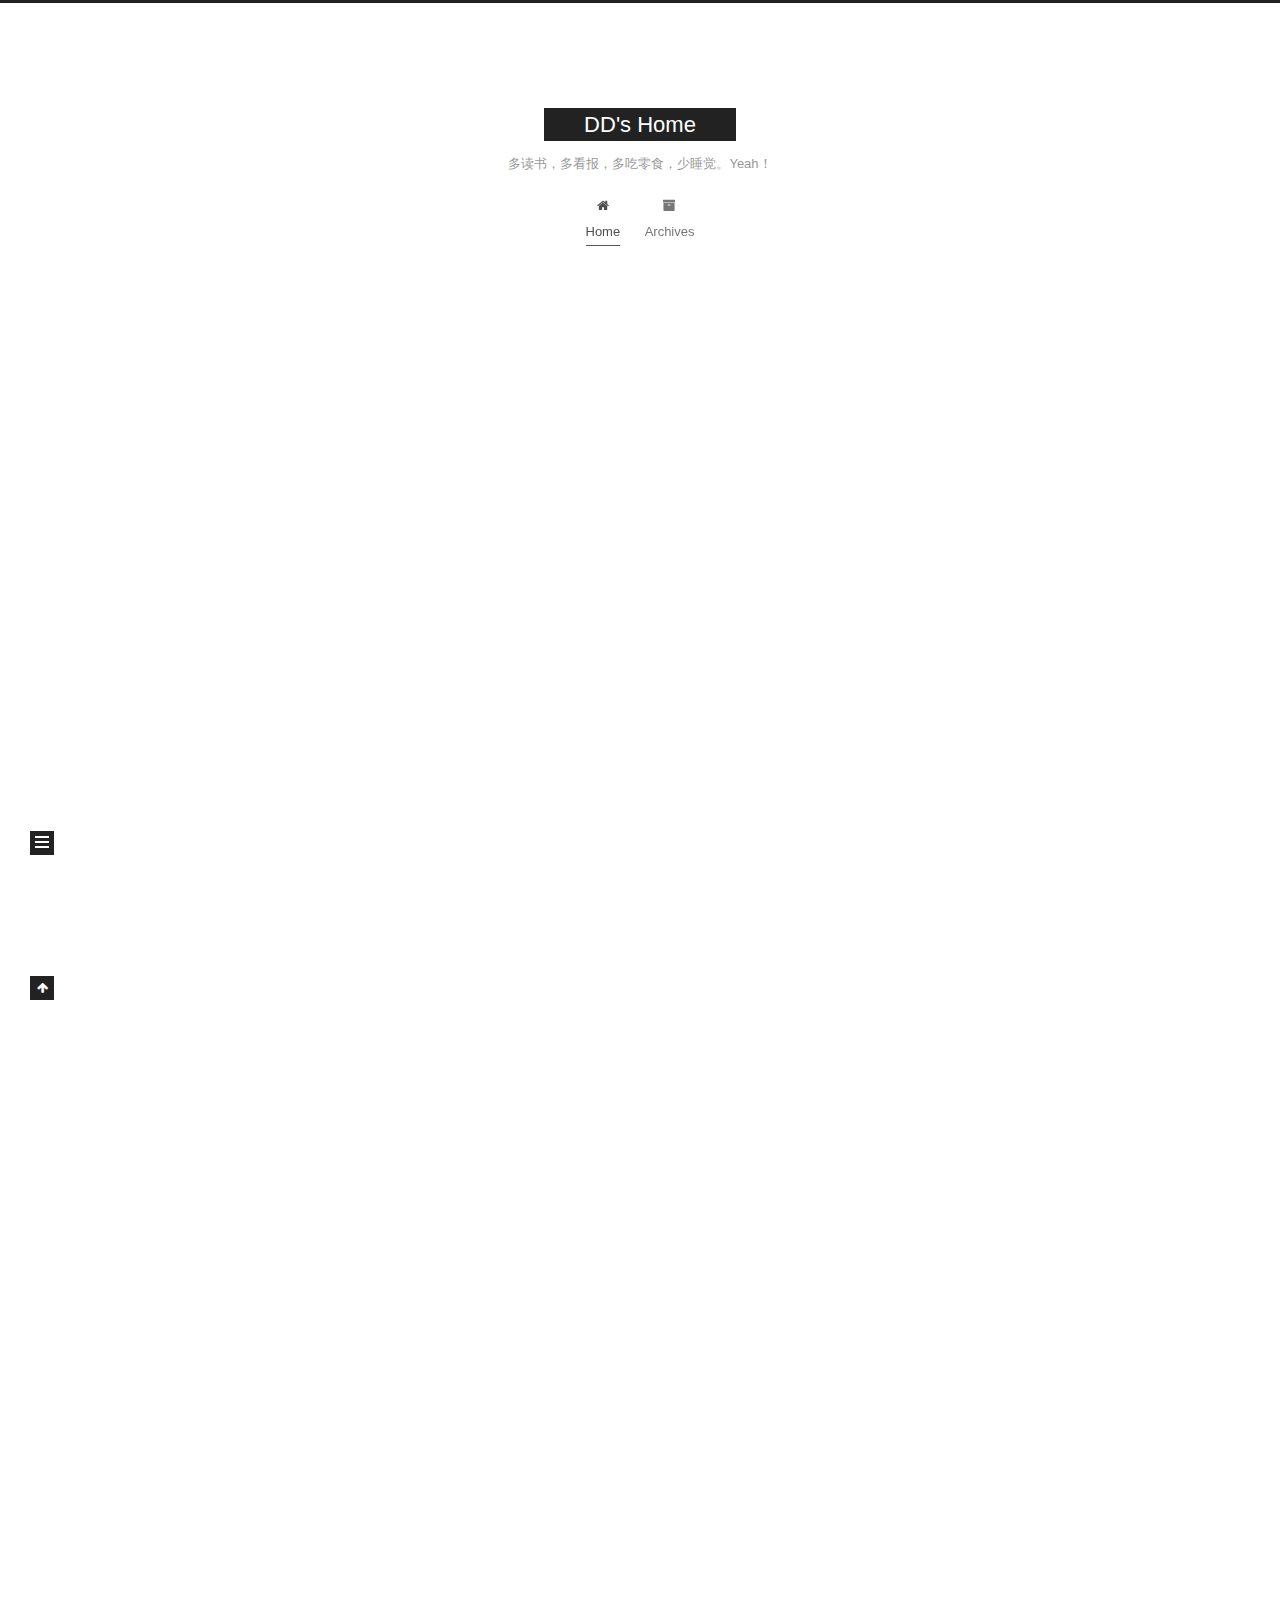
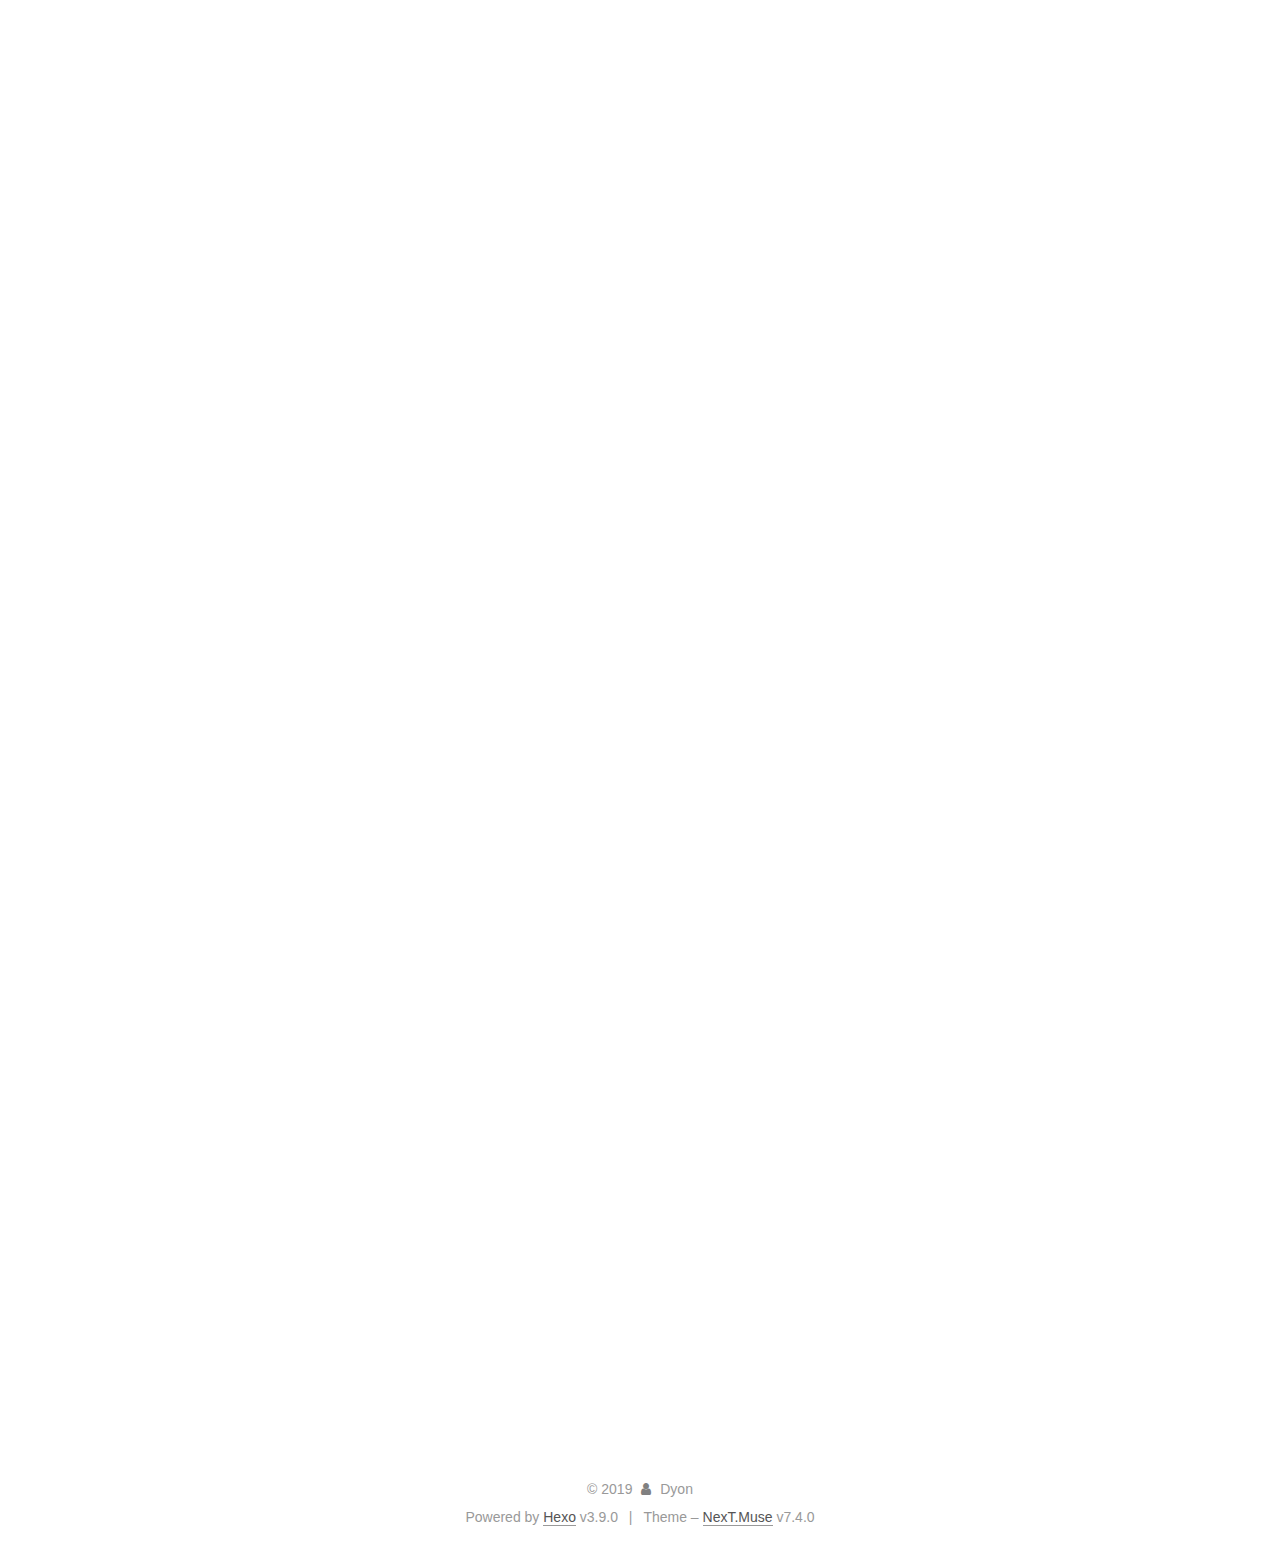
<file: index.html>
<!DOCTYPE html>





<html lang="zh">
<head>
  <meta charset="UTF-8">
<meta name="viewport" content="width=device-width, initial-scale=1, maximum-scale=2">
<meta name="theme-color" content="#222">
<meta name="generator" content="Hexo 3.9.0">
  <link rel="apple-touch-icon" sizes="180x180" href="/images/apple-touch-icon-next.png?v=7.4.0">
  <link rel="icon" type="image/png" sizes="32x32" href="/images/favicon-32x32-next.png?v=7.4.0">
  <link rel="icon" type="image/png" sizes="16x16" href="/images/favicon-16x16-next.png?v=7.4.0">
  <link rel="mask-icon" href="/images/logo.svg?v=7.4.0" color="#222">

<link rel="stylesheet" href="/css/main.css?v=7.4.0">


<link rel="stylesheet" href="/lib/font-awesome/css/font-awesome.min.css?v=4.7.0">


<script id="hexo-configurations">
  var NexT = window.NexT || {};
  var CONFIG = {
    root: '/',
    scheme: 'Muse',
    version: '7.4.0',
    exturl: false,
    sidebar: {"position":"left","display":"post","offset":12,"onmobile":false},
    copycode: {"enable":false,"show_result":false,"style":null},
    back2top: {"enable":true,"sidebar":false,"scrollpercent":false},
    bookmark: {"enable":false,"color":"#222","save":"auto"},
    fancybox: false,
    mediumzoom: false,
    lazyload: false,
    pangu: false,
    algolia: {
      appID: '',
      apiKey: '',
      indexName: '',
      hits: {"per_page":10},
      labels: {"input_placeholder":"Search for Posts","hits_empty":"We didn't find any results for the search: ${query}","hits_stats":"${hits} results found in ${time} ms"}
    },
    localsearch: {"enable":false,"trigger":"auto","top_n_per_article":1,"unescape":false,"preload":false},
    path: '',
    motion: {"enable":true,"async":false,"transition":{"post_block":"fadeIn","post_header":"slideDownIn","post_body":"slideDownIn","coll_header":"slideLeftIn","sidebar":"slideUpIn"}},
    translation: {
      copy_button: 'Copy',
      copy_success: 'Copied',
      copy_failure: 'Copy failed'
    },
    sidebarPadding: 40
  };
</script>

  <meta property="og:type" content="website">
<meta property="og:title" content="DD&#39;s Home">
<meta property="og:url" content="http://yoursite.com/index.html">
<meta property="og:site_name" content="DD&#39;s Home">
<meta property="og:locale" content="zh">
<meta name="twitter:card" content="summary">
<meta name="twitter:title" content="DD&#39;s Home">
  <link rel="canonical" href="http://yoursite.com/">


<script id="page-configurations">
  // https://hexo.io/docs/variables.html
  CONFIG.page = {
    sidebar: "",
    isHome: true,
    isPost: false,
    isPage: false,
    isArchive: false
  };
</script>

  <title>DD's Home</title>
  








  <noscript>
  <style>
  .use-motion .brand,
  .use-motion .menu-item,
  .sidebar-inner,
  .use-motion .post-block,
  .use-motion .pagination,
  .use-motion .comments,
  .use-motion .post-header,
  .use-motion .post-body,
  .use-motion .collection-header { opacity: initial; }

  .use-motion .logo,
  .use-motion .site-title,
  .use-motion .site-subtitle {
    opacity: initial;
    top: initial;
  }

  .use-motion .logo-line-before i { left: initial; }
  .use-motion .logo-line-after i { right: initial; }
  </style>
</noscript>

</head>

<body itemscope itemtype="http://schema.org/WebPage" lang="zh">
  <div class="container use-motion">
    <div class="headband"></div>

    <header id="header" class="header" itemscope itemtype="http://schema.org/WPHeader">
      <div class="header-inner"><div class="site-brand-container">
  <div class="site-meta">

    <div>
      <a href="/" class="brand" rel="start">
        <span class="logo-line-before"><i></i></span>
        <span class="site-title">DD's Home</span>
        <span class="logo-line-after"><i></i></span>
      </a>
    </div>
        <p class="site-subtitle">多读书，多看报，多吃零食，少睡觉。Yeah！</p>
      
  </div>

  <div class="site-nav-toggle">
    <button aria-label="Toggle navigation bar">
      <span class="btn-bar"></span>
      <span class="btn-bar"></span>
      <span class="btn-bar"></span>
    </button>
  </div>
</div>


<nav class="site-nav">
  
  <ul id="menu" class="menu">
      
      
      
        
        <li class="menu-item menu-item-home">
      
    

    <a href="/" rel="section"><i class="menu-item-icon fa fa-fw fa-home"></i> <br>Home</a>

  </li>
      
      
      
        
        <li class="menu-item menu-item-archives">
      
    

    <a href="/archives/" rel="section"><i class="menu-item-icon fa fa-fw fa-archive"></i> <br>Archives</a>

  </li>
  </ul>

    

</nav>
</div>
    </header>

    
  <div class="back-to-top">
    <i class="fa fa-arrow-up"></i>
    <span>0%</span>
  </div>


    <main id="main" class="main">
      <div class="main-inner">
        <div class="content-wrap">
          <div id="content" class="content">
            
  <div id="posts" class="posts-expand">
        <article itemscope itemtype="http://schema.org/Article">
  
  
  
  <div class="post-block home">
    <link itemprop="mainEntityOfPage" href="http://yoursite.com/2019/09/08/yield在python中的应用/">

    <span hidden itemprop="author" itemscope itemtype="http://schema.org/Person">
      <meta itemprop="name" content="Dyon">
      <meta itemprop="description" content="">
      <meta itemprop="image" content="/images/avatar.gif">
    </span>

    <span hidden itemprop="publisher" itemscope itemtype="http://schema.org/Organization">
      <meta itemprop="name" content="DD's Home">
    </span>
      <header class="post-header">
        <h1 class="post-title" itemprop="name headline">
            
            <a href="/2019/09/08/yield在python中的应用/" class="post-title-link" itemprop="url">yield在python中的应用</a>
          
        </h1>

        <div class="post-meta">
            <span class="post-meta-item">
              <span class="post-meta-item-icon">
                <i class="fa fa-calendar-o"></i>
              </span>
              <span class="post-meta-item-text">Posted on</span>

              
                
              

              <time title="Created: 2019-09-08 21:13:55" itemprop="dateCreated datePublished" datetime="2019-09-08T21:13:55+08:00">2019-09-08</time>
            </span>
          

          

        </div>
      </header>

    
    
    
    <div class="post-body" itemprop="articleBody">

      
          
        
      
    </div>

    
    
    
      <footer class="post-footer">
          <div class="post-eof"></div>
        
      </footer>
  </div>
  
  
  
  </article>

    
        <article itemscope itemtype="http://schema.org/Article">
  
  
  
  <div class="post-block home">
    <link itemprop="mainEntityOfPage" href="http://yoursite.com/2019/09/08/random模块介绍/">

    <span hidden itemprop="author" itemscope itemtype="http://schema.org/Person">
      <meta itemprop="name" content="Dyon">
      <meta itemprop="description" content="">
      <meta itemprop="image" content="/images/avatar.gif">
    </span>

    <span hidden itemprop="publisher" itemscope itemtype="http://schema.org/Organization">
      <meta itemprop="name" content="DD's Home">
    </span>
      <header class="post-header">
        <h1 class="post-title" itemprop="name headline">
            
            <a href="/2019/09/08/random模块介绍/" class="post-title-link" itemprop="url">random模块介绍</a>
          
        </h1>

        <div class="post-meta">
            <span class="post-meta-item">
              <span class="post-meta-item-icon">
                <i class="fa fa-calendar-o"></i>
              </span>
              <span class="post-meta-item-text">Posted on</span>

              
                
              

              <time title="Created: 2019-09-08 09:59:43 / Modified: 10:03:36" itemprop="dateCreated datePublished" datetime="2019-09-08T09:59:43+08:00">2019-09-08</time>
            </span>
          
            

            
          

          

        </div>
      </header>

    
    
    
    <div class="post-body" itemprop="articleBody">

      
          <h1 id="random-模块"><a href="#random-模块" class="headerlink" title="random 模块"></a>random 模块</h1><p>random模块的主要功能就是产生随机数。但random的随机数产生既可以是整数也可以是浮点数，甚至可以是序列。</p>
<h4 id="random-randint"><a href="#random-randint" class="headerlink" title="random.randint"></a>random.randint</h4><p>​    返回随机一个整数N，使N满足a&lt;= N &lt;= b。</p>

        
      
    </div>

    
    
    
      <footer class="post-footer">
          <div class="post-eof"></div>
        
      </footer>
  </div>
  
  
  
  </article>

    
        <article itemscope itemtype="http://schema.org/Article">
  
  
  
  <div class="post-block home">
    <link itemprop="mainEntityOfPage" href="http://yoursite.com/2019/09/06/typora的使用指南/">

    <span hidden itemprop="author" itemscope itemtype="http://schema.org/Person">
      <meta itemprop="name" content="Dyon">
      <meta itemprop="description" content="">
      <meta itemprop="image" content="/images/avatar.gif">
    </span>

    <span hidden itemprop="publisher" itemscope itemtype="http://schema.org/Organization">
      <meta itemprop="name" content="DD's Home">
    </span>
      <header class="post-header">
        <h1 class="post-title" itemprop="name headline">
            
            <a href="/2019/09/06/typora的使用指南/" class="post-title-link" itemprop="url">typora的使用指南</a>
          
        </h1>

        <div class="post-meta">
            <span class="post-meta-item">
              <span class="post-meta-item-icon">
                <i class="fa fa-calendar-o"></i>
              </span>
              <span class="post-meta-item-text">Posted on</span>

              
                
              

              <time title="Created: 2019-09-06 16:27:18 / Modified: 16:31:13" itemprop="dateCreated datePublished" datetime="2019-09-06T16:27:18+08:00">2019-09-06</time>
            </span>
          
            

            
          

          

        </div>
      </header>

    
    
    
    <div class="post-body" itemprop="articleBody">

      
          <p>在hexo的环境下写文章是通过在 文件根目录下进入git bash界面，输入<code>hexo new post &quot;article title&quot;</code></p>
<p>然后<code>hexo g</code>  <code>hexo s</code> 通过localhost：4000进入博客界面进行预览，<code>hexo d</code>则是上传到github上，并在github.io上进行展示。</p>

        
      
    </div>

    
    
    
      <footer class="post-footer">
          <div class="post-eof"></div>
        
      </footer>
  </div>
  
  
  
  </article>

    
        <article itemscope itemtype="http://schema.org/Article">
  
  
  
  <div class="post-block home">
    <link itemprop="mainEntityOfPage" href="http://yoursite.com/2019/09/06/article-title/">

    <span hidden itemprop="author" itemscope itemtype="http://schema.org/Person">
      <meta itemprop="name" content="Dyon">
      <meta itemprop="description" content="">
      <meta itemprop="image" content="/images/avatar.gif">
    </span>

    <span hidden itemprop="publisher" itemscope itemtype="http://schema.org/Organization">
      <meta itemprop="name" content="DD's Home">
    </span>
      <header class="post-header">
        <h1 class="post-title" itemprop="name headline">
            
            <a href="/2019/09/06/article-title/" class="post-title-link" itemprop="url">article title</a>
          
        </h1>

        <div class="post-meta">
            <span class="post-meta-item">
              <span class="post-meta-item-icon">
                <i class="fa fa-calendar-o"></i>
              </span>
              <span class="post-meta-item-text">Posted on</span>

              
                
              

              <time title="Created: 2019-09-06 16:01:46 / Modified: 16:04:40" itemprop="dateCreated datePublished" datetime="2019-09-06T16:01:46+08:00">2019-09-06</time>
            </span>
          
            

            
          

          

        </div>
      </header>

    
    
    
    <div class="post-body" itemprop="articleBody">

      
          <h1 id="标题：这是一个常识"><a href="#标题：这是一个常识" class="headerlink" title="标题：这是一个常识"></a>标题：这是一个常识</h1><h2 id="hello-world"><a href="#hello-world" class="headerlink" title="hello world"></a>hello world</h2>
        
      
    </div>

    
    
    
      <footer class="post-footer">
          <div class="post-eof"></div>
        
      </footer>
  </div>
  
  
  
  </article>

    
        <article itemscope itemtype="http://schema.org/Article">
  
  
  
  <div class="post-block home">
    <link itemprop="mainEntityOfPage" href="http://yoursite.com/2019/09/06/hello-world/">

    <span hidden itemprop="author" itemscope itemtype="http://schema.org/Person">
      <meta itemprop="name" content="Dyon">
      <meta itemprop="description" content="">
      <meta itemprop="image" content="/images/avatar.gif">
    </span>

    <span hidden itemprop="publisher" itemscope itemtype="http://schema.org/Organization">
      <meta itemprop="name" content="DD's Home">
    </span>
      <header class="post-header">
        <h1 class="post-title" itemprop="name headline">
            
            <a href="/2019/09/06/hello-world/" class="post-title-link" itemprop="url">Hello World</a>
          
        </h1>

        <div class="post-meta">
            <span class="post-meta-item">
              <span class="post-meta-item-icon">
                <i class="fa fa-calendar-o"></i>
              </span>
              <span class="post-meta-item-text">Posted on</span>

              
                
              

              <time title="Created: 2019-09-06 10:50:53" itemprop="dateCreated datePublished" datetime="2019-09-06T10:50:53+08:00">2019-09-06</time>
            </span>
          

          

        </div>
      </header>

    
    
    
    <div class="post-body" itemprop="articleBody">

      
          <p>Welcome to <a href="https://hexo.io/" target="_blank" rel="noopener">Hexo</a>! This is your very first post. Check <a href="https://hexo.io/docs/" target="_blank" rel="noopener">documentation</a> for more info. If you get any problems when using Hexo, you can find the answer in <a href="https://hexo.io/docs/troubleshooting.html" target="_blank" rel="noopener">troubleshooting</a> or you can ask me on <a href="https://github.com/hexojs/hexo/issues" target="_blank" rel="noopener">GitHub</a>.</p>
<h2 id="Quick-Start"><a href="#Quick-Start" class="headerlink" title="Quick Start"></a>Quick Start</h2><h3 id="Create-a-new-post"><a href="#Create-a-new-post" class="headerlink" title="Create a new post"></a>Create a new post</h3><figure class="highlight bash"><table><tr><td class="gutter"><pre><span class="line">1</span><br></pre></td><td class="code"><pre><span class="line">$ hexo new <span class="string">"My New Post"</span></span><br></pre></td></tr></table></figure>

<p>More info: <a href="https://hexo.io/docs/writing.html" target="_blank" rel="noopener">Writing</a></p>
<h3 id="Run-server"><a href="#Run-server" class="headerlink" title="Run server"></a>Run server</h3><figure class="highlight bash"><table><tr><td class="gutter"><pre><span class="line">1</span><br></pre></td><td class="code"><pre><span class="line">$ hexo server</span><br></pre></td></tr></table></figure>

<p>More info: <a href="https://hexo.io/docs/server.html" target="_blank" rel="noopener">Server</a></p>
<h3 id="Generate-static-files"><a href="#Generate-static-files" class="headerlink" title="Generate static files"></a>Generate static files</h3><figure class="highlight bash"><table><tr><td class="gutter"><pre><span class="line">1</span><br></pre></td><td class="code"><pre><span class="line">$ hexo generate</span><br></pre></td></tr></table></figure>

<p>More info: <a href="https://hexo.io/docs/generating.html" target="_blank" rel="noopener">Generating</a></p>
<h3 id="Deploy-to-remote-sites"><a href="#Deploy-to-remote-sites" class="headerlink" title="Deploy to remote sites"></a>Deploy to remote sites</h3><figure class="highlight bash"><table><tr><td class="gutter"><pre><span class="line">1</span><br></pre></td><td class="code"><pre><span class="line">$ hexo deploy</span><br></pre></td></tr></table></figure>

<p>More info: <a href="https://hexo.io/docs/deployment.html" target="_blank" rel="noopener">Deployment</a></p>

        
      
    </div>

    
    
    
      <footer class="post-footer">
          <div class="post-eof"></div>
        
      </footer>
  </div>
  
  
  
  </article>

    
  </div>

  


          </div>
          

        </div>
          
  
  <div class="sidebar-toggle">
    <div class="sidebar-toggle-line-wrap">
      <span class="sidebar-toggle-line sidebar-toggle-line-first"></span>
      <span class="sidebar-toggle-line sidebar-toggle-line-middle"></span>
      <span class="sidebar-toggle-line sidebar-toggle-line-last"></span>
    </div>
  </div>

  <aside class="sidebar">
    <div class="sidebar-inner">

      <ul class="sidebar-nav motion-element">
        <li class="sidebar-nav-toc">
          Table of Contents
        </li>
        <li class="sidebar-nav-overview">
          Overview
        </li>
      </ul>

      <!--noindex-->
      <div class="post-toc-wrap sidebar-panel">
      </div>
      <!--/noindex-->

      <div class="site-overview-wrap sidebar-panel">
        <div class="site-author motion-element" itemprop="author" itemscope itemtype="http://schema.org/Person">
  <p class="site-author-name" itemprop="name">Dyon</p>
  <div class="site-description" itemprop="description"></div>
</div>
  <nav class="site-state motion-element">
      <div class="site-state-item site-state-posts">
        
          <a href="/archives/">
        
          <span class="site-state-item-count">5</span>
          <span class="site-state-item-name">posts</span>
        </a>
      </div>
    
  </nav>



      </div>

    </div>
  </aside>
  <div id="sidebar-dimmer"></div>


      </div>
    </main>

    <footer id="footer" class="footer">
      <div class="footer-inner">
        <div class="copyright">&copy; <span itemprop="copyrightYear">2019</span>
  <span class="with-love" id="animate">
    <i class="fa fa-user"></i>
  </span>
  <span class="author" itemprop="copyrightHolder">Dyon</span>
</div>
  <div class="powered-by">Powered by <a href="https://hexo.io" class="theme-link" rel="noopener" target="_blank">Hexo</a> v3.9.0</div>
  <span class="post-meta-divider">|</span>
  <div class="theme-info">Theme – <a href="https://theme-next.org" class="theme-link" rel="noopener" target="_blank">NexT.Muse</a> v7.4.0</div>

        












        
      </div>
    </footer>
  </div>

  


  <script src="/lib/anime.min.js?v=3.1.0"></script>
  <script src="/lib/velocity/velocity.min.js?v=1.2.1"></script>
  <script src="/lib/velocity/velocity.ui.min.js?v=1.2.1"></script>
<script src="/js/utils.js?v=7.4.0"></script><script src="/js/motion.js?v=7.4.0"></script>
<script src="/js/schemes/muse.js?v=7.4.0"></script>
<script src="/js/next-boot.js?v=7.4.0"></script>



  





















  

  

  

</body>
</html>
</file>
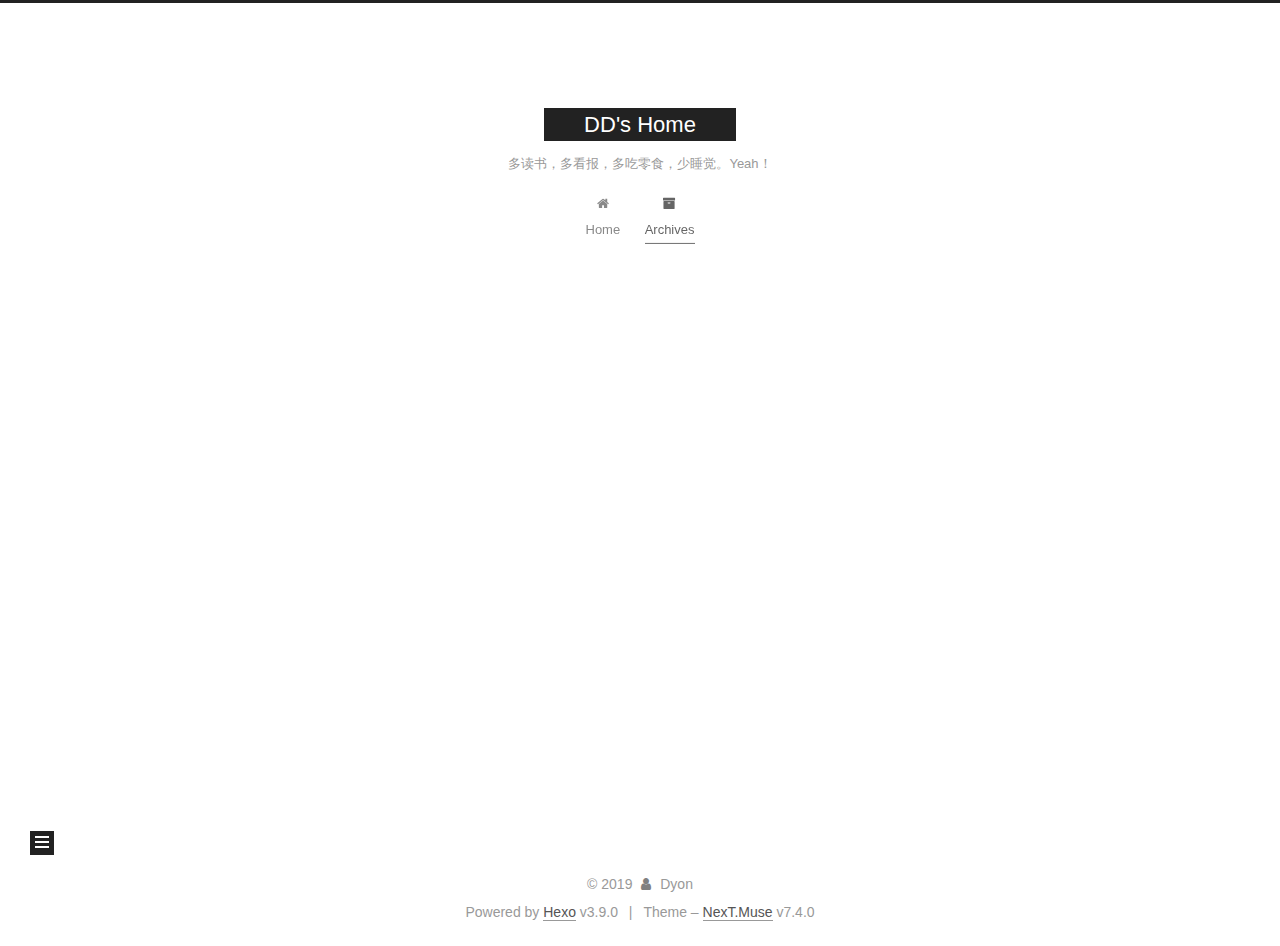
<file: archives/index.html>
<!DOCTYPE html>





<html lang="zh">
<head>
  <meta charset="UTF-8">
<meta name="viewport" content="width=device-width, initial-scale=1, maximum-scale=2">
<meta name="theme-color" content="#222">
<meta name="generator" content="Hexo 3.9.0">
  <link rel="apple-touch-icon" sizes="180x180" href="/images/apple-touch-icon-next.png?v=7.4.0">
  <link rel="icon" type="image/png" sizes="32x32" href="/images/favicon-32x32-next.png?v=7.4.0">
  <link rel="icon" type="image/png" sizes="16x16" href="/images/favicon-16x16-next.png?v=7.4.0">
  <link rel="mask-icon" href="/images/logo.svg?v=7.4.0" color="#222">

<link rel="stylesheet" href="/css/main.css?v=7.4.0">


<link rel="stylesheet" href="/lib/font-awesome/css/font-awesome.min.css?v=4.7.0">


<script id="hexo-configurations">
  var NexT = window.NexT || {};
  var CONFIG = {
    root: '/',
    scheme: 'Muse',
    version: '7.4.0',
    exturl: false,
    sidebar: {"position":"left","display":"post","offset":12,"onmobile":false},
    copycode: {"enable":false,"show_result":false,"style":null},
    back2top: {"enable":true,"sidebar":false,"scrollpercent":false},
    bookmark: {"enable":false,"color":"#222","save":"auto"},
    fancybox: false,
    mediumzoom: false,
    lazyload: false,
    pangu: false,
    algolia: {
      appID: '',
      apiKey: '',
      indexName: '',
      hits: {"per_page":10},
      labels: {"input_placeholder":"Search for Posts","hits_empty":"We didn't find any results for the search: ${query}","hits_stats":"${hits} results found in ${time} ms"}
    },
    localsearch: {"enable":false,"trigger":"auto","top_n_per_article":1,"unescape":false,"preload":false},
    path: '',
    motion: {"enable":true,"async":false,"transition":{"post_block":"fadeIn","post_header":"slideDownIn","post_body":"slideDownIn","coll_header":"slideLeftIn","sidebar":"slideUpIn"}},
    translation: {
      copy_button: 'Copy',
      copy_success: 'Copied',
      copy_failure: 'Copy failed'
    },
    sidebarPadding: 40
  };
</script>

  <meta property="og:type" content="website">
<meta property="og:title" content="DD&#39;s Home">
<meta property="og:url" content="http://yoursite.com/archives/index.html">
<meta property="og:site_name" content="DD&#39;s Home">
<meta property="og:locale" content="zh">
<meta name="twitter:card" content="summary">
<meta name="twitter:title" content="DD&#39;s Home">
  <link rel="canonical" href="http://yoursite.com/archives/">


<script id="page-configurations">
  // https://hexo.io/docs/variables.html
  CONFIG.page = {
    sidebar: "",
    isHome: false,
    isPost: false,
    isPage: false,
    isArchive: true
  };
</script>

  <title>Archive | DD's Home</title>
  








  <noscript>
  <style>
  .use-motion .brand,
  .use-motion .menu-item,
  .sidebar-inner,
  .use-motion .post-block,
  .use-motion .pagination,
  .use-motion .comments,
  .use-motion .post-header,
  .use-motion .post-body,
  .use-motion .collection-header { opacity: initial; }

  .use-motion .logo,
  .use-motion .site-title,
  .use-motion .site-subtitle {
    opacity: initial;
    top: initial;
  }

  .use-motion .logo-line-before i { left: initial; }
  .use-motion .logo-line-after i { right: initial; }
  </style>
</noscript>

</head>

<body itemscope itemtype="http://schema.org/WebPage" lang="zh">
  <div class="container use-motion">
    <div class="headband"></div>

    <header id="header" class="header" itemscope itemtype="http://schema.org/WPHeader">
      <div class="header-inner"><div class="site-brand-container">
  <div class="site-meta">

    <div>
      <a href="/" class="brand" rel="start">
        <span class="logo-line-before"><i></i></span>
        <span class="site-title">DD's Home</span>
        <span class="logo-line-after"><i></i></span>
      </a>
    </div>
        <p class="site-subtitle">多读书，多看报，多吃零食，少睡觉。Yeah！</p>
      
  </div>

  <div class="site-nav-toggle">
    <button aria-label="Toggle navigation bar">
      <span class="btn-bar"></span>
      <span class="btn-bar"></span>
      <span class="btn-bar"></span>
    </button>
  </div>
</div>


<nav class="site-nav">
  
  <ul id="menu" class="menu">
      
      
      
        
        <li class="menu-item menu-item-home">
      
    

    <a href="/" rel="section"><i class="menu-item-icon fa fa-fw fa-home"></i> <br>Home</a>

  </li>
      
      
      
        
        <li class="menu-item menu-item-archives">
      
    

    <a href="/archives/" rel="section"><i class="menu-item-icon fa fa-fw fa-archive"></i> <br>Archives</a>

  </li>
  </ul>

    

    
    
      
      
    
      
      
    
    

  

</nav>
</div>
    </header>

    
  <div class="back-to-top">
    <i class="fa fa-arrow-up"></i>
    <span>0%</span>
  </div>


    <main id="main" class="main">
      <div class="main-inner">
        <div class="content-wrap">
          <div id="content" class="content">
            

  
  
  
  <div class="post-block archive">
    <div id="posts" class="posts-collapse">
      <div class="collection-title">
        
        
        
          
        
        <span class="collection-header">Um..! 5 posts in total. Keep on posting.</span>
      </div>
      

      

  
  

  
    
    <div class="collection-year">
      <h1 class="collection-header">2019</h1>
    </div>
  

  <article itemscope itemtype="http://schema.org/Article">
    <header class="post-header">

      <h2 class="post-title">
        
          <a class="post-title-link" href="/2019/09/08/yield在python中的应用/" itemprop="url">
            <span itemprop="name">yield在python中的应用</span>
          </a>
        
      </h2>

      <div class="post-meta">
        <time class="post-time" itemprop="dateCreated"
              datetime="2019-09-08T21:13:55+08:00"
              content="2019-09-08">
          09-08
        </time>
      </div>

    </header>
  </article>



  
  

  

  <article itemscope itemtype="http://schema.org/Article">
    <header class="post-header">

      <h2 class="post-title">
        
          <a class="post-title-link" href="/2019/09/08/random模块介绍/" itemprop="url">
            <span itemprop="name">random模块介绍</span>
          </a>
        
      </h2>

      <div class="post-meta">
        <time class="post-time" itemprop="dateCreated"
              datetime="2019-09-08T09:59:43+08:00"
              content="2019-09-08">
          09-08
        </time>
      </div>

    </header>
  </article>



  
  

  

  <article itemscope itemtype="http://schema.org/Article">
    <header class="post-header">

      <h2 class="post-title">
        
          <a class="post-title-link" href="/2019/09/06/typora的使用指南/" itemprop="url">
            <span itemprop="name">typora的使用指南</span>
          </a>
        
      </h2>

      <div class="post-meta">
        <time class="post-time" itemprop="dateCreated"
              datetime="2019-09-06T16:27:18+08:00"
              content="2019-09-06">
          09-06
        </time>
      </div>

    </header>
  </article>



  
  

  

  <article itemscope itemtype="http://schema.org/Article">
    <header class="post-header">

      <h2 class="post-title">
        
          <a class="post-title-link" href="/2019/09/06/article-title/" itemprop="url">
            <span itemprop="name">article title</span>
          </a>
        
      </h2>

      <div class="post-meta">
        <time class="post-time" itemprop="dateCreated"
              datetime="2019-09-06T16:01:46+08:00"
              content="2019-09-06">
          09-06
        </time>
      </div>

    </header>
  </article>



  
  

  

  <article itemscope itemtype="http://schema.org/Article">
    <header class="post-header">

      <h2 class="post-title">
        
          <a class="post-title-link" href="/2019/09/06/hello-world/" itemprop="url">
            <span itemprop="name">Hello World</span>
          </a>
        
      </h2>

      <div class="post-meta">
        <time class="post-time" itemprop="dateCreated"
              datetime="2019-09-06T10:50:53+08:00"
              content="2019-09-06">
          09-06
        </time>
      </div>

    </header>
  </article>




    </div>
  </div>
  
  
  

  



          </div>
          

        </div>
          
  
  <div class="sidebar-toggle">
    <div class="sidebar-toggle-line-wrap">
      <span class="sidebar-toggle-line sidebar-toggle-line-first"></span>
      <span class="sidebar-toggle-line sidebar-toggle-line-middle"></span>
      <span class="sidebar-toggle-line sidebar-toggle-line-last"></span>
    </div>
  </div>

  <aside class="sidebar">
    <div class="sidebar-inner">

      <ul class="sidebar-nav motion-element">
        <li class="sidebar-nav-toc">
          Table of Contents
        </li>
        <li class="sidebar-nav-overview">
          Overview
        </li>
      </ul>

      <!--noindex-->
      <div class="post-toc-wrap sidebar-panel">
      </div>
      <!--/noindex-->

      <div class="site-overview-wrap sidebar-panel">
        <div class="site-author motion-element" itemprop="author" itemscope itemtype="http://schema.org/Person">
  <p class="site-author-name" itemprop="name">Dyon</p>
  <div class="site-description" itemprop="description"></div>
</div>
  <nav class="site-state motion-element">
      <div class="site-state-item site-state-posts">
        
          <a href="/archives/">
        
          <span class="site-state-item-count">5</span>
          <span class="site-state-item-name">posts</span>
        </a>
      </div>
    
  </nav>



      </div>

    </div>
  </aside>
  <div id="sidebar-dimmer"></div>


      </div>
    </main>

    <footer id="footer" class="footer">
      <div class="footer-inner">
        <div class="copyright">&copy; <span itemprop="copyrightYear">2019</span>
  <span class="with-love" id="animate">
    <i class="fa fa-user"></i>
  </span>
  <span class="author" itemprop="copyrightHolder">Dyon</span>
</div>
  <div class="powered-by">Powered by <a href="https://hexo.io" class="theme-link" rel="noopener" target="_blank">Hexo</a> v3.9.0</div>
  <span class="post-meta-divider">|</span>
  <div class="theme-info">Theme – <a href="https://theme-next.org" class="theme-link" rel="noopener" target="_blank">NexT.Muse</a> v7.4.0</div>

        












        
      </div>
    </footer>
  </div>

  


  <script src="/lib/anime.min.js?v=3.1.0"></script>
  <script src="/lib/velocity/velocity.min.js?v=1.2.1"></script>
  <script src="/lib/velocity/velocity.ui.min.js?v=1.2.1"></script>
<script src="/js/utils.js?v=7.4.0"></script><script src="/js/motion.js?v=7.4.0"></script>
<script src="/js/schemes/muse.js?v=7.4.0"></script>
<script src="/js/next-boot.js?v=7.4.0"></script>



  





















  

  

  

</body>
</html>
</file>
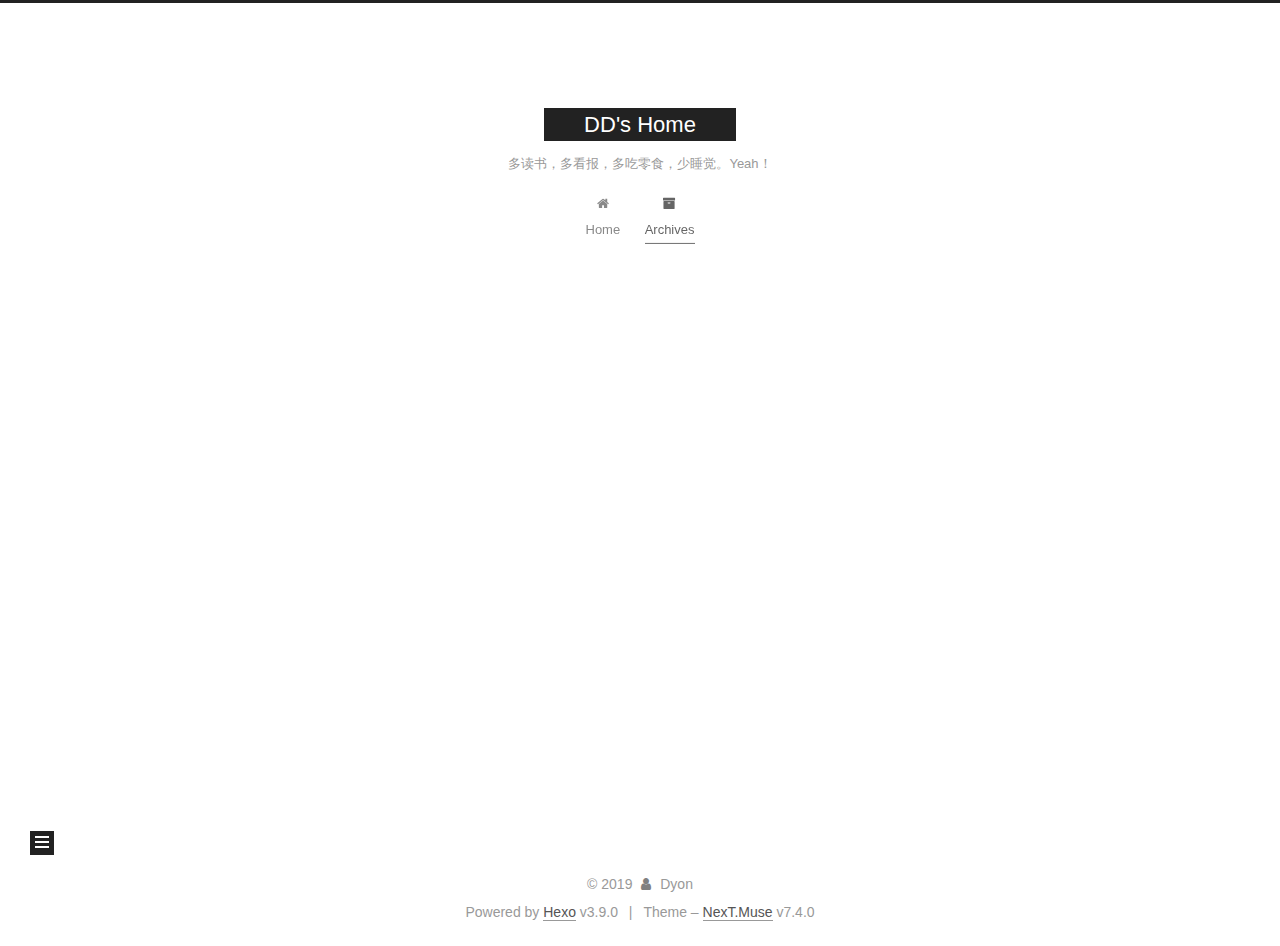
<file: archives/2019/index.html>
<!DOCTYPE html>





<html lang="zh">
<head>
  <meta charset="UTF-8">
<meta name="viewport" content="width=device-width, initial-scale=1, maximum-scale=2">
<meta name="theme-color" content="#222">
<meta name="generator" content="Hexo 3.9.0">
  <link rel="apple-touch-icon" sizes="180x180" href="/images/apple-touch-icon-next.png?v=7.4.0">
  <link rel="icon" type="image/png" sizes="32x32" href="/images/favicon-32x32-next.png?v=7.4.0">
  <link rel="icon" type="image/png" sizes="16x16" href="/images/favicon-16x16-next.png?v=7.4.0">
  <link rel="mask-icon" href="/images/logo.svg?v=7.4.0" color="#222">

<link rel="stylesheet" href="/css/main.css?v=7.4.0">


<link rel="stylesheet" href="/lib/font-awesome/css/font-awesome.min.css?v=4.7.0">


<script id="hexo-configurations">
  var NexT = window.NexT || {};
  var CONFIG = {
    root: '/',
    scheme: 'Muse',
    version: '7.4.0',
    exturl: false,
    sidebar: {"position":"left","display":"post","offset":12,"onmobile":false},
    copycode: {"enable":false,"show_result":false,"style":null},
    back2top: {"enable":true,"sidebar":false,"scrollpercent":false},
    bookmark: {"enable":false,"color":"#222","save":"auto"},
    fancybox: false,
    mediumzoom: false,
    lazyload: false,
    pangu: false,
    algolia: {
      appID: '',
      apiKey: '',
      indexName: '',
      hits: {"per_page":10},
      labels: {"input_placeholder":"Search for Posts","hits_empty":"We didn't find any results for the search: ${query}","hits_stats":"${hits} results found in ${time} ms"}
    },
    localsearch: {"enable":false,"trigger":"auto","top_n_per_article":1,"unescape":false,"preload":false},
    path: '',
    motion: {"enable":true,"async":false,"transition":{"post_block":"fadeIn","post_header":"slideDownIn","post_body":"slideDownIn","coll_header":"slideLeftIn","sidebar":"slideUpIn"}},
    translation: {
      copy_button: 'Copy',
      copy_success: 'Copied',
      copy_failure: 'Copy failed'
    },
    sidebarPadding: 40
  };
</script>

  <meta property="og:type" content="website">
<meta property="og:title" content="DD&#39;s Home">
<meta property="og:url" content="http://yoursite.com/archives/2019/index.html">
<meta property="og:site_name" content="DD&#39;s Home">
<meta property="og:locale" content="zh">
<meta name="twitter:card" content="summary">
<meta name="twitter:title" content="DD&#39;s Home">
  <link rel="canonical" href="http://yoursite.com/archives/2019/">


<script id="page-configurations">
  // https://hexo.io/docs/variables.html
  CONFIG.page = {
    sidebar: "",
    isHome: false,
    isPost: false,
    isPage: false,
    isArchive: true
  };
</script>

  <title>Archive | DD's Home</title>
  








  <noscript>
  <style>
  .use-motion .brand,
  .use-motion .menu-item,
  .sidebar-inner,
  .use-motion .post-block,
  .use-motion .pagination,
  .use-motion .comments,
  .use-motion .post-header,
  .use-motion .post-body,
  .use-motion .collection-header { opacity: initial; }

  .use-motion .logo,
  .use-motion .site-title,
  .use-motion .site-subtitle {
    opacity: initial;
    top: initial;
  }

  .use-motion .logo-line-before i { left: initial; }
  .use-motion .logo-line-after i { right: initial; }
  </style>
</noscript>

</head>

<body itemscope itemtype="http://schema.org/WebPage" lang="zh">
  <div class="container use-motion">
    <div class="headband"></div>

    <header id="header" class="header" itemscope itemtype="http://schema.org/WPHeader">
      <div class="header-inner"><div class="site-brand-container">
  <div class="site-meta">

    <div>
      <a href="/" class="brand" rel="start">
        <span class="logo-line-before"><i></i></span>
        <span class="site-title">DD's Home</span>
        <span class="logo-line-after"><i></i></span>
      </a>
    </div>
        <p class="site-subtitle">多读书，多看报，多吃零食，少睡觉。Yeah！</p>
      
  </div>

  <div class="site-nav-toggle">
    <button aria-label="Toggle navigation bar">
      <span class="btn-bar"></span>
      <span class="btn-bar"></span>
      <span class="btn-bar"></span>
    </button>
  </div>
</div>


<nav class="site-nav">
  
  <ul id="menu" class="menu">
      
      
      
        
        <li class="menu-item menu-item-home">
      
    

    <a href="/" rel="section"><i class="menu-item-icon fa fa-fw fa-home"></i> <br>Home</a>

  </li>
      
      
      
        
        <li class="menu-item menu-item-archives">
      
    

    <a href="/archives/" rel="section"><i class="menu-item-icon fa fa-fw fa-archive"></i> <br>Archives</a>

  </li>
  </ul>

    

    
    
      
      
    
      
      
    
    

  

</nav>
</div>
    </header>

    
  <div class="back-to-top">
    <i class="fa fa-arrow-up"></i>
    <span>0%</span>
  </div>


    <main id="main" class="main">
      <div class="main-inner">
        <div class="content-wrap">
          <div id="content" class="content">
            

  
  
  
  <div class="post-block archive">
    <div id="posts" class="posts-collapse">
      <div class="collection-title">
        
        
        
          
        
        <span class="collection-header">Um..! 5 posts in total. Keep on posting.</span>
      </div>
      

      

  
  

  
    
    <div class="collection-year">
      <h1 class="collection-header">2019</h1>
    </div>
  

  <article itemscope itemtype="http://schema.org/Article">
    <header class="post-header">

      <h2 class="post-title">
        
          <a class="post-title-link" href="/2019/09/08/yield在python中的应用/" itemprop="url">
            <span itemprop="name">yield在python中的应用</span>
          </a>
        
      </h2>

      <div class="post-meta">
        <time class="post-time" itemprop="dateCreated"
              datetime="2019-09-08T21:13:55+08:00"
              content="2019-09-08">
          09-08
        </time>
      </div>

    </header>
  </article>



  
  

  

  <article itemscope itemtype="http://schema.org/Article">
    <header class="post-header">

      <h2 class="post-title">
        
          <a class="post-title-link" href="/2019/09/08/random模块介绍/" itemprop="url">
            <span itemprop="name">random模块介绍</span>
          </a>
        
      </h2>

      <div class="post-meta">
        <time class="post-time" itemprop="dateCreated"
              datetime="2019-09-08T09:59:43+08:00"
              content="2019-09-08">
          09-08
        </time>
      </div>

    </header>
  </article>



  
  

  

  <article itemscope itemtype="http://schema.org/Article">
    <header class="post-header">

      <h2 class="post-title">
        
          <a class="post-title-link" href="/2019/09/06/typora的使用指南/" itemprop="url">
            <span itemprop="name">typora的使用指南</span>
          </a>
        
      </h2>

      <div class="post-meta">
        <time class="post-time" itemprop="dateCreated"
              datetime="2019-09-06T16:27:18+08:00"
              content="2019-09-06">
          09-06
        </time>
      </div>

    </header>
  </article>



  
  

  

  <article itemscope itemtype="http://schema.org/Article">
    <header class="post-header">

      <h2 class="post-title">
        
          <a class="post-title-link" href="/2019/09/06/article-title/" itemprop="url">
            <span itemprop="name">article title</span>
          </a>
        
      </h2>

      <div class="post-meta">
        <time class="post-time" itemprop="dateCreated"
              datetime="2019-09-06T16:01:46+08:00"
              content="2019-09-06">
          09-06
        </time>
      </div>

    </header>
  </article>



  
  

  

  <article itemscope itemtype="http://schema.org/Article">
    <header class="post-header">

      <h2 class="post-title">
        
          <a class="post-title-link" href="/2019/09/06/hello-world/" itemprop="url">
            <span itemprop="name">Hello World</span>
          </a>
        
      </h2>

      <div class="post-meta">
        <time class="post-time" itemprop="dateCreated"
              datetime="2019-09-06T10:50:53+08:00"
              content="2019-09-06">
          09-06
        </time>
      </div>

    </header>
  </article>




    </div>
  </div>
  
  
  

  



          </div>
          

        </div>
          
  
  <div class="sidebar-toggle">
    <div class="sidebar-toggle-line-wrap">
      <span class="sidebar-toggle-line sidebar-toggle-line-first"></span>
      <span class="sidebar-toggle-line sidebar-toggle-line-middle"></span>
      <span class="sidebar-toggle-line sidebar-toggle-line-last"></span>
    </div>
  </div>

  <aside class="sidebar">
    <div class="sidebar-inner">

      <ul class="sidebar-nav motion-element">
        <li class="sidebar-nav-toc">
          Table of Contents
        </li>
        <li class="sidebar-nav-overview">
          Overview
        </li>
      </ul>

      <!--noindex-->
      <div class="post-toc-wrap sidebar-panel">
      </div>
      <!--/noindex-->

      <div class="site-overview-wrap sidebar-panel">
        <div class="site-author motion-element" itemprop="author" itemscope itemtype="http://schema.org/Person">
  <p class="site-author-name" itemprop="name">Dyon</p>
  <div class="site-description" itemprop="description"></div>
</div>
  <nav class="site-state motion-element">
      <div class="site-state-item site-state-posts">
        
          <a href="/archives/">
        
          <span class="site-state-item-count">5</span>
          <span class="site-state-item-name">posts</span>
        </a>
      </div>
    
  </nav>



      </div>

    </div>
  </aside>
  <div id="sidebar-dimmer"></div>


      </div>
    </main>

    <footer id="footer" class="footer">
      <div class="footer-inner">
        <div class="copyright">&copy; <span itemprop="copyrightYear">2019</span>
  <span class="with-love" id="animate">
    <i class="fa fa-user"></i>
  </span>
  <span class="author" itemprop="copyrightHolder">Dyon</span>
</div>
  <div class="powered-by">Powered by <a href="https://hexo.io" class="theme-link" rel="noopener" target="_blank">Hexo</a> v3.9.0</div>
  <span class="post-meta-divider">|</span>
  <div class="theme-info">Theme – <a href="https://theme-next.org" class="theme-link" rel="noopener" target="_blank">NexT.Muse</a> v7.4.0</div>

        












        
      </div>
    </footer>
  </div>

  


  <script src="/lib/anime.min.js?v=3.1.0"></script>
  <script src="/lib/velocity/velocity.min.js?v=1.2.1"></script>
  <script src="/lib/velocity/velocity.ui.min.js?v=1.2.1"></script>
<script src="/js/utils.js?v=7.4.0"></script><script src="/js/motion.js?v=7.4.0"></script>
<script src="/js/schemes/muse.js?v=7.4.0"></script>
<script src="/js/next-boot.js?v=7.4.0"></script>



  





















  

  

  

</body>
</html>
</file>
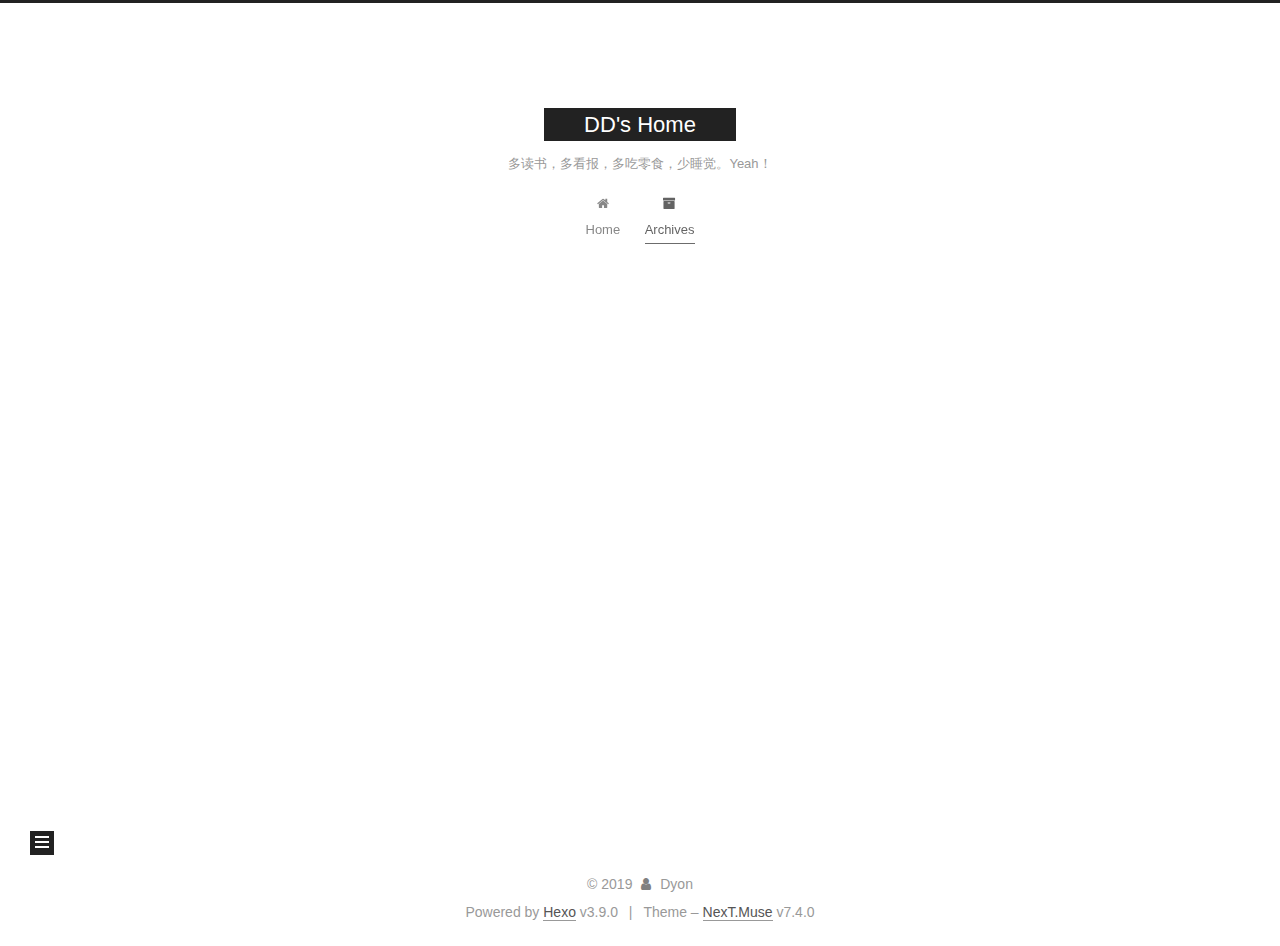
<file: archives/2019/09/index.html>
<!DOCTYPE html>





<html lang="zh">
<head>
  <meta charset="UTF-8">
<meta name="viewport" content="width=device-width, initial-scale=1, maximum-scale=2">
<meta name="theme-color" content="#222">
<meta name="generator" content="Hexo 3.9.0">
  <link rel="apple-touch-icon" sizes="180x180" href="/images/apple-touch-icon-next.png?v=7.4.0">
  <link rel="icon" type="image/png" sizes="32x32" href="/images/favicon-32x32-next.png?v=7.4.0">
  <link rel="icon" type="image/png" sizes="16x16" href="/images/favicon-16x16-next.png?v=7.4.0">
  <link rel="mask-icon" href="/images/logo.svg?v=7.4.0" color="#222">

<link rel="stylesheet" href="/css/main.css?v=7.4.0">


<link rel="stylesheet" href="/lib/font-awesome/css/font-awesome.min.css?v=4.7.0">


<script id="hexo-configurations">
  var NexT = window.NexT || {};
  var CONFIG = {
    root: '/',
    scheme: 'Muse',
    version: '7.4.0',
    exturl: false,
    sidebar: {"position":"left","display":"post","offset":12,"onmobile":false},
    copycode: {"enable":false,"show_result":false,"style":null},
    back2top: {"enable":true,"sidebar":false,"scrollpercent":false},
    bookmark: {"enable":false,"color":"#222","save":"auto"},
    fancybox: false,
    mediumzoom: false,
    lazyload: false,
    pangu: false,
    algolia: {
      appID: '',
      apiKey: '',
      indexName: '',
      hits: {"per_page":10},
      labels: {"input_placeholder":"Search for Posts","hits_empty":"We didn't find any results for the search: ${query}","hits_stats":"${hits} results found in ${time} ms"}
    },
    localsearch: {"enable":false,"trigger":"auto","top_n_per_article":1,"unescape":false,"preload":false},
    path: '',
    motion: {"enable":true,"async":false,"transition":{"post_block":"fadeIn","post_header":"slideDownIn","post_body":"slideDownIn","coll_header":"slideLeftIn","sidebar":"slideUpIn"}},
    translation: {
      copy_button: 'Copy',
      copy_success: 'Copied',
      copy_failure: 'Copy failed'
    },
    sidebarPadding: 40
  };
</script>

  <meta property="og:type" content="website">
<meta property="og:title" content="DD&#39;s Home">
<meta property="og:url" content="http://yoursite.com/archives/2019/09/index.html">
<meta property="og:site_name" content="DD&#39;s Home">
<meta property="og:locale" content="zh">
<meta name="twitter:card" content="summary">
<meta name="twitter:title" content="DD&#39;s Home">
  <link rel="canonical" href="http://yoursite.com/archives/2019/09/">


<script id="page-configurations">
  // https://hexo.io/docs/variables.html
  CONFIG.page = {
    sidebar: "",
    isHome: false,
    isPost: false,
    isPage: false,
    isArchive: true
  };
</script>

  <title>Archive | DD's Home</title>
  








  <noscript>
  <style>
  .use-motion .brand,
  .use-motion .menu-item,
  .sidebar-inner,
  .use-motion .post-block,
  .use-motion .pagination,
  .use-motion .comments,
  .use-motion .post-header,
  .use-motion .post-body,
  .use-motion .collection-header { opacity: initial; }

  .use-motion .logo,
  .use-motion .site-title,
  .use-motion .site-subtitle {
    opacity: initial;
    top: initial;
  }

  .use-motion .logo-line-before i { left: initial; }
  .use-motion .logo-line-after i { right: initial; }
  </style>
</noscript>

</head>

<body itemscope itemtype="http://schema.org/WebPage" lang="zh">
  <div class="container use-motion">
    <div class="headband"></div>

    <header id="header" class="header" itemscope itemtype="http://schema.org/WPHeader">
      <div class="header-inner"><div class="site-brand-container">
  <div class="site-meta">

    <div>
      <a href="/" class="brand" rel="start">
        <span class="logo-line-before"><i></i></span>
        <span class="site-title">DD's Home</span>
        <span class="logo-line-after"><i></i></span>
      </a>
    </div>
        <p class="site-subtitle">多读书，多看报，多吃零食，少睡觉。Yeah！</p>
      
  </div>

  <div class="site-nav-toggle">
    <button aria-label="Toggle navigation bar">
      <span class="btn-bar"></span>
      <span class="btn-bar"></span>
      <span class="btn-bar"></span>
    </button>
  </div>
</div>


<nav class="site-nav">
  
  <ul id="menu" class="menu">
      
      
      
        
        <li class="menu-item menu-item-home">
      
    

    <a href="/" rel="section"><i class="menu-item-icon fa fa-fw fa-home"></i> <br>Home</a>

  </li>
      
      
      
        
        <li class="menu-item menu-item-archives">
      
    

    <a href="/archives/" rel="section"><i class="menu-item-icon fa fa-fw fa-archive"></i> <br>Archives</a>

  </li>
  </ul>

    

    
    
      
      
    
      
      
    
    

  

</nav>
</div>
    </header>

    
  <div class="back-to-top">
    <i class="fa fa-arrow-up"></i>
    <span>0%</span>
  </div>


    <main id="main" class="main">
      <div class="main-inner">
        <div class="content-wrap">
          <div id="content" class="content">
            

  
  
  
  <div class="post-block archive">
    <div id="posts" class="posts-collapse">
      <div class="collection-title">
        
        
        
          
        
        <span class="collection-header">Um..! 5 posts in total. Keep on posting.</span>
      </div>
      

      

  
  

  
    
    <div class="collection-year">
      <h1 class="collection-header">2019</h1>
    </div>
  

  <article itemscope itemtype="http://schema.org/Article">
    <header class="post-header">

      <h2 class="post-title">
        
          <a class="post-title-link" href="/2019/09/08/yield在python中的应用/" itemprop="url">
            <span itemprop="name">yield在python中的应用</span>
          </a>
        
      </h2>

      <div class="post-meta">
        <time class="post-time" itemprop="dateCreated"
              datetime="2019-09-08T21:13:55+08:00"
              content="2019-09-08">
          09-08
        </time>
      </div>

    </header>
  </article>



  
  

  

  <article itemscope itemtype="http://schema.org/Article">
    <header class="post-header">

      <h2 class="post-title">
        
          <a class="post-title-link" href="/2019/09/08/random模块介绍/" itemprop="url">
            <span itemprop="name">random模块介绍</span>
          </a>
        
      </h2>

      <div class="post-meta">
        <time class="post-time" itemprop="dateCreated"
              datetime="2019-09-08T09:59:43+08:00"
              content="2019-09-08">
          09-08
        </time>
      </div>

    </header>
  </article>



  
  

  

  <article itemscope itemtype="http://schema.org/Article">
    <header class="post-header">

      <h2 class="post-title">
        
          <a class="post-title-link" href="/2019/09/06/typora的使用指南/" itemprop="url">
            <span itemprop="name">typora的使用指南</span>
          </a>
        
      </h2>

      <div class="post-meta">
        <time class="post-time" itemprop="dateCreated"
              datetime="2019-09-06T16:27:18+08:00"
              content="2019-09-06">
          09-06
        </time>
      </div>

    </header>
  </article>



  
  

  

  <article itemscope itemtype="http://schema.org/Article">
    <header class="post-header">

      <h2 class="post-title">
        
          <a class="post-title-link" href="/2019/09/06/article-title/" itemprop="url">
            <span itemprop="name">article title</span>
          </a>
        
      </h2>

      <div class="post-meta">
        <time class="post-time" itemprop="dateCreated"
              datetime="2019-09-06T16:01:46+08:00"
              content="2019-09-06">
          09-06
        </time>
      </div>

    </header>
  </article>



  
  

  

  <article itemscope itemtype="http://schema.org/Article">
    <header class="post-header">

      <h2 class="post-title">
        
          <a class="post-title-link" href="/2019/09/06/hello-world/" itemprop="url">
            <span itemprop="name">Hello World</span>
          </a>
        
      </h2>

      <div class="post-meta">
        <time class="post-time" itemprop="dateCreated"
              datetime="2019-09-06T10:50:53+08:00"
              content="2019-09-06">
          09-06
        </time>
      </div>

    </header>
  </article>




    </div>
  </div>
  
  
  

  



          </div>
          

        </div>
          
  
  <div class="sidebar-toggle">
    <div class="sidebar-toggle-line-wrap">
      <span class="sidebar-toggle-line sidebar-toggle-line-first"></span>
      <span class="sidebar-toggle-line sidebar-toggle-line-middle"></span>
      <span class="sidebar-toggle-line sidebar-toggle-line-last"></span>
    </div>
  </div>

  <aside class="sidebar">
    <div class="sidebar-inner">

      <ul class="sidebar-nav motion-element">
        <li class="sidebar-nav-toc">
          Table of Contents
        </li>
        <li class="sidebar-nav-overview">
          Overview
        </li>
      </ul>

      <!--noindex-->
      <div class="post-toc-wrap sidebar-panel">
      </div>
      <!--/noindex-->

      <div class="site-overview-wrap sidebar-panel">
        <div class="site-author motion-element" itemprop="author" itemscope itemtype="http://schema.org/Person">
  <p class="site-author-name" itemprop="name">Dyon</p>
  <div class="site-description" itemprop="description"></div>
</div>
  <nav class="site-state motion-element">
      <div class="site-state-item site-state-posts">
        
          <a href="/archives/">
        
          <span class="site-state-item-count">5</span>
          <span class="site-state-item-name">posts</span>
        </a>
      </div>
    
  </nav>



      </div>

    </div>
  </aside>
  <div id="sidebar-dimmer"></div>


      </div>
    </main>

    <footer id="footer" class="footer">
      <div class="footer-inner">
        <div class="copyright">&copy; <span itemprop="copyrightYear">2019</span>
  <span class="with-love" id="animate">
    <i class="fa fa-user"></i>
  </span>
  <span class="author" itemprop="copyrightHolder">Dyon</span>
</div>
  <div class="powered-by">Powered by <a href="https://hexo.io" class="theme-link" rel="noopener" target="_blank">Hexo</a> v3.9.0</div>
  <span class="post-meta-divider">|</span>
  <div class="theme-info">Theme – <a href="https://theme-next.org" class="theme-link" rel="noopener" target="_blank">NexT.Muse</a> v7.4.0</div>

        












        
      </div>
    </footer>
  </div>

  


  <script src="/lib/anime.min.js?v=3.1.0"></script>
  <script src="/lib/velocity/velocity.min.js?v=1.2.1"></script>
  <script src="/lib/velocity/velocity.ui.min.js?v=1.2.1"></script>
<script src="/js/utils.js?v=7.4.0"></script><script src="/js/motion.js?v=7.4.0"></script>
<script src="/js/schemes/muse.js?v=7.4.0"></script>
<script src="/js/next-boot.js?v=7.4.0"></script>



  





















  

  

  

</body>
</html>
</file>
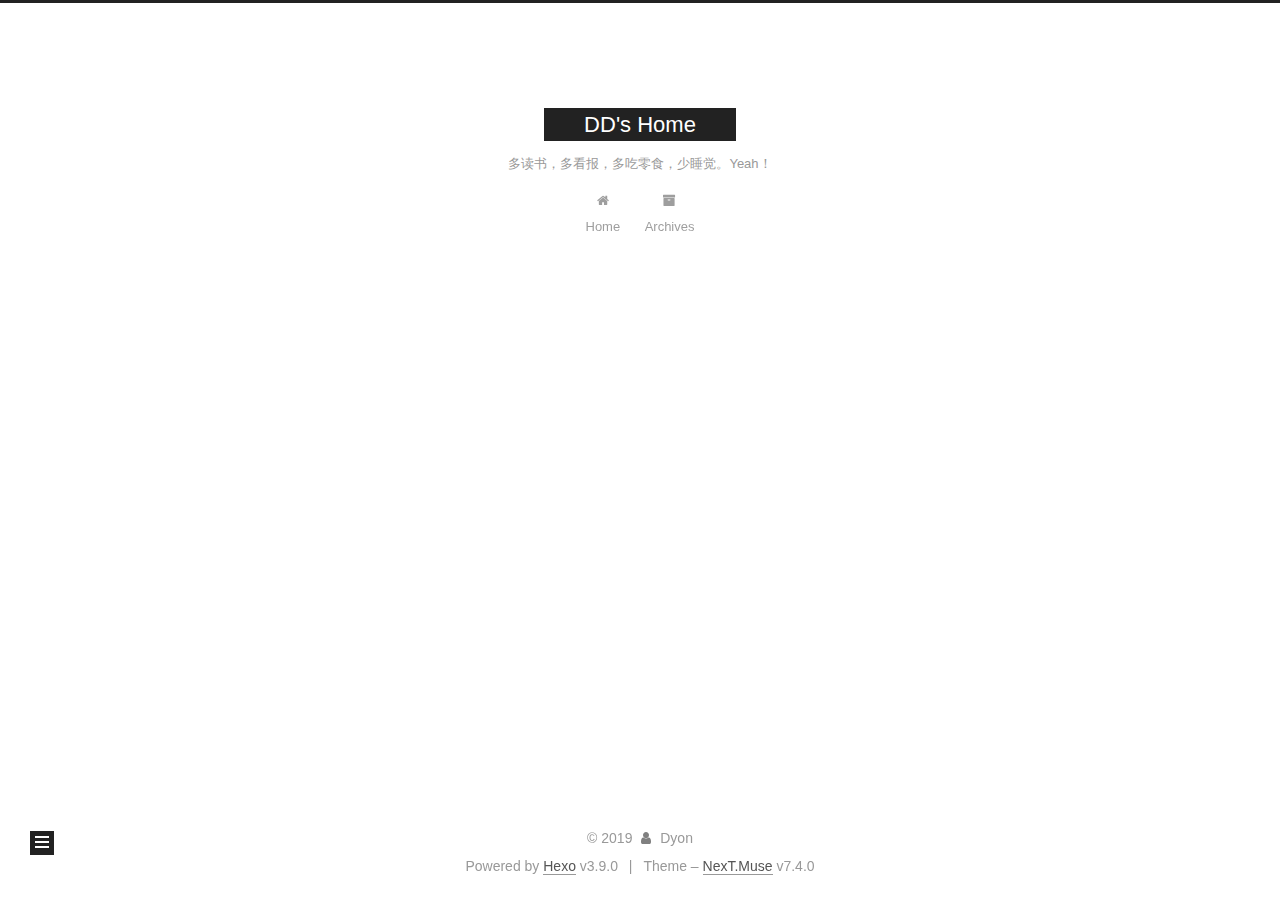
<file: 2019/09/06/article-title/index.html>
<!DOCTYPE html>





<html lang="zh">
<head>
  <meta charset="UTF-8">
<meta name="viewport" content="width=device-width, initial-scale=1, maximum-scale=2">
<meta name="theme-color" content="#222">
<meta name="generator" content="Hexo 3.9.0">
  <link rel="apple-touch-icon" sizes="180x180" href="/images/apple-touch-icon-next.png?v=7.4.0">
  <link rel="icon" type="image/png" sizes="32x32" href="/images/favicon-32x32-next.png?v=7.4.0">
  <link rel="icon" type="image/png" sizes="16x16" href="/images/favicon-16x16-next.png?v=7.4.0">
  <link rel="mask-icon" href="/images/logo.svg?v=7.4.0" color="#222">

<link rel="stylesheet" href="/css/main.css?v=7.4.0">


<link rel="stylesheet" href="/lib/font-awesome/css/font-awesome.min.css?v=4.7.0">


<script id="hexo-configurations">
  var NexT = window.NexT || {};
  var CONFIG = {
    root: '/',
    scheme: 'Muse',
    version: '7.4.0',
    exturl: false,
    sidebar: {"position":"left","display":"post","offset":12,"onmobile":false},
    copycode: {"enable":false,"show_result":false,"style":null},
    back2top: {"enable":true,"sidebar":false,"scrollpercent":false},
    bookmark: {"enable":false,"color":"#222","save":"auto"},
    fancybox: false,
    mediumzoom: false,
    lazyload: false,
    pangu: false,
    algolia: {
      appID: '',
      apiKey: '',
      indexName: '',
      hits: {"per_page":10},
      labels: {"input_placeholder":"Search for Posts","hits_empty":"We didn't find any results for the search: ${query}","hits_stats":"${hits} results found in ${time} ms"}
    },
    localsearch: {"enable":false,"trigger":"auto","top_n_per_article":1,"unescape":false,"preload":false},
    path: '',
    motion: {"enable":true,"async":false,"transition":{"post_block":"fadeIn","post_header":"slideDownIn","post_body":"slideDownIn","coll_header":"slideLeftIn","sidebar":"slideUpIn"}},
    translation: {
      copy_button: 'Copy',
      copy_success: 'Copied',
      copy_failure: 'Copy failed'
    },
    sidebarPadding: 40
  };
</script>

  <meta name="description" content="标题：这是一个常识hello world">
<meta property="og:type" content="article">
<meta property="og:title" content="article title">
<meta property="og:url" content="http://yoursite.com/2019/09/06/article-title/index.html">
<meta property="og:site_name" content="DD&#39;s Home">
<meta property="og:description" content="标题：这是一个常识hello world">
<meta property="og:locale" content="zh">
<meta property="og:updated_time" content="2019-09-06T08:04:40.659Z">
<meta name="twitter:card" content="summary">
<meta name="twitter:title" content="article title">
<meta name="twitter:description" content="标题：这是一个常识hello world">
  <link rel="canonical" href="http://yoursite.com/2019/09/06/article-title/">


<script id="page-configurations">
  // https://hexo.io/docs/variables.html
  CONFIG.page = {
    sidebar: "",
    isHome: false,
    isPost: true,
    isPage: false,
    isArchive: false
  };
</script>

  <title>article title | DD's Home</title>
  








  <noscript>
  <style>
  .use-motion .brand,
  .use-motion .menu-item,
  .sidebar-inner,
  .use-motion .post-block,
  .use-motion .pagination,
  .use-motion .comments,
  .use-motion .post-header,
  .use-motion .post-body,
  .use-motion .collection-header { opacity: initial; }

  .use-motion .logo,
  .use-motion .site-title,
  .use-motion .site-subtitle {
    opacity: initial;
    top: initial;
  }

  .use-motion .logo-line-before i { left: initial; }
  .use-motion .logo-line-after i { right: initial; }
  </style>
</noscript>

</head>

<body itemscope itemtype="http://schema.org/WebPage" lang="zh">
  <div class="container use-motion">
    <div class="headband"></div>

    <header id="header" class="header" itemscope itemtype="http://schema.org/WPHeader">
      <div class="header-inner"><div class="site-brand-container">
  <div class="site-meta">

    <div>
      <a href="/" class="brand" rel="start">
        <span class="logo-line-before"><i></i></span>
        <span class="site-title">DD's Home</span>
        <span class="logo-line-after"><i></i></span>
      </a>
    </div>
        <p class="site-subtitle">多读书，多看报，多吃零食，少睡觉。Yeah！</p>
      
  </div>

  <div class="site-nav-toggle">
    <button aria-label="Toggle navigation bar">
      <span class="btn-bar"></span>
      <span class="btn-bar"></span>
      <span class="btn-bar"></span>
    </button>
  </div>
</div>


<nav class="site-nav">
  
  <ul id="menu" class="menu">
      
      
      
        
        <li class="menu-item menu-item-home">
      
    

    <a href="/" rel="section"><i class="menu-item-icon fa fa-fw fa-home"></i> <br>Home</a>

  </li>
      
      
      
        
        <li class="menu-item menu-item-archives">
      
    

    <a href="/archives/" rel="section"><i class="menu-item-icon fa fa-fw fa-archive"></i> <br>Archives</a>

  </li>
  </ul>

    

</nav>
</div>
    </header>

    
  <div class="back-to-top">
    <i class="fa fa-arrow-up"></i>
    <span>0%</span>
  </div>


    <main id="main" class="main">
      <div class="main-inner">
        <div class="content-wrap">
          <div id="content" class="content">
            

  <div id="posts" class="posts-expand">
      <article itemscope itemtype="http://schema.org/Article">
  
  
  
  <div class="post-block post">
    <link itemprop="mainEntityOfPage" href="http://yoursite.com/2019/09/06/article-title/">

    <span hidden itemprop="author" itemscope itemtype="http://schema.org/Person">
      <meta itemprop="name" content="Dyon">
      <meta itemprop="description" content="">
      <meta itemprop="image" content="/images/avatar.gif">
    </span>

    <span hidden itemprop="publisher" itemscope itemtype="http://schema.org/Organization">
      <meta itemprop="name" content="DD's Home">
    </span>
      <header class="post-header">
        <h1 class="post-title" itemprop="name headline">article title

          
        </h1>

        <div class="post-meta">
            <span class="post-meta-item">
              <span class="post-meta-item-icon">
                <i class="fa fa-calendar-o"></i>
              </span>
              <span class="post-meta-item-text">Posted on</span>

              
                
              

              <time title="Created: 2019-09-06 16:01:46 / Modified: 16:04:40" itemprop="dateCreated datePublished" datetime="2019-09-06T16:01:46+08:00">2019-09-06</time>
            </span>
          
            

            
          

          

        </div>
      </header>

    
    
    
    <div class="post-body" itemprop="articleBody">

      
        <h1 id="标题：这是一个常识"><a href="#标题：这是一个常识" class="headerlink" title="标题：这是一个常识"></a>标题：这是一个常识</h1><h2 id="hello-world"><a href="#hello-world" class="headerlink" title="hello world"></a>hello world</h2>
    </div>

    
    
    
        
      

      <footer class="post-footer">

        

          <div class="post-nav">
            <div class="post-nav-next post-nav-item">
              
                <a href="/2019/09/06/hello-world/" rel="next" title="Hello World">
                  <i class="fa fa-chevron-left"></i> Hello World
                </a>
              
            </div>

            <span class="post-nav-divider"></span>

            <div class="post-nav-prev post-nav-item">
              
                <a href="/2019/09/06/typora的使用指南/" rel="prev" title="typora的使用指南">
                  typora的使用指南 <i class="fa fa-chevron-right"></i>
                </a>
              
            </div>
          </div>
        
      </footer>
    
  </div>
  
  
  
  </article>

  </div>


          </div>
          

        </div>
          
  
  <div class="sidebar-toggle">
    <div class="sidebar-toggle-line-wrap">
      <span class="sidebar-toggle-line sidebar-toggle-line-first"></span>
      <span class="sidebar-toggle-line sidebar-toggle-line-middle"></span>
      <span class="sidebar-toggle-line sidebar-toggle-line-last"></span>
    </div>
  </div>

  <aside class="sidebar">
    <div class="sidebar-inner">
        
        
        
        
      

      <ul class="sidebar-nav motion-element">
        <li class="sidebar-nav-toc">
          Table of Contents
        </li>
        <li class="sidebar-nav-overview">
          Overview
        </li>
      </ul>

      <!--noindex-->
      <div class="post-toc-wrap sidebar-panel">
          <div class="post-toc motion-element"><ol class="nav"><li class="nav-item nav-level-1"><a class="nav-link" href="#标题：这是一个常识"><span class="nav-number">1.</span> <span class="nav-text">标题：这是一个常识</span></a><ol class="nav-child"><li class="nav-item nav-level-2"><a class="nav-link" href="#hello-world"><span class="nav-number">1.1.</span> <span class="nav-text">hello world</span></a></li></ol></li></ol></div>
        
      </div>
      <!--/noindex-->

      <div class="site-overview-wrap sidebar-panel">
        <div class="site-author motion-element" itemprop="author" itemscope itemtype="http://schema.org/Person">
  <p class="site-author-name" itemprop="name">Dyon</p>
  <div class="site-description" itemprop="description"></div>
</div>
  <nav class="site-state motion-element">
      <div class="site-state-item site-state-posts">
        
          <a href="/archives/">
        
          <span class="site-state-item-count">5</span>
          <span class="site-state-item-name">posts</span>
        </a>
      </div>
    
  </nav>



      </div>

    </div>
  </aside>
  <div id="sidebar-dimmer"></div>


      </div>
    </main>

    <footer id="footer" class="footer">
      <div class="footer-inner">
        <div class="copyright">&copy; <span itemprop="copyrightYear">2019</span>
  <span class="with-love" id="animate">
    <i class="fa fa-user"></i>
  </span>
  <span class="author" itemprop="copyrightHolder">Dyon</span>
</div>
  <div class="powered-by">Powered by <a href="https://hexo.io" class="theme-link" rel="noopener" target="_blank">Hexo</a> v3.9.0</div>
  <span class="post-meta-divider">|</span>
  <div class="theme-info">Theme – <a href="https://theme-next.org" class="theme-link" rel="noopener" target="_blank">NexT.Muse</a> v7.4.0</div>

        












        
      </div>
    </footer>
  </div>

  


  <script src="/lib/anime.min.js?v=3.1.0"></script>
  <script src="/lib/velocity/velocity.min.js?v=1.2.1"></script>
  <script src="/lib/velocity/velocity.ui.min.js?v=1.2.1"></script>
<script src="/js/utils.js?v=7.4.0"></script><script src="/js/motion.js?v=7.4.0"></script>
<script src="/js/schemes/muse.js?v=7.4.0"></script>
<script src="/js/next-boot.js?v=7.4.0"></script>



  





















  

  

  

</body>
</html>
</file>
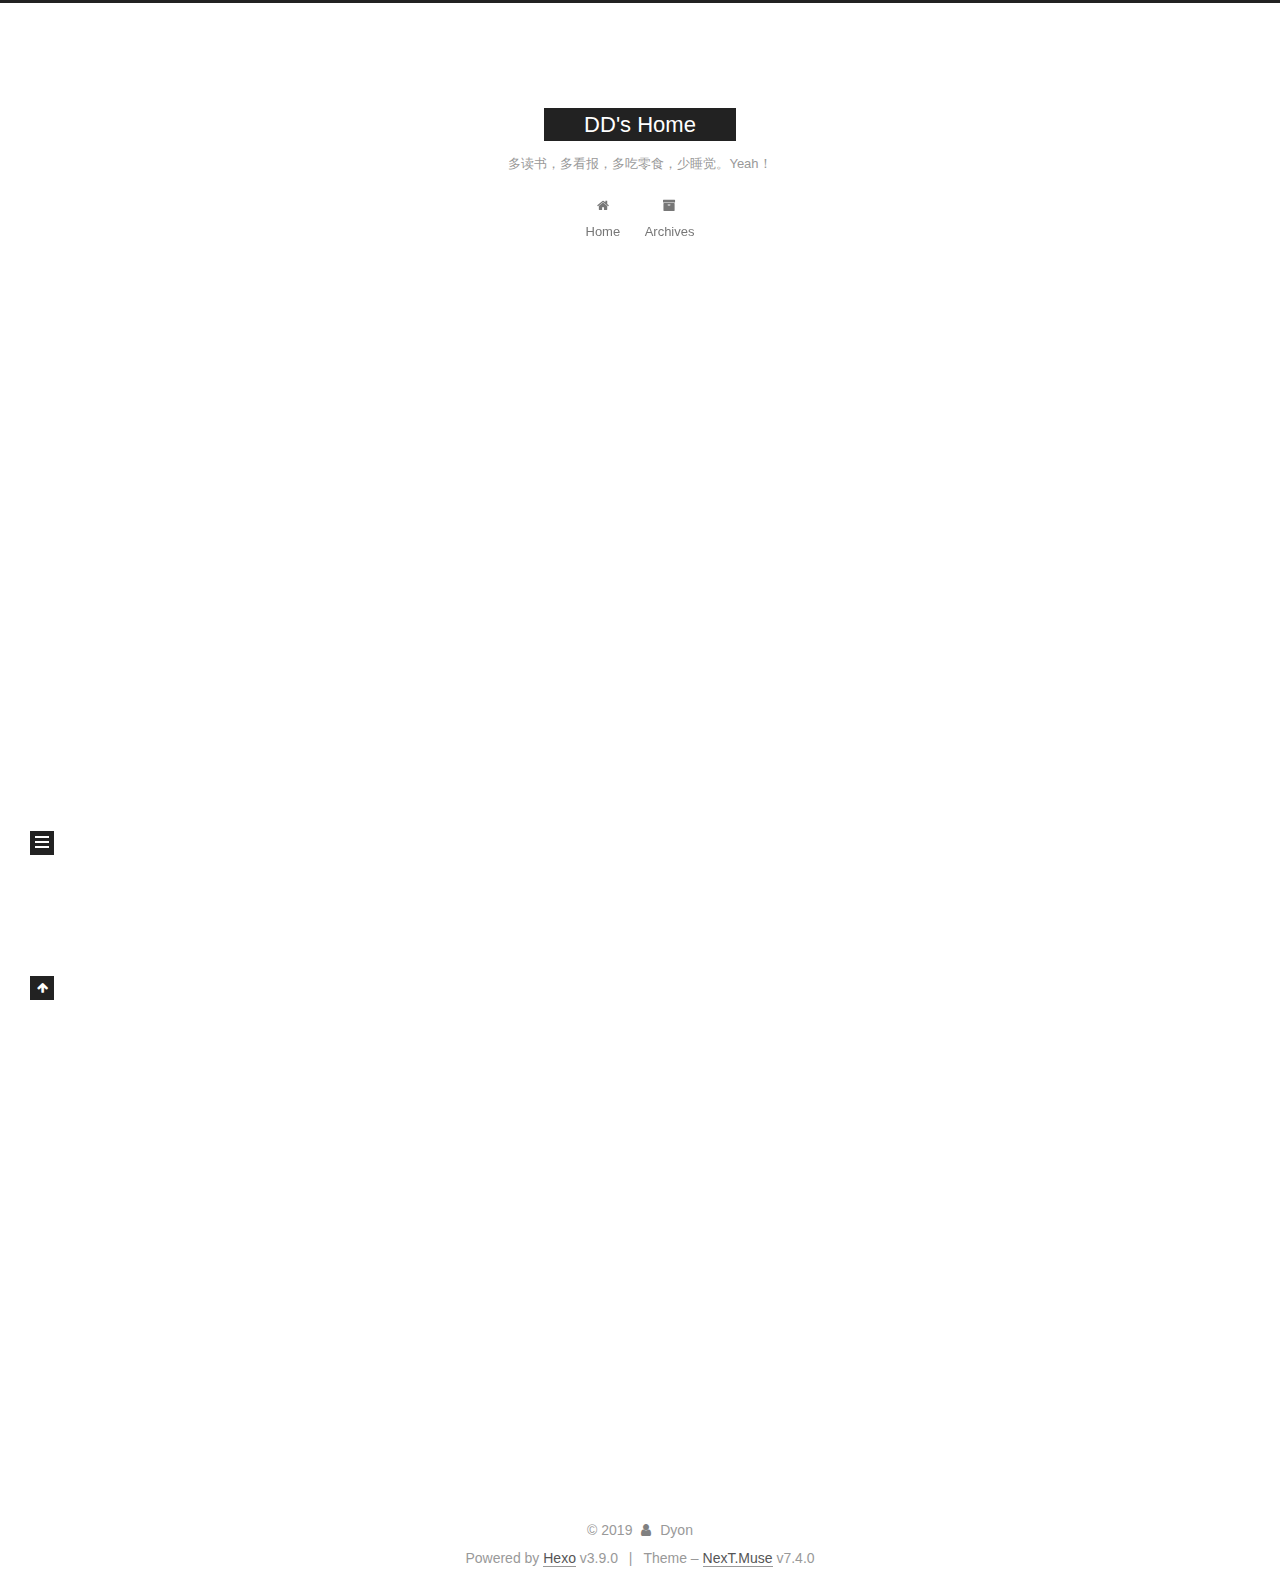
<file: 2019/09/06/hello-world/index.html>
<!DOCTYPE html>





<html lang="zh">
<head>
  <meta charset="UTF-8">
<meta name="viewport" content="width=device-width, initial-scale=1, maximum-scale=2">
<meta name="theme-color" content="#222">
<meta name="generator" content="Hexo 3.9.0">
  <link rel="apple-touch-icon" sizes="180x180" href="/images/apple-touch-icon-next.png?v=7.4.0">
  <link rel="icon" type="image/png" sizes="32x32" href="/images/favicon-32x32-next.png?v=7.4.0">
  <link rel="icon" type="image/png" sizes="16x16" href="/images/favicon-16x16-next.png?v=7.4.0">
  <link rel="mask-icon" href="/images/logo.svg?v=7.4.0" color="#222">

<link rel="stylesheet" href="/css/main.css?v=7.4.0">


<link rel="stylesheet" href="/lib/font-awesome/css/font-awesome.min.css?v=4.7.0">


<script id="hexo-configurations">
  var NexT = window.NexT || {};
  var CONFIG = {
    root: '/',
    scheme: 'Muse',
    version: '7.4.0',
    exturl: false,
    sidebar: {"position":"left","display":"post","offset":12,"onmobile":false},
    copycode: {"enable":false,"show_result":false,"style":null},
    back2top: {"enable":true,"sidebar":false,"scrollpercent":false},
    bookmark: {"enable":false,"color":"#222","save":"auto"},
    fancybox: false,
    mediumzoom: false,
    lazyload: false,
    pangu: false,
    algolia: {
      appID: '',
      apiKey: '',
      indexName: '',
      hits: {"per_page":10},
      labels: {"input_placeholder":"Search for Posts","hits_empty":"We didn't find any results for the search: ${query}","hits_stats":"${hits} results found in ${time} ms"}
    },
    localsearch: {"enable":false,"trigger":"auto","top_n_per_article":1,"unescape":false,"preload":false},
    path: '',
    motion: {"enable":true,"async":false,"transition":{"post_block":"fadeIn","post_header":"slideDownIn","post_body":"slideDownIn","coll_header":"slideLeftIn","sidebar":"slideUpIn"}},
    translation: {
      copy_button: 'Copy',
      copy_success: 'Copied',
      copy_failure: 'Copy failed'
    },
    sidebarPadding: 40
  };
</script>

  <meta name="description" content="Welcome to Hexo! This is your very first post. Check documentation for more info. If you get any problems when using Hexo, you can find the answer in troubleshooting or you can ask me on GitHub. Quick">
<meta property="og:type" content="article">
<meta property="og:title" content="Hello World">
<meta property="og:url" content="http://yoursite.com/2019/09/06/hello-world/index.html">
<meta property="og:site_name" content="DD&#39;s Home">
<meta property="og:description" content="Welcome to Hexo! This is your very first post. Check documentation for more info. If you get any problems when using Hexo, you can find the answer in troubleshooting or you can ask me on GitHub. Quick">
<meta property="og:locale" content="zh">
<meta property="og:updated_time" content="2019-09-06T02:50:53.321Z">
<meta name="twitter:card" content="summary">
<meta name="twitter:title" content="Hello World">
<meta name="twitter:description" content="Welcome to Hexo! This is your very first post. Check documentation for more info. If you get any problems when using Hexo, you can find the answer in troubleshooting or you can ask me on GitHub. Quick">
  <link rel="canonical" href="http://yoursite.com/2019/09/06/hello-world/">


<script id="page-configurations">
  // https://hexo.io/docs/variables.html
  CONFIG.page = {
    sidebar: "",
    isHome: false,
    isPost: true,
    isPage: false,
    isArchive: false
  };
</script>

  <title>Hello World | DD's Home</title>
  








  <noscript>
  <style>
  .use-motion .brand,
  .use-motion .menu-item,
  .sidebar-inner,
  .use-motion .post-block,
  .use-motion .pagination,
  .use-motion .comments,
  .use-motion .post-header,
  .use-motion .post-body,
  .use-motion .collection-header { opacity: initial; }

  .use-motion .logo,
  .use-motion .site-title,
  .use-motion .site-subtitle {
    opacity: initial;
    top: initial;
  }

  .use-motion .logo-line-before i { left: initial; }
  .use-motion .logo-line-after i { right: initial; }
  </style>
</noscript>

</head>

<body itemscope itemtype="http://schema.org/WebPage" lang="zh">
  <div class="container use-motion">
    <div class="headband"></div>

    <header id="header" class="header" itemscope itemtype="http://schema.org/WPHeader">
      <div class="header-inner"><div class="site-brand-container">
  <div class="site-meta">

    <div>
      <a href="/" class="brand" rel="start">
        <span class="logo-line-before"><i></i></span>
        <span class="site-title">DD's Home</span>
        <span class="logo-line-after"><i></i></span>
      </a>
    </div>
        <p class="site-subtitle">多读书，多看报，多吃零食，少睡觉。Yeah！</p>
      
  </div>

  <div class="site-nav-toggle">
    <button aria-label="Toggle navigation bar">
      <span class="btn-bar"></span>
      <span class="btn-bar"></span>
      <span class="btn-bar"></span>
    </button>
  </div>
</div>


<nav class="site-nav">
  
  <ul id="menu" class="menu">
      
      
      
        
        <li class="menu-item menu-item-home">
      
    

    <a href="/" rel="section"><i class="menu-item-icon fa fa-fw fa-home"></i> <br>Home</a>

  </li>
      
      
      
        
        <li class="menu-item menu-item-archives">
      
    

    <a href="/archives/" rel="section"><i class="menu-item-icon fa fa-fw fa-archive"></i> <br>Archives</a>

  </li>
  </ul>

    

</nav>
</div>
    </header>

    
  <div class="back-to-top">
    <i class="fa fa-arrow-up"></i>
    <span>0%</span>
  </div>


    <main id="main" class="main">
      <div class="main-inner">
        <div class="content-wrap">
          <div id="content" class="content">
            

  <div id="posts" class="posts-expand">
      <article itemscope itemtype="http://schema.org/Article">
  
  
  
  <div class="post-block post">
    <link itemprop="mainEntityOfPage" href="http://yoursite.com/2019/09/06/hello-world/">

    <span hidden itemprop="author" itemscope itemtype="http://schema.org/Person">
      <meta itemprop="name" content="Dyon">
      <meta itemprop="description" content="">
      <meta itemprop="image" content="/images/avatar.gif">
    </span>

    <span hidden itemprop="publisher" itemscope itemtype="http://schema.org/Organization">
      <meta itemprop="name" content="DD's Home">
    </span>
      <header class="post-header">
        <h1 class="post-title" itemprop="name headline">Hello World

          
        </h1>

        <div class="post-meta">
            <span class="post-meta-item">
              <span class="post-meta-item-icon">
                <i class="fa fa-calendar-o"></i>
              </span>
              <span class="post-meta-item-text">Posted on</span>

              
                
              

              <time title="Created: 2019-09-06 10:50:53" itemprop="dateCreated datePublished" datetime="2019-09-06T10:50:53+08:00">2019-09-06</time>
            </span>
          

          

        </div>
      </header>

    
    
    
    <div class="post-body" itemprop="articleBody">

      
        <p>Welcome to <a href="https://hexo.io/" target="_blank" rel="noopener">Hexo</a>! This is your very first post. Check <a href="https://hexo.io/docs/" target="_blank" rel="noopener">documentation</a> for more info. If you get any problems when using Hexo, you can find the answer in <a href="https://hexo.io/docs/troubleshooting.html" target="_blank" rel="noopener">troubleshooting</a> or you can ask me on <a href="https://github.com/hexojs/hexo/issues" target="_blank" rel="noopener">GitHub</a>.</p>
<h2 id="Quick-Start"><a href="#Quick-Start" class="headerlink" title="Quick Start"></a>Quick Start</h2><h3 id="Create-a-new-post"><a href="#Create-a-new-post" class="headerlink" title="Create a new post"></a>Create a new post</h3><figure class="highlight bash"><table><tr><td class="gutter"><pre><span class="line">1</span><br></pre></td><td class="code"><pre><span class="line">$ hexo new <span class="string">"My New Post"</span></span><br></pre></td></tr></table></figure>

<p>More info: <a href="https://hexo.io/docs/writing.html" target="_blank" rel="noopener">Writing</a></p>
<h3 id="Run-server"><a href="#Run-server" class="headerlink" title="Run server"></a>Run server</h3><figure class="highlight bash"><table><tr><td class="gutter"><pre><span class="line">1</span><br></pre></td><td class="code"><pre><span class="line">$ hexo server</span><br></pre></td></tr></table></figure>

<p>More info: <a href="https://hexo.io/docs/server.html" target="_blank" rel="noopener">Server</a></p>
<h3 id="Generate-static-files"><a href="#Generate-static-files" class="headerlink" title="Generate static files"></a>Generate static files</h3><figure class="highlight bash"><table><tr><td class="gutter"><pre><span class="line">1</span><br></pre></td><td class="code"><pre><span class="line">$ hexo generate</span><br></pre></td></tr></table></figure>

<p>More info: <a href="https://hexo.io/docs/generating.html" target="_blank" rel="noopener">Generating</a></p>
<h3 id="Deploy-to-remote-sites"><a href="#Deploy-to-remote-sites" class="headerlink" title="Deploy to remote sites"></a>Deploy to remote sites</h3><figure class="highlight bash"><table><tr><td class="gutter"><pre><span class="line">1</span><br></pre></td><td class="code"><pre><span class="line">$ hexo deploy</span><br></pre></td></tr></table></figure>

<p>More info: <a href="https://hexo.io/docs/deployment.html" target="_blank" rel="noopener">Deployment</a></p>

    </div>

    
    
    
        
      

      <footer class="post-footer">

        

          <div class="post-nav">
            <div class="post-nav-next post-nav-item">
              
            </div>

            <span class="post-nav-divider"></span>

            <div class="post-nav-prev post-nav-item">
              
                <a href="/2019/09/06/article-title/" rel="prev" title="article title">
                  article title <i class="fa fa-chevron-right"></i>
                </a>
              
            </div>
          </div>
        
      </footer>
    
  </div>
  
  
  
  </article>

  </div>


          </div>
          

        </div>
          
  
  <div class="sidebar-toggle">
    <div class="sidebar-toggle-line-wrap">
      <span class="sidebar-toggle-line sidebar-toggle-line-first"></span>
      <span class="sidebar-toggle-line sidebar-toggle-line-middle"></span>
      <span class="sidebar-toggle-line sidebar-toggle-line-last"></span>
    </div>
  </div>

  <aside class="sidebar">
    <div class="sidebar-inner">
        
        
        
        
      

      <ul class="sidebar-nav motion-element">
        <li class="sidebar-nav-toc">
          Table of Contents
        </li>
        <li class="sidebar-nav-overview">
          Overview
        </li>
      </ul>

      <!--noindex-->
      <div class="post-toc-wrap sidebar-panel">
          <div class="post-toc motion-element"><ol class="nav"><li class="nav-item nav-level-2"><a class="nav-link" href="#Quick-Start"><span class="nav-number">1.</span> <span class="nav-text">Quick Start</span></a><ol class="nav-child"><li class="nav-item nav-level-3"><a class="nav-link" href="#Create-a-new-post"><span class="nav-number">1.1.</span> <span class="nav-text">Create a new post</span></a></li><li class="nav-item nav-level-3"><a class="nav-link" href="#Run-server"><span class="nav-number">1.2.</span> <span class="nav-text">Run server</span></a></li><li class="nav-item nav-level-3"><a class="nav-link" href="#Generate-static-files"><span class="nav-number">1.3.</span> <span class="nav-text">Generate static files</span></a></li><li class="nav-item nav-level-3"><a class="nav-link" href="#Deploy-to-remote-sites"><span class="nav-number">1.4.</span> <span class="nav-text">Deploy to remote sites</span></a></li></ol></li></ol></div>
        
      </div>
      <!--/noindex-->

      <div class="site-overview-wrap sidebar-panel">
        <div class="site-author motion-element" itemprop="author" itemscope itemtype="http://schema.org/Person">
  <p class="site-author-name" itemprop="name">Dyon</p>
  <div class="site-description" itemprop="description"></div>
</div>
  <nav class="site-state motion-element">
      <div class="site-state-item site-state-posts">
        
          <a href="/archives/">
        
          <span class="site-state-item-count">5</span>
          <span class="site-state-item-name">posts</span>
        </a>
      </div>
    
  </nav>



      </div>

    </div>
  </aside>
  <div id="sidebar-dimmer"></div>


      </div>
    </main>

    <footer id="footer" class="footer">
      <div class="footer-inner">
        <div class="copyright">&copy; <span itemprop="copyrightYear">2019</span>
  <span class="with-love" id="animate">
    <i class="fa fa-user"></i>
  </span>
  <span class="author" itemprop="copyrightHolder">Dyon</span>
</div>
  <div class="powered-by">Powered by <a href="https://hexo.io" class="theme-link" rel="noopener" target="_blank">Hexo</a> v3.9.0</div>
  <span class="post-meta-divider">|</span>
  <div class="theme-info">Theme – <a href="https://theme-next.org" class="theme-link" rel="noopener" target="_blank">NexT.Muse</a> v7.4.0</div>

        












        
      </div>
    </footer>
  </div>

  


  <script src="/lib/anime.min.js?v=3.1.0"></script>
  <script src="/lib/velocity/velocity.min.js?v=1.2.1"></script>
  <script src="/lib/velocity/velocity.ui.min.js?v=1.2.1"></script>
<script src="/js/utils.js?v=7.4.0"></script><script src="/js/motion.js?v=7.4.0"></script>
<script src="/js/schemes/muse.js?v=7.4.0"></script>
<script src="/js/next-boot.js?v=7.4.0"></script>



  





















  

  

  

</body>
</html>
</file>
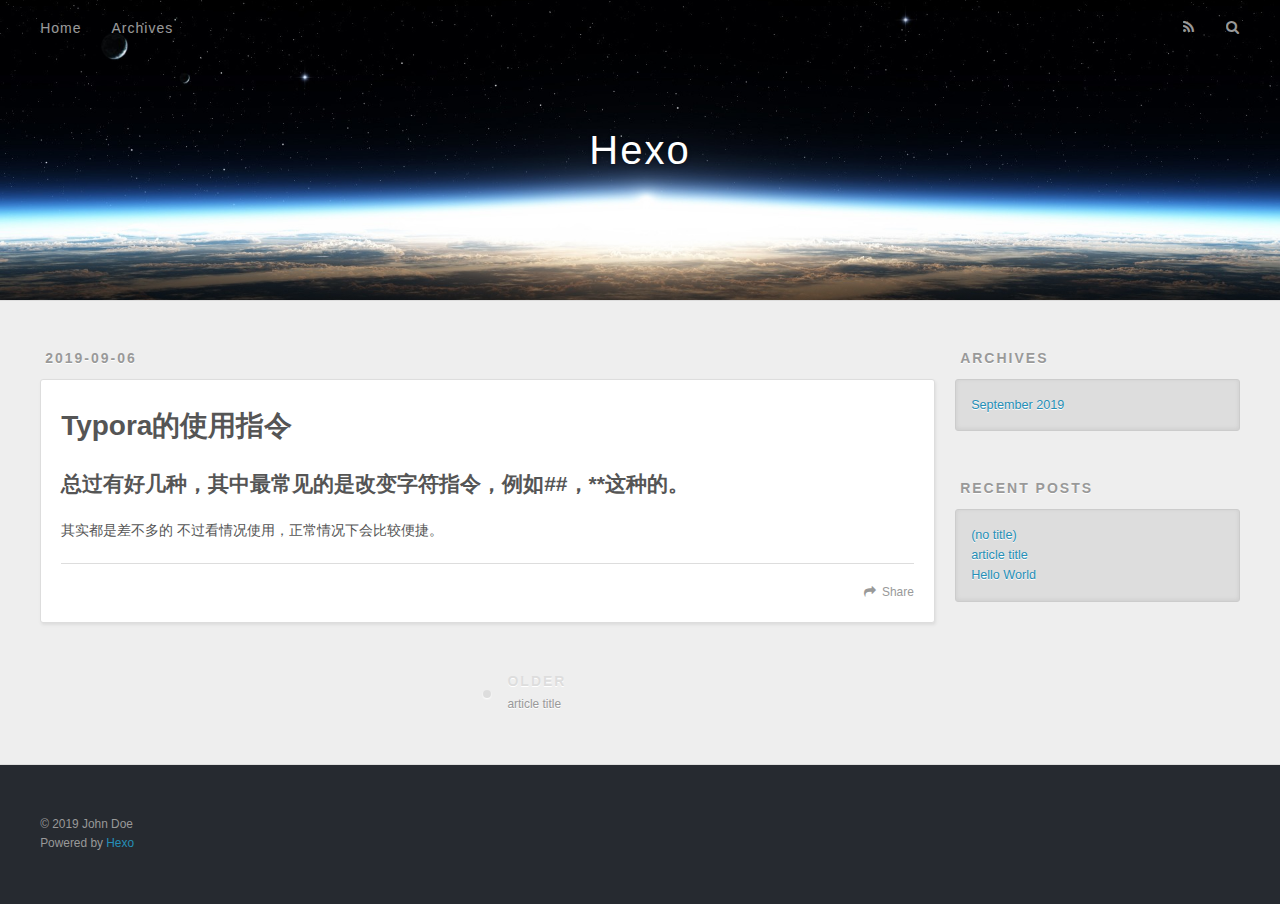
<file: 2019/09/06/Typora的使用指令/index.html>
<!DOCTYPE html>
<html>
<head><meta name="generator" content="Hexo 3.9.0">
  <meta charset="utf-8">
  

  
  <title>Hexo</title>
  <meta name="viewport" content="width=device-width, initial-scale=1, maximum-scale=1">
  <meta name="description" content="Typora的使用指令总过有好几种，其中最常见的是改变字符指令，例如##，**这种的。其实都是差不多的 不过看情况使用，正常情况下会比较便捷。">
<meta property="og:type" content="article">
<meta property="og:title" content="Hexo">
<meta property="og:url" content="http://yoursite.com/2019/09/06/Typora的使用指令/index.html">
<meta property="og:site_name" content="Hexo">
<meta property="og:description" content="Typora的使用指令总过有好几种，其中最常见的是改变字符指令，例如##，**这种的。其实都是差不多的 不过看情况使用，正常情况下会比较便捷。">
<meta property="og:locale" content="en">
<meta property="og:updated_time" content="2019-09-06T08:24:55.728Z">
<meta name="twitter:card" content="summary">
<meta name="twitter:title" content="Hexo">
<meta name="twitter:description" content="Typora的使用指令总过有好几种，其中最常见的是改变字符指令，例如##，**这种的。其实都是差不多的 不过看情况使用，正常情况下会比较便捷。">
  
    <link rel="alternate" href="/atom.xml" title="Hexo" type="application/atom+xml">
  
  
    <link rel="icon" href="/favicon.png">
  
  
    <link href="//fonts.googleapis.com/css?family=Source+Code+Pro" rel="stylesheet" type="text/css">
  
  <link rel="stylesheet" href="/css/style.css">
</head>
</html>
<body>
  <div id="container">
    <div id="wrap">
      <header id="header">
  <div id="banner"></div>
  <div id="header-outer" class="outer">
    <div id="header-title" class="inner">
      <h1 id="logo-wrap">
        <a href="/" id="logo">Hexo</a>
      </h1>
      
    </div>
    <div id="header-inner" class="inner">
      <nav id="main-nav">
        <a id="main-nav-toggle" class="nav-icon"></a>
        
          <a class="main-nav-link" href="/">Home</a>
        
          <a class="main-nav-link" href="/archives">Archives</a>
        
      </nav>
      <nav id="sub-nav">
        
          <a id="nav-rss-link" class="nav-icon" href="/atom.xml" title="RSS Feed"></a>
        
        <a id="nav-search-btn" class="nav-icon" title="Search"></a>
      </nav>
      <div id="search-form-wrap">
        <form action="//google.com/search" method="get" accept-charset="UTF-8" class="search-form"><input type="search" name="q" class="search-form-input" placeholder="Search"><button type="submit" class="search-form-submit">&#xF002;</button><input type="hidden" name="sitesearch" value="http://yoursite.com"></form>
      </div>
    </div>
  </div>
</header>
      <div class="outer">
        <section id="main"><article id="post-Typora的使用指令" class="article article-type-post" itemscope itemprop="blogPost">
  <div class="article-meta">
    <a href="/2019/09/06/Typora的使用指令/" class="article-date">
  <time datetime="2019-09-06T08:24:55.727Z" itemprop="datePublished">2019-09-06</time>
</a>
    
  </div>
  <div class="article-inner">
    
    
    <div class="article-entry" itemprop="articleBody">
      
        <h1 id="Typora的使用指令"><a href="#Typora的使用指令" class="headerlink" title="Typora的使用指令"></a>Typora的使用指令</h1><h2 id="总过有好几种，其中最常见的是改变字符指令，例如-，-这种的。"><a href="#总过有好几种，其中最常见的是改变字符指令，例如-，-这种的。" class="headerlink" title="总过有好几种，其中最常见的是改变字符指令，例如##，**这种的。"></a>总过有好几种，其中最常见的是改变字符指令，例如##，**这种的。</h2><p>其实都是差不多的 不过看情况使用，正常情况下会比较便捷。</p>

      
    </div>
    <footer class="article-footer">
      <a data-url="http://yoursite.com/2019/09/06/Typora的使用指令/" data-id="ck07utf730000msuhfwpmt92a" class="article-share-link">Share</a>
      
      
    </footer>
  </div>
  
    
<nav id="article-nav">
  
  
    <a href="/2019/09/06/article-title/" id="article-nav-older" class="article-nav-link-wrap">
      <strong class="article-nav-caption">Older</strong>
      <div class="article-nav-title">article title</div>
    </a>
  
</nav>

  
</article>

</section>
        
          <aside id="sidebar">
  
    

  
    

  
    
  
    
  <div class="widget-wrap">
    <h3 class="widget-title">Archives</h3>
    <div class="widget">
      <ul class="archive-list"><li class="archive-list-item"><a class="archive-list-link" href="/archives/2019/09/">September 2019</a></li></ul>
    </div>
  </div>


  
    
  <div class="widget-wrap">
    <h3 class="widget-title">Recent Posts</h3>
    <div class="widget">
      <ul>
        
          <li>
            <a href="/2019/09/06/Typora的使用指令/">(no title)</a>
          </li>
        
          <li>
            <a href="/2019/09/06/article-title/">article title</a>
          </li>
        
          <li>
            <a href="/2019/09/06/hello-world/">Hello World</a>
          </li>
        
      </ul>
    </div>
  </div>

  
</aside>
        
      </div>
      <footer id="footer">
  
  <div class="outer">
    <div id="footer-info" class="inner">
      &copy; 2019 John Doe<br>
      Powered by <a href="http://hexo.io/" target="_blank">Hexo</a>
    </div>
  </div>
</footer>
    </div>
    <nav id="mobile-nav">
  
    <a href="/" class="mobile-nav-link">Home</a>
  
    <a href="/archives" class="mobile-nav-link">Archives</a>
  
</nav>
    

<script src="//ajax.googleapis.com/ajax/libs/jquery/2.0.3/jquery.min.js"></script>


  <link rel="stylesheet" href="/fancybox/jquery.fancybox.css">
  <script src="/fancybox/jquery.fancybox.pack.js"></script>


<script src="/js/script.js"></script>



  </div>
</body>
</html>
</file>
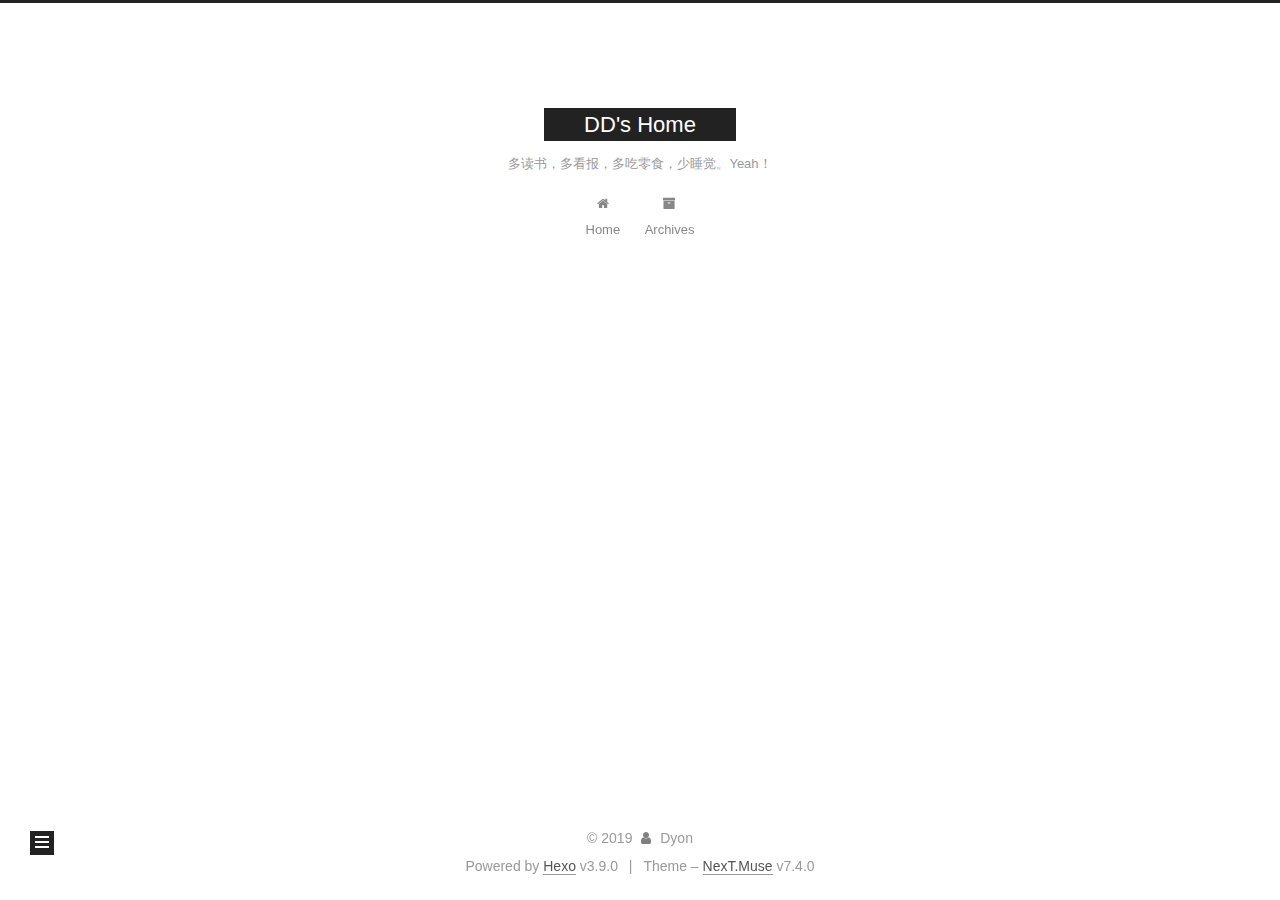
<file: 2019/09/06/typora的使用指南/index.html>
<!DOCTYPE html>





<html lang="zh">
<head>
  <meta charset="UTF-8">
<meta name="viewport" content="width=device-width, initial-scale=1, maximum-scale=2">
<meta name="theme-color" content="#222">
<meta name="generator" content="Hexo 3.9.0">
  <link rel="apple-touch-icon" sizes="180x180" href="/images/apple-touch-icon-next.png?v=7.4.0">
  <link rel="icon" type="image/png" sizes="32x32" href="/images/favicon-32x32-next.png?v=7.4.0">
  <link rel="icon" type="image/png" sizes="16x16" href="/images/favicon-16x16-next.png?v=7.4.0">
  <link rel="mask-icon" href="/images/logo.svg?v=7.4.0" color="#222">

<link rel="stylesheet" href="/css/main.css?v=7.4.0">


<link rel="stylesheet" href="/lib/font-awesome/css/font-awesome.min.css?v=4.7.0">


<script id="hexo-configurations">
  var NexT = window.NexT || {};
  var CONFIG = {
    root: '/',
    scheme: 'Muse',
    version: '7.4.0',
    exturl: false,
    sidebar: {"position":"left","display":"post","offset":12,"onmobile":false},
    copycode: {"enable":false,"show_result":false,"style":null},
    back2top: {"enable":true,"sidebar":false,"scrollpercent":false},
    bookmark: {"enable":false,"color":"#222","save":"auto"},
    fancybox: false,
    mediumzoom: false,
    lazyload: false,
    pangu: false,
    algolia: {
      appID: '',
      apiKey: '',
      indexName: '',
      hits: {"per_page":10},
      labels: {"input_placeholder":"Search for Posts","hits_empty":"We didn't find any results for the search: ${query}","hits_stats":"${hits} results found in ${time} ms"}
    },
    localsearch: {"enable":false,"trigger":"auto","top_n_per_article":1,"unescape":false,"preload":false},
    path: '',
    motion: {"enable":true,"async":false,"transition":{"post_block":"fadeIn","post_header":"slideDownIn","post_body":"slideDownIn","coll_header":"slideLeftIn","sidebar":"slideUpIn"}},
    translation: {
      copy_button: 'Copy',
      copy_success: 'Copied',
      copy_failure: 'Copy failed'
    },
    sidebarPadding: 40
  };
</script>

  <meta name="description" content="在hexo的环境下写文章是通过在 文件根目录下进入git bash界面，输入hexo new post &amp;quot;article title&amp;quot; 然后hexo g  hexo s 通过localhost：4000进入博客界面进行预览，hexo d则是上传到github上，并在github.io上进行展示。">
<meta property="og:type" content="article">
<meta property="og:title" content="typora的使用指南">
<meta property="og:url" content="http://yoursite.com/2019/09/06/typora的使用指南/index.html">
<meta property="og:site_name" content="DD&#39;s Home">
<meta property="og:description" content="在hexo的环境下写文章是通过在 文件根目录下进入git bash界面，输入hexo new post &amp;quot;article title&amp;quot; 然后hexo g  hexo s 通过localhost：4000进入博客界面进行预览，hexo d则是上传到github上，并在github.io上进行展示。">
<meta property="og:locale" content="zh">
<meta property="og:updated_time" content="2019-09-06T08:31:13.234Z">
<meta name="twitter:card" content="summary">
<meta name="twitter:title" content="typora的使用指南">
<meta name="twitter:description" content="在hexo的环境下写文章是通过在 文件根目录下进入git bash界面，输入hexo new post &amp;quot;article title&amp;quot; 然后hexo g  hexo s 通过localhost：4000进入博客界面进行预览，hexo d则是上传到github上，并在github.io上进行展示。">
  <link rel="canonical" href="http://yoursite.com/2019/09/06/typora的使用指南/">


<script id="page-configurations">
  // https://hexo.io/docs/variables.html
  CONFIG.page = {
    sidebar: "",
    isHome: false,
    isPost: true,
    isPage: false,
    isArchive: false
  };
</script>

  <title>typora的使用指南 | DD's Home</title>
  








  <noscript>
  <style>
  .use-motion .brand,
  .use-motion .menu-item,
  .sidebar-inner,
  .use-motion .post-block,
  .use-motion .pagination,
  .use-motion .comments,
  .use-motion .post-header,
  .use-motion .post-body,
  .use-motion .collection-header { opacity: initial; }

  .use-motion .logo,
  .use-motion .site-title,
  .use-motion .site-subtitle {
    opacity: initial;
    top: initial;
  }

  .use-motion .logo-line-before i { left: initial; }
  .use-motion .logo-line-after i { right: initial; }
  </style>
</noscript>

</head>

<body itemscope itemtype="http://schema.org/WebPage" lang="zh">
  <div class="container use-motion">
    <div class="headband"></div>

    <header id="header" class="header" itemscope itemtype="http://schema.org/WPHeader">
      <div class="header-inner"><div class="site-brand-container">
  <div class="site-meta">

    <div>
      <a href="/" class="brand" rel="start">
        <span class="logo-line-before"><i></i></span>
        <span class="site-title">DD's Home</span>
        <span class="logo-line-after"><i></i></span>
      </a>
    </div>
        <p class="site-subtitle">多读书，多看报，多吃零食，少睡觉。Yeah！</p>
      
  </div>

  <div class="site-nav-toggle">
    <button aria-label="Toggle navigation bar">
      <span class="btn-bar"></span>
      <span class="btn-bar"></span>
      <span class="btn-bar"></span>
    </button>
  </div>
</div>


<nav class="site-nav">
  
  <ul id="menu" class="menu">
      
      
      
        
        <li class="menu-item menu-item-home">
      
    

    <a href="/" rel="section"><i class="menu-item-icon fa fa-fw fa-home"></i> <br>Home</a>

  </li>
      
      
      
        
        <li class="menu-item menu-item-archives">
      
    

    <a href="/archives/" rel="section"><i class="menu-item-icon fa fa-fw fa-archive"></i> <br>Archives</a>

  </li>
  </ul>

    

</nav>
</div>
    </header>

    
  <div class="back-to-top">
    <i class="fa fa-arrow-up"></i>
    <span>0%</span>
  </div>


    <main id="main" class="main">
      <div class="main-inner">
        <div class="content-wrap">
          <div id="content" class="content">
            

  <div id="posts" class="posts-expand">
      <article itemscope itemtype="http://schema.org/Article">
  
  
  
  <div class="post-block post">
    <link itemprop="mainEntityOfPage" href="http://yoursite.com/2019/09/06/typora的使用指南/">

    <span hidden itemprop="author" itemscope itemtype="http://schema.org/Person">
      <meta itemprop="name" content="Dyon">
      <meta itemprop="description" content="">
      <meta itemprop="image" content="/images/avatar.gif">
    </span>

    <span hidden itemprop="publisher" itemscope itemtype="http://schema.org/Organization">
      <meta itemprop="name" content="DD's Home">
    </span>
      <header class="post-header">
        <h1 class="post-title" itemprop="name headline">typora的使用指南

          
        </h1>

        <div class="post-meta">
            <span class="post-meta-item">
              <span class="post-meta-item-icon">
                <i class="fa fa-calendar-o"></i>
              </span>
              <span class="post-meta-item-text">Posted on</span>

              
                
              

              <time title="Created: 2019-09-06 16:27:18 / Modified: 16:31:13" itemprop="dateCreated datePublished" datetime="2019-09-06T16:27:18+08:00">2019-09-06</time>
            </span>
          
            

            
          

          

        </div>
      </header>

    
    
    
    <div class="post-body" itemprop="articleBody">

      
        <p>在hexo的环境下写文章是通过在 文件根目录下进入git bash界面，输入<code>hexo new post &quot;article title&quot;</code></p>
<p>然后<code>hexo g</code>  <code>hexo s</code> 通过localhost：4000进入博客界面进行预览，<code>hexo d</code>则是上传到github上，并在github.io上进行展示。</p>

    </div>

    
    
    
        
      

      <footer class="post-footer">

        

          <div class="post-nav">
            <div class="post-nav-next post-nav-item">
              
                <a href="/2019/09/06/article-title/" rel="next" title="article title">
                  <i class="fa fa-chevron-left"></i> article title
                </a>
              
            </div>

            <span class="post-nav-divider"></span>

            <div class="post-nav-prev post-nav-item">
              
                <a href="/2019/09/08/random模块介绍/" rel="prev" title="random模块介绍">
                  random模块介绍 <i class="fa fa-chevron-right"></i>
                </a>
              
            </div>
          </div>
        
      </footer>
    
  </div>
  
  
  
  </article>

  </div>


          </div>
          

        </div>
          
  
  <div class="sidebar-toggle">
    <div class="sidebar-toggle-line-wrap">
      <span class="sidebar-toggle-line sidebar-toggle-line-first"></span>
      <span class="sidebar-toggle-line sidebar-toggle-line-middle"></span>
      <span class="sidebar-toggle-line sidebar-toggle-line-last"></span>
    </div>
  </div>

  <aside class="sidebar">
    <div class="sidebar-inner">
        
        
        
        
      

      <ul class="sidebar-nav motion-element">
        <li class="sidebar-nav-toc">
          Table of Contents
        </li>
        <li class="sidebar-nav-overview">
          Overview
        </li>
      </ul>

      <!--noindex-->
      <div class="post-toc-wrap sidebar-panel">
      </div>
      <!--/noindex-->

      <div class="site-overview-wrap sidebar-panel">
        <div class="site-author motion-element" itemprop="author" itemscope itemtype="http://schema.org/Person">
  <p class="site-author-name" itemprop="name">Dyon</p>
  <div class="site-description" itemprop="description"></div>
</div>
  <nav class="site-state motion-element">
      <div class="site-state-item site-state-posts">
        
          <a href="/archives/">
        
          <span class="site-state-item-count">5</span>
          <span class="site-state-item-name">posts</span>
        </a>
      </div>
    
  </nav>



      </div>

    </div>
  </aside>
  <div id="sidebar-dimmer"></div>


      </div>
    </main>

    <footer id="footer" class="footer">
      <div class="footer-inner">
        <div class="copyright">&copy; <span itemprop="copyrightYear">2019</span>
  <span class="with-love" id="animate">
    <i class="fa fa-user"></i>
  </span>
  <span class="author" itemprop="copyrightHolder">Dyon</span>
</div>
  <div class="powered-by">Powered by <a href="https://hexo.io" class="theme-link" rel="noopener" target="_blank">Hexo</a> v3.9.0</div>
  <span class="post-meta-divider">|</span>
  <div class="theme-info">Theme – <a href="https://theme-next.org" class="theme-link" rel="noopener" target="_blank">NexT.Muse</a> v7.4.0</div>

        












        
      </div>
    </footer>
  </div>

  


  <script src="/lib/anime.min.js?v=3.1.0"></script>
  <script src="/lib/velocity/velocity.min.js?v=1.2.1"></script>
  <script src="/lib/velocity/velocity.ui.min.js?v=1.2.1"></script>
<script src="/js/utils.js?v=7.4.0"></script><script src="/js/motion.js?v=7.4.0"></script>
<script src="/js/schemes/muse.js?v=7.4.0"></script>
<script src="/js/next-boot.js?v=7.4.0"></script>



  





















  

  

  

</body>
</html>
</file>
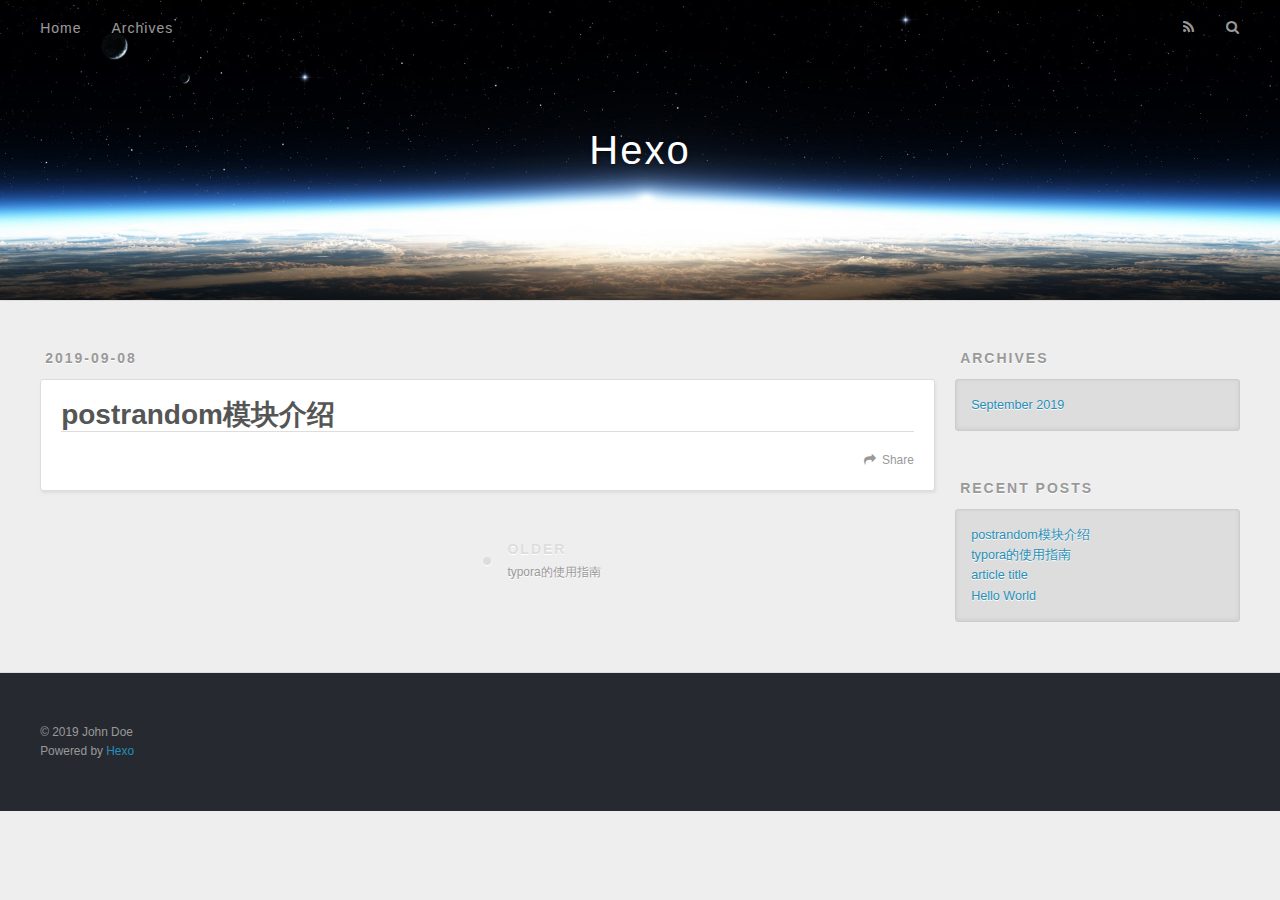
<file: 2019/09/08/postrandom模块介绍/index.html>
<!DOCTYPE html>
<html>
<head><meta name="generator" content="Hexo 3.9.0">
  <meta charset="utf-8">
  

  
  <title>postrandom模块介绍 | Hexo</title>
  <meta name="viewport" content="width=device-width, initial-scale=1, maximum-scale=1">
  <meta property="og:type" content="article">
<meta property="og:title" content="postrandom模块介绍">
<meta property="og:url" content="http://yoursite.com/2019/09/08/postrandom模块介绍/index.html">
<meta property="og:site_name" content="Hexo">
<meta property="og:locale" content="en">
<meta property="og:updated_time" content="2019-09-08T01:50:49.542Z">
<meta name="twitter:card" content="summary">
<meta name="twitter:title" content="postrandom模块介绍">
  
    <link rel="alternate" href="/atom.xml" title="Hexo" type="application/atom+xml">
  
  
    <link rel="icon" href="/favicon.png">
  
  
    <link href="//fonts.googleapis.com/css?family=Source+Code+Pro" rel="stylesheet" type="text/css">
  
  <link rel="stylesheet" href="/css/style.css">
</head>
</html>
<body>
  <div id="container">
    <div id="wrap">
      <header id="header">
  <div id="banner"></div>
  <div id="header-outer" class="outer">
    <div id="header-title" class="inner">
      <h1 id="logo-wrap">
        <a href="/" id="logo">Hexo</a>
      </h1>
      
    </div>
    <div id="header-inner" class="inner">
      <nav id="main-nav">
        <a id="main-nav-toggle" class="nav-icon"></a>
        
          <a class="main-nav-link" href="/">Home</a>
        
          <a class="main-nav-link" href="/archives">Archives</a>
        
      </nav>
      <nav id="sub-nav">
        
          <a id="nav-rss-link" class="nav-icon" href="/atom.xml" title="RSS Feed"></a>
        
        <a id="nav-search-btn" class="nav-icon" title="Search"></a>
      </nav>
      <div id="search-form-wrap">
        <form action="//google.com/search" method="get" accept-charset="UTF-8" class="search-form"><input type="search" name="q" class="search-form-input" placeholder="Search"><button type="submit" class="search-form-submit">&#xF002;</button><input type="hidden" name="sitesearch" value="http://yoursite.com"></form>
      </div>
    </div>
  </div>
</header>
      <div class="outer">
        <section id="main"><article id="post-postrandom模块介绍" class="article article-type-post" itemscope itemprop="blogPost">
  <div class="article-meta">
    <a href="/2019/09/08/postrandom模块介绍/" class="article-date">
  <time datetime="2019-09-08T01:50:49.000Z" itemprop="datePublished">2019-09-08</time>
</a>
    
  </div>
  <div class="article-inner">
    
    
      <header class="article-header">
        
  
    <h1 class="article-title" itemprop="name">
      postrandom模块介绍
    </h1>
  

      </header>
    
    <div class="article-entry" itemprop="articleBody">
      
        
      
    </div>
    <footer class="article-footer">
      <a data-url="http://yoursite.com/2019/09/08/postrandom模块介绍/" data-id="ck0abmagn0001qwuhq3fu1qr2" class="article-share-link">Share</a>
      
      
    </footer>
  </div>
  
    
<nav id="article-nav">
  
  
    <a href="/2019/09/06/typora的使用指南/" id="article-nav-older" class="article-nav-link-wrap">
      <strong class="article-nav-caption">Older</strong>
      <div class="article-nav-title">typora的使用指南</div>
    </a>
  
</nav>

  
</article>

</section>
        
          <aside id="sidebar">
  
    

  
    

  
    
  
    
  <div class="widget-wrap">
    <h3 class="widget-title">Archives</h3>
    <div class="widget">
      <ul class="archive-list"><li class="archive-list-item"><a class="archive-list-link" href="/archives/2019/09/">September 2019</a></li></ul>
    </div>
  </div>


  
    
  <div class="widget-wrap">
    <h3 class="widget-title">Recent Posts</h3>
    <div class="widget">
      <ul>
        
          <li>
            <a href="/2019/09/08/postrandom模块介绍/">postrandom模块介绍</a>
          </li>
        
          <li>
            <a href="/2019/09/06/typora的使用指南/">typora的使用指南</a>
          </li>
        
          <li>
            <a href="/2019/09/06/article-title/">article title</a>
          </li>
        
          <li>
            <a href="/2019/09/06/hello-world/">Hello World</a>
          </li>
        
      </ul>
    </div>
  </div>

  
</aside>
        
      </div>
      <footer id="footer">
  
  <div class="outer">
    <div id="footer-info" class="inner">
      &copy; 2019 John Doe<br>
      Powered by <a href="http://hexo.io/" target="_blank">Hexo</a>
    </div>
  </div>
</footer>
    </div>
    <nav id="mobile-nav">
  
    <a href="/" class="mobile-nav-link">Home</a>
  
    <a href="/archives" class="mobile-nav-link">Archives</a>
  
</nav>
    

<script src="//ajax.googleapis.com/ajax/libs/jquery/2.0.3/jquery.min.js"></script>


  <link rel="stylesheet" href="/fancybox/jquery.fancybox.css">
  <script src="/fancybox/jquery.fancybox.pack.js"></script>


<script src="/js/script.js"></script>



  </div>
</body>
</html>
</file>
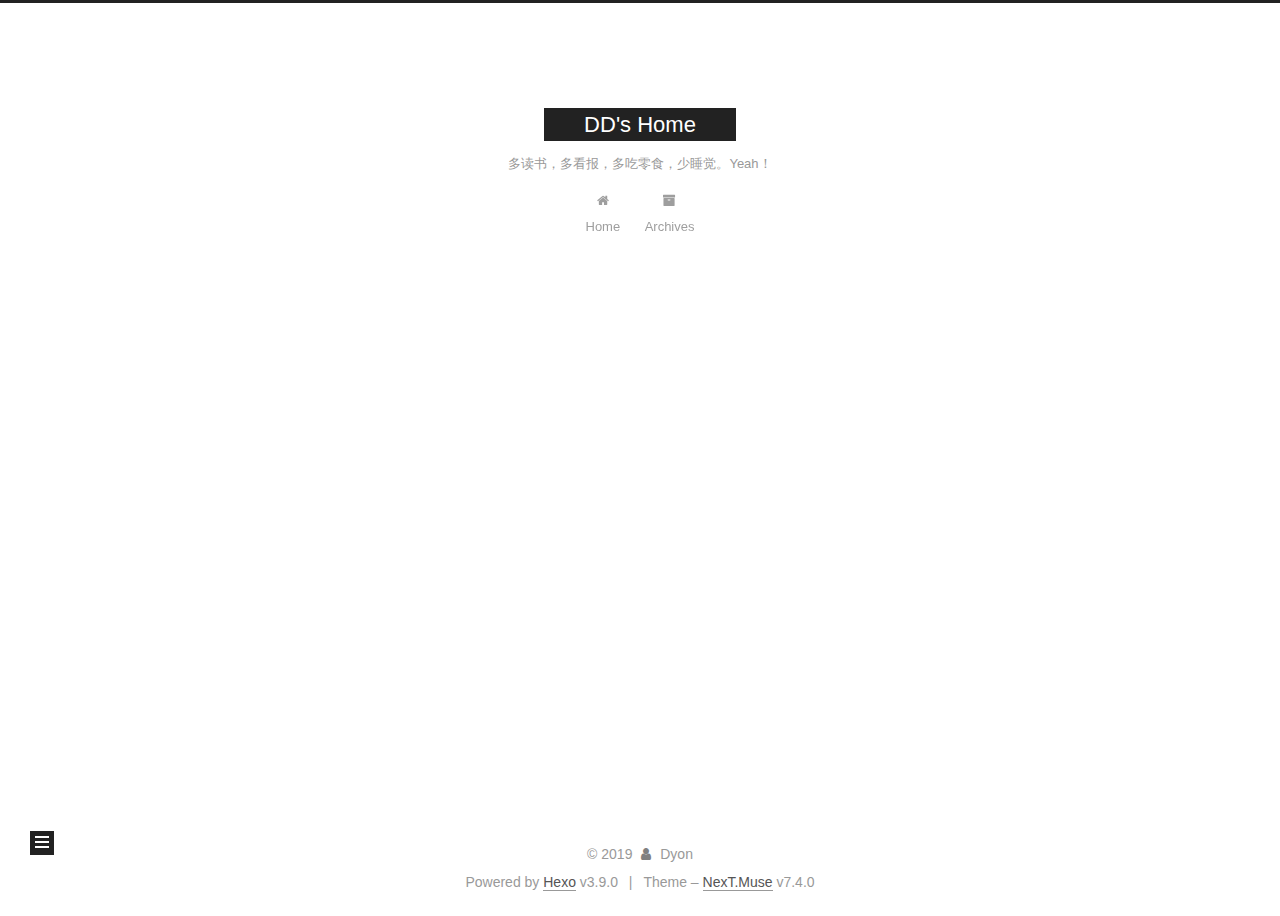
<file: 2019/09/08/random模块介绍/index.html>
<!DOCTYPE html>





<html lang="zh">
<head>
  <meta charset="UTF-8">
<meta name="viewport" content="width=device-width, initial-scale=1, maximum-scale=2">
<meta name="theme-color" content="#222">
<meta name="generator" content="Hexo 3.9.0">
  <link rel="apple-touch-icon" sizes="180x180" href="/images/apple-touch-icon-next.png?v=7.4.0">
  <link rel="icon" type="image/png" sizes="32x32" href="/images/favicon-32x32-next.png?v=7.4.0">
  <link rel="icon" type="image/png" sizes="16x16" href="/images/favicon-16x16-next.png?v=7.4.0">
  <link rel="mask-icon" href="/images/logo.svg?v=7.4.0" color="#222">

<link rel="stylesheet" href="/css/main.css?v=7.4.0">


<link rel="stylesheet" href="/lib/font-awesome/css/font-awesome.min.css?v=4.7.0">


<script id="hexo-configurations">
  var NexT = window.NexT || {};
  var CONFIG = {
    root: '/',
    scheme: 'Muse',
    version: '7.4.0',
    exturl: false,
    sidebar: {"position":"left","display":"post","offset":12,"onmobile":false},
    copycode: {"enable":false,"show_result":false,"style":null},
    back2top: {"enable":true,"sidebar":false,"scrollpercent":false},
    bookmark: {"enable":false,"color":"#222","save":"auto"},
    fancybox: false,
    mediumzoom: false,
    lazyload: false,
    pangu: false,
    algolia: {
      appID: '',
      apiKey: '',
      indexName: '',
      hits: {"per_page":10},
      labels: {"input_placeholder":"Search for Posts","hits_empty":"We didn't find any results for the search: ${query}","hits_stats":"${hits} results found in ${time} ms"}
    },
    localsearch: {"enable":false,"trigger":"auto","top_n_per_article":1,"unescape":false,"preload":false},
    path: '',
    motion: {"enable":true,"async":false,"transition":{"post_block":"fadeIn","post_header":"slideDownIn","post_body":"slideDownIn","coll_header":"slideLeftIn","sidebar":"slideUpIn"}},
    translation: {
      copy_button: 'Copy',
      copy_success: 'Copied',
      copy_failure: 'Copy failed'
    },
    sidebarPadding: 40
  };
</script>

  <meta name="description" content="random 模块random模块的主要功能就是产生随机数。但random的随机数产生既可以是整数也可以是浮点数，甚至可以是序列。 random.randint​    返回随机一个整数N，使N满足a&amp;lt;= N &amp;lt;= b。">
<meta property="og:type" content="article">
<meta property="og:title" content="random模块介绍">
<meta property="og:url" content="http://yoursite.com/2019/09/08/random模块介绍/index.html">
<meta property="og:site_name" content="DD&#39;s Home">
<meta property="og:description" content="random 模块random模块的主要功能就是产生随机数。但random的随机数产生既可以是整数也可以是浮点数，甚至可以是序列。 random.randint​    返回随机一个整数N，使N满足a&amp;lt;= N &amp;lt;= b。">
<meta property="og:locale" content="zh">
<meta property="og:updated_time" content="2019-09-08T02:03:36.247Z">
<meta name="twitter:card" content="summary">
<meta name="twitter:title" content="random模块介绍">
<meta name="twitter:description" content="random 模块random模块的主要功能就是产生随机数。但random的随机数产生既可以是整数也可以是浮点数，甚至可以是序列。 random.randint​    返回随机一个整数N，使N满足a&amp;lt;= N &amp;lt;= b。">
  <link rel="canonical" href="http://yoursite.com/2019/09/08/random模块介绍/">


<script id="page-configurations">
  // https://hexo.io/docs/variables.html
  CONFIG.page = {
    sidebar: "",
    isHome: false,
    isPost: true,
    isPage: false,
    isArchive: false
  };
</script>

  <title>random模块介绍 | DD's Home</title>
  








  <noscript>
  <style>
  .use-motion .brand,
  .use-motion .menu-item,
  .sidebar-inner,
  .use-motion .post-block,
  .use-motion .pagination,
  .use-motion .comments,
  .use-motion .post-header,
  .use-motion .post-body,
  .use-motion .collection-header { opacity: initial; }

  .use-motion .logo,
  .use-motion .site-title,
  .use-motion .site-subtitle {
    opacity: initial;
    top: initial;
  }

  .use-motion .logo-line-before i { left: initial; }
  .use-motion .logo-line-after i { right: initial; }
  </style>
</noscript>

</head>

<body itemscope itemtype="http://schema.org/WebPage" lang="zh">
  <div class="container use-motion">
    <div class="headband"></div>

    <header id="header" class="header" itemscope itemtype="http://schema.org/WPHeader">
      <div class="header-inner"><div class="site-brand-container">
  <div class="site-meta">

    <div>
      <a href="/" class="brand" rel="start">
        <span class="logo-line-before"><i></i></span>
        <span class="site-title">DD's Home</span>
        <span class="logo-line-after"><i></i></span>
      </a>
    </div>
        <p class="site-subtitle">多读书，多看报，多吃零食，少睡觉。Yeah！</p>
      
  </div>

  <div class="site-nav-toggle">
    <button aria-label="Toggle navigation bar">
      <span class="btn-bar"></span>
      <span class="btn-bar"></span>
      <span class="btn-bar"></span>
    </button>
  </div>
</div>


<nav class="site-nav">
  
  <ul id="menu" class="menu">
      
      
      
        
        <li class="menu-item menu-item-home">
      
    

    <a href="/" rel="section"><i class="menu-item-icon fa fa-fw fa-home"></i> <br>Home</a>

  </li>
      
      
      
        
        <li class="menu-item menu-item-archives">
      
    

    <a href="/archives/" rel="section"><i class="menu-item-icon fa fa-fw fa-archive"></i> <br>Archives</a>

  </li>
  </ul>

    

</nav>
</div>
    </header>

    
  <div class="back-to-top">
    <i class="fa fa-arrow-up"></i>
    <span>0%</span>
  </div>


    <main id="main" class="main">
      <div class="main-inner">
        <div class="content-wrap">
          <div id="content" class="content">
            

  <div id="posts" class="posts-expand">
      <article itemscope itemtype="http://schema.org/Article">
  
  
  
  <div class="post-block post">
    <link itemprop="mainEntityOfPage" href="http://yoursite.com/2019/09/08/random模块介绍/">

    <span hidden itemprop="author" itemscope itemtype="http://schema.org/Person">
      <meta itemprop="name" content="Dyon">
      <meta itemprop="description" content="">
      <meta itemprop="image" content="/images/avatar.gif">
    </span>

    <span hidden itemprop="publisher" itemscope itemtype="http://schema.org/Organization">
      <meta itemprop="name" content="DD's Home">
    </span>
      <header class="post-header">
        <h1 class="post-title" itemprop="name headline">random模块介绍

          
        </h1>

        <div class="post-meta">
            <span class="post-meta-item">
              <span class="post-meta-item-icon">
                <i class="fa fa-calendar-o"></i>
              </span>
              <span class="post-meta-item-text">Posted on</span>

              
                
              

              <time title="Created: 2019-09-08 09:59:43 / Modified: 10:03:36" itemprop="dateCreated datePublished" datetime="2019-09-08T09:59:43+08:00">2019-09-08</time>
            </span>
          
            

            
          

          

        </div>
      </header>

    
    
    
    <div class="post-body" itemprop="articleBody">

      
        <h1 id="random-模块"><a href="#random-模块" class="headerlink" title="random 模块"></a>random 模块</h1><p>random模块的主要功能就是产生随机数。但random的随机数产生既可以是整数也可以是浮点数，甚至可以是序列。</p>
<h4 id="random-randint"><a href="#random-randint" class="headerlink" title="random.randint"></a>random.randint</h4><p>​    返回随机一个整数N，使N满足a&lt;= N &lt;= b。</p>

    </div>

    
    
    
        
      

      <footer class="post-footer">

        

          <div class="post-nav">
            <div class="post-nav-next post-nav-item">
              
                <a href="/2019/09/06/typora的使用指南/" rel="next" title="typora的使用指南">
                  <i class="fa fa-chevron-left"></i> typora的使用指南
                </a>
              
            </div>

            <span class="post-nav-divider"></span>

            <div class="post-nav-prev post-nav-item">
              
                <a href="/2019/09/08/yield在python中的应用/" rel="prev" title="yield在python中的应用">
                  yield在python中的应用 <i class="fa fa-chevron-right"></i>
                </a>
              
            </div>
          </div>
        
      </footer>
    
  </div>
  
  
  
  </article>

  </div>


          </div>
          

        </div>
          
  
  <div class="sidebar-toggle">
    <div class="sidebar-toggle-line-wrap">
      <span class="sidebar-toggle-line sidebar-toggle-line-first"></span>
      <span class="sidebar-toggle-line sidebar-toggle-line-middle"></span>
      <span class="sidebar-toggle-line sidebar-toggle-line-last"></span>
    </div>
  </div>

  <aside class="sidebar">
    <div class="sidebar-inner">
        
        
        
        
      

      <ul class="sidebar-nav motion-element">
        <li class="sidebar-nav-toc">
          Table of Contents
        </li>
        <li class="sidebar-nav-overview">
          Overview
        </li>
      </ul>

      <!--noindex-->
      <div class="post-toc-wrap sidebar-panel">
          <div class="post-toc motion-element"><ol class="nav"><li class="nav-item nav-level-1"><a class="nav-link" href="#random-模块"><span class="nav-number">1.</span> <span class="nav-text">random 模块</span></a><ol class="nav-child"><li class="nav-item nav-level-4"><a class="nav-link" href="#random-randint"><span class="nav-number">1.0.0.1.</span> <span class="nav-text">random.randint</span></a></li></ol></li></ol></li></ol></li></ol></div>
        
      </div>
      <!--/noindex-->

      <div class="site-overview-wrap sidebar-panel">
        <div class="site-author motion-element" itemprop="author" itemscope itemtype="http://schema.org/Person">
  <p class="site-author-name" itemprop="name">Dyon</p>
  <div class="site-description" itemprop="description"></div>
</div>
  <nav class="site-state motion-element">
      <div class="site-state-item site-state-posts">
        
          <a href="/archives/">
        
          <span class="site-state-item-count">5</span>
          <span class="site-state-item-name">posts</span>
        </a>
      </div>
    
  </nav>



      </div>

    </div>
  </aside>
  <div id="sidebar-dimmer"></div>


      </div>
    </main>

    <footer id="footer" class="footer">
      <div class="footer-inner">
        <div class="copyright">&copy; <span itemprop="copyrightYear">2019</span>
  <span class="with-love" id="animate">
    <i class="fa fa-user"></i>
  </span>
  <span class="author" itemprop="copyrightHolder">Dyon</span>
</div>
  <div class="powered-by">Powered by <a href="https://hexo.io" class="theme-link" rel="noopener" target="_blank">Hexo</a> v3.9.0</div>
  <span class="post-meta-divider">|</span>
  <div class="theme-info">Theme – <a href="https://theme-next.org" class="theme-link" rel="noopener" target="_blank">NexT.Muse</a> v7.4.0</div>

        












        
      </div>
    </footer>
  </div>

  


  <script src="/lib/anime.min.js?v=3.1.0"></script>
  <script src="/lib/velocity/velocity.min.js?v=1.2.1"></script>
  <script src="/lib/velocity/velocity.ui.min.js?v=1.2.1"></script>
<script src="/js/utils.js?v=7.4.0"></script><script src="/js/motion.js?v=7.4.0"></script>
<script src="/js/schemes/muse.js?v=7.4.0"></script>
<script src="/js/next-boot.js?v=7.4.0"></script>



  





















  

  

  

</body>
</html>
</file>
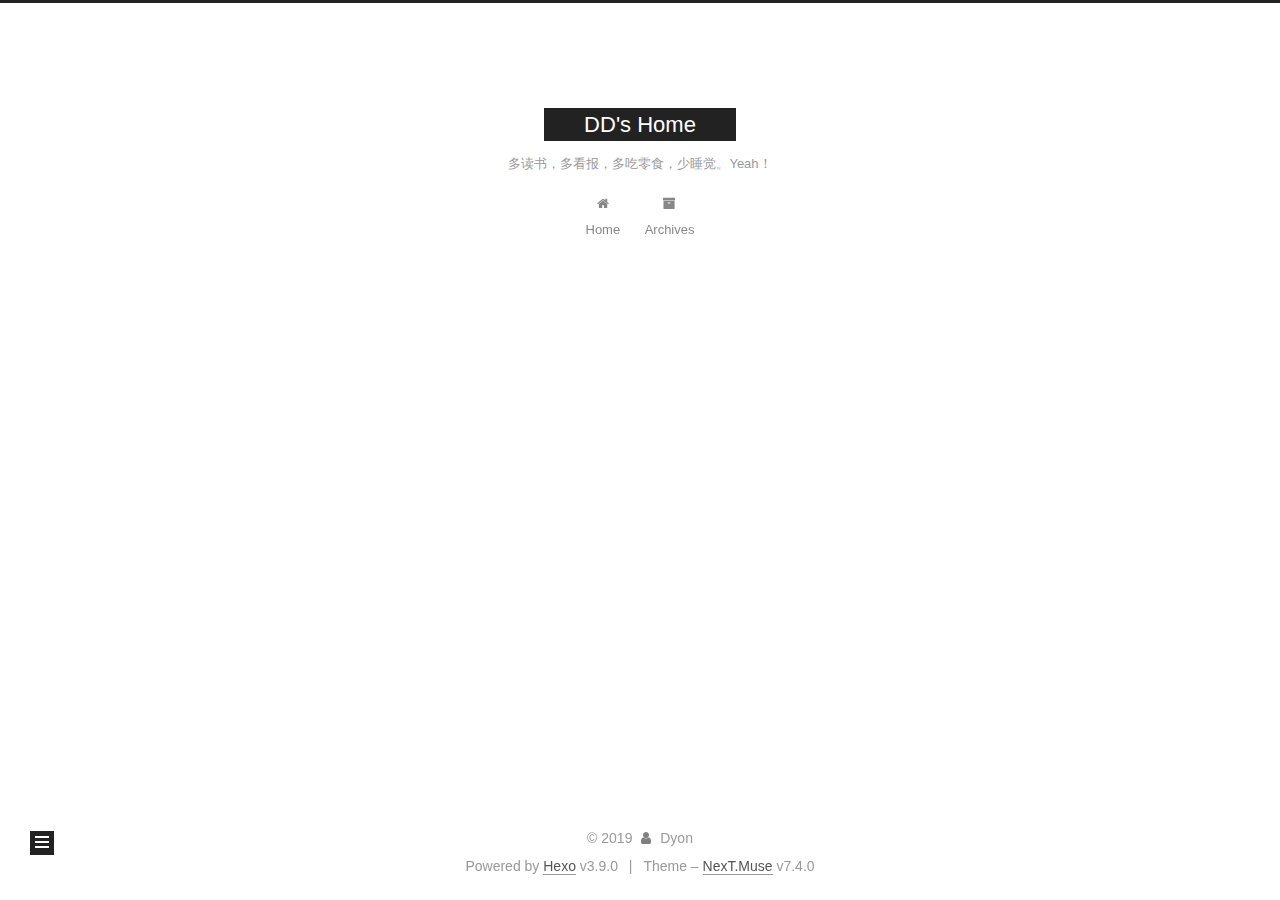
<file: 2019/09/08/yield在python中的应用/index.html>
<!DOCTYPE html>





<html lang="zh">
<head>
  <meta charset="UTF-8">
<meta name="viewport" content="width=device-width, initial-scale=1, maximum-scale=2">
<meta name="theme-color" content="#222">
<meta name="generator" content="Hexo 3.9.0">
  <link rel="apple-touch-icon" sizes="180x180" href="/images/apple-touch-icon-next.png?v=7.4.0">
  <link rel="icon" type="image/png" sizes="32x32" href="/images/favicon-32x32-next.png?v=7.4.0">
  <link rel="icon" type="image/png" sizes="16x16" href="/images/favicon-16x16-next.png?v=7.4.0">
  <link rel="mask-icon" href="/images/logo.svg?v=7.4.0" color="#222">

<link rel="stylesheet" href="/css/main.css?v=7.4.0">


<link rel="stylesheet" href="/lib/font-awesome/css/font-awesome.min.css?v=4.7.0">


<script id="hexo-configurations">
  var NexT = window.NexT || {};
  var CONFIG = {
    root: '/',
    scheme: 'Muse',
    version: '7.4.0',
    exturl: false,
    sidebar: {"position":"left","display":"post","offset":12,"onmobile":false},
    copycode: {"enable":false,"show_result":false,"style":null},
    back2top: {"enable":true,"sidebar":false,"scrollpercent":false},
    bookmark: {"enable":false,"color":"#222","save":"auto"},
    fancybox: false,
    mediumzoom: false,
    lazyload: false,
    pangu: false,
    algolia: {
      appID: '',
      apiKey: '',
      indexName: '',
      hits: {"per_page":10},
      labels: {"input_placeholder":"Search for Posts","hits_empty":"We didn't find any results for the search: ${query}","hits_stats":"${hits} results found in ${time} ms"}
    },
    localsearch: {"enable":false,"trigger":"auto","top_n_per_article":1,"unescape":false,"preload":false},
    path: '',
    motion: {"enable":true,"async":false,"transition":{"post_block":"fadeIn","post_header":"slideDownIn","post_body":"slideDownIn","coll_header":"slideLeftIn","sidebar":"slideUpIn"}},
    translation: {
      copy_button: 'Copy',
      copy_success: 'Copied',
      copy_failure: 'Copy failed'
    },
    sidebarPadding: 40
  };
</script>

  <meta property="og:type" content="article">
<meta property="og:title" content="yield在python中的应用">
<meta property="og:url" content="http://yoursite.com/2019/09/08/yield在python中的应用/index.html">
<meta property="og:site_name" content="DD&#39;s Home">
<meta property="og:locale" content="zh">
<meta property="og:updated_time" content="2019-09-08T13:13:55.847Z">
<meta name="twitter:card" content="summary">
<meta name="twitter:title" content="yield在python中的应用">
  <link rel="canonical" href="http://yoursite.com/2019/09/08/yield在python中的应用/">


<script id="page-configurations">
  // https://hexo.io/docs/variables.html
  CONFIG.page = {
    sidebar: "",
    isHome: false,
    isPost: true,
    isPage: false,
    isArchive: false
  };
</script>

  <title>yield在python中的应用 | DD's Home</title>
  








  <noscript>
  <style>
  .use-motion .brand,
  .use-motion .menu-item,
  .sidebar-inner,
  .use-motion .post-block,
  .use-motion .pagination,
  .use-motion .comments,
  .use-motion .post-header,
  .use-motion .post-body,
  .use-motion .collection-header { opacity: initial; }

  .use-motion .logo,
  .use-motion .site-title,
  .use-motion .site-subtitle {
    opacity: initial;
    top: initial;
  }

  .use-motion .logo-line-before i { left: initial; }
  .use-motion .logo-line-after i { right: initial; }
  </style>
</noscript>

</head>

<body itemscope itemtype="http://schema.org/WebPage" lang="zh">
  <div class="container use-motion">
    <div class="headband"></div>

    <header id="header" class="header" itemscope itemtype="http://schema.org/WPHeader">
      <div class="header-inner"><div class="site-brand-container">
  <div class="site-meta">

    <div>
      <a href="/" class="brand" rel="start">
        <span class="logo-line-before"><i></i></span>
        <span class="site-title">DD's Home</span>
        <span class="logo-line-after"><i></i></span>
      </a>
    </div>
        <p class="site-subtitle">多读书，多看报，多吃零食，少睡觉。Yeah！</p>
      
  </div>

  <div class="site-nav-toggle">
    <button aria-label="Toggle navigation bar">
      <span class="btn-bar"></span>
      <span class="btn-bar"></span>
      <span class="btn-bar"></span>
    </button>
  </div>
</div>


<nav class="site-nav">
  
  <ul id="menu" class="menu">
      
      
      
        
        <li class="menu-item menu-item-home">
      
    

    <a href="/" rel="section"><i class="menu-item-icon fa fa-fw fa-home"></i> <br>Home</a>

  </li>
      
      
      
        
        <li class="menu-item menu-item-archives">
      
    

    <a href="/archives/" rel="section"><i class="menu-item-icon fa fa-fw fa-archive"></i> <br>Archives</a>

  </li>
  </ul>

    

</nav>
</div>
    </header>

    
  <div class="back-to-top">
    <i class="fa fa-arrow-up"></i>
    <span>0%</span>
  </div>


    <main id="main" class="main">
      <div class="main-inner">
        <div class="content-wrap">
          <div id="content" class="content">
            

  <div id="posts" class="posts-expand">
      <article itemscope itemtype="http://schema.org/Article">
  
  
  
  <div class="post-block post">
    <link itemprop="mainEntityOfPage" href="http://yoursite.com/2019/09/08/yield在python中的应用/">

    <span hidden itemprop="author" itemscope itemtype="http://schema.org/Person">
      <meta itemprop="name" content="Dyon">
      <meta itemprop="description" content="">
      <meta itemprop="image" content="/images/avatar.gif">
    </span>

    <span hidden itemprop="publisher" itemscope itemtype="http://schema.org/Organization">
      <meta itemprop="name" content="DD's Home">
    </span>
      <header class="post-header">
        <h1 class="post-title" itemprop="name headline">yield在python中的应用

          
        </h1>

        <div class="post-meta">
            <span class="post-meta-item">
              <span class="post-meta-item-icon">
                <i class="fa fa-calendar-o"></i>
              </span>
              <span class="post-meta-item-text">Posted on</span>

              
                
              

              <time title="Created: 2019-09-08 21:13:55" itemprop="dateCreated datePublished" datetime="2019-09-08T21:13:55+08:00">2019-09-08</time>
            </span>
          

          

        </div>
      </header>

    
    
    
    <div class="post-body" itemprop="articleBody">

      
        
    </div>

    
    
    
        
      

      <footer class="post-footer">

        

          <div class="post-nav">
            <div class="post-nav-next post-nav-item">
              
                <a href="/2019/09/08/random模块介绍/" rel="next" title="random模块介绍">
                  <i class="fa fa-chevron-left"></i> random模块介绍
                </a>
              
            </div>

            <span class="post-nav-divider"></span>

            <div class="post-nav-prev post-nav-item">
              
            </div>
          </div>
        
      </footer>
    
  </div>
  
  
  
  </article>

  </div>


          </div>
          

        </div>
          
  
  <div class="sidebar-toggle">
    <div class="sidebar-toggle-line-wrap">
      <span class="sidebar-toggle-line sidebar-toggle-line-first"></span>
      <span class="sidebar-toggle-line sidebar-toggle-line-middle"></span>
      <span class="sidebar-toggle-line sidebar-toggle-line-last"></span>
    </div>
  </div>

  <aside class="sidebar">
    <div class="sidebar-inner">
        
        
        
        
      

      <ul class="sidebar-nav motion-element">
        <li class="sidebar-nav-toc">
          Table of Contents
        </li>
        <li class="sidebar-nav-overview">
          Overview
        </li>
      </ul>

      <!--noindex-->
      <div class="post-toc-wrap sidebar-panel">
      </div>
      <!--/noindex-->

      <div class="site-overview-wrap sidebar-panel">
        <div class="site-author motion-element" itemprop="author" itemscope itemtype="http://schema.org/Person">
  <p class="site-author-name" itemprop="name">Dyon</p>
  <div class="site-description" itemprop="description"></div>
</div>
  <nav class="site-state motion-element">
      <div class="site-state-item site-state-posts">
        
          <a href="/archives/">
        
          <span class="site-state-item-count">5</span>
          <span class="site-state-item-name">posts</span>
        </a>
      </div>
    
  </nav>



      </div>

    </div>
  </aside>
  <div id="sidebar-dimmer"></div>


      </div>
    </main>

    <footer id="footer" class="footer">
      <div class="footer-inner">
        <div class="copyright">&copy; <span itemprop="copyrightYear">2019</span>
  <span class="with-love" id="animate">
    <i class="fa fa-user"></i>
  </span>
  <span class="author" itemprop="copyrightHolder">Dyon</span>
</div>
  <div class="powered-by">Powered by <a href="https://hexo.io" class="theme-link" rel="noopener" target="_blank">Hexo</a> v3.9.0</div>
  <span class="post-meta-divider">|</span>
  <div class="theme-info">Theme – <a href="https://theme-next.org" class="theme-link" rel="noopener" target="_blank">NexT.Muse</a> v7.4.0</div>

        












        
      </div>
    </footer>
  </div>

  


  <script src="/lib/anime.min.js?v=3.1.0"></script>
  <script src="/lib/velocity/velocity.min.js?v=1.2.1"></script>
  <script src="/lib/velocity/velocity.ui.min.js?v=1.2.1"></script>
<script src="/js/utils.js?v=7.4.0"></script><script src="/js/motion.js?v=7.4.0"></script>
<script src="/js/schemes/muse.js?v=7.4.0"></script>
<script src="/js/next-boot.js?v=7.4.0"></script>



  





















  

  

  

</body>
</html>
</file>
<file: css/main.css>
html {
  line-height: 1.15; /* 1 */
  -webkit-text-size-adjust: 100%; /* 2 */
}
body {
  margin: 0;
}
main {
  display: block;
}
h1 {
  font-size: 2em;
  margin: 0.67em 0;
}
hr {
  box-sizing: content-box; /* 1 */
  height: 0; /* 1 */
  overflow: visible; /* 2 */
}
pre {
  font-family: monospace, monospace; /* 1 */
  font-size: 1em; /* 2 */
}
a {
  background-color: transparent;
}
abbr[title] {
  border-bottom: none; /* 1 */
  text-decoration: underline; /* 2 */
  text-decoration: underline dotted; /* 2 */
}
b,
strong {
  font-weight: bolder;
}
code,
kbd,
samp {
  font-family: monospace, monospace; /* 1 */
  font-size: 1em; /* 2 */
}
small {
  font-size: 80%;
}
sub,
sup {
  font-size: 75%;
  line-height: 0;
  position: relative;
  vertical-align: baseline;
}
sub {
  bottom: -0.25em;
}
sup {
  top: -0.5em;
}
img {
  border-style: none;
}
button,
input,
optgroup,
select,
textarea {
  font-family: inherit; /* 1 */
  font-size: 100%; /* 1 */
  line-height: 1.15; /* 1 */
  margin: 0; /* 2 */
}
button,
input {
/* 1 */
  overflow: visible;
}
button,
select {
/* 1 */
  text-transform: none;
}
button,
[type='button'],
[type='reset'],
[type='submit'] {
  -webkit-appearance: button;
}
button::-moz-focus-inner,
[type='button']::-moz-focus-inner,
[type='reset']::-moz-focus-inner,
[type='submit']::-moz-focus-inner {
  border-style: none;
  padding: 0;
}
button:-moz-focusring,
[type='button']:-moz-focusring,
[type='reset']:-moz-focusring,
[type='submit']:-moz-focusring {
  outline: 1px dotted ButtonText;
}
fieldset {
  padding: 0.35em 0.75em 0.625em;
}
legend {
  box-sizing: border-box; /* 1 */
  color: inherit; /* 2 */
  display: table; /* 1 */
  max-width: 100%; /* 1 */
  padding: 0; /* 3 */
  white-space: normal; /* 1 */
}
progress {
  vertical-align: baseline;
}
textarea {
  overflow: auto;
}
[type='checkbox'],
[type='radio'] {
  box-sizing: border-box; /* 1 */
  padding: 0; /* 2 */
}
[type='number']::-webkit-inner-spin-button,
[type='number']::-webkit-outer-spin-button {
  height: auto;
}
[type='search'] {
  outline-offset: -2px; /* 2 */
  -webkit-appearance: textfield; /* 1 */
}
[type='search']::-webkit-search-decoration {
  -webkit-appearance: none;
}
::-webkit-file-upload-button {
  font: inherit; /* 2 */
  -webkit-appearance: button; /* 1 */
}
details {
  display: block;
}
summary {
  display: list-item;
}
template {
  display: none;
}
[hidden] {
  display: none;
}
::selection {
  background: #262a30;
  color: #fff;
}
body {
  background: #fff;
  color: #555;
  font-family: 'Lato', "PingFang SC", "Microsoft YaHei", sans-serif;
  font-size: 1em;
  line-height: 2;
}
@media (max-width: 991px) {
  body {
    padding-right: 0;
  }
}
h1,
h2,
h3,
h4,
h5,
h6 {
  font-family: 'Lato', "PingFang SC", "Microsoft YaHei", sans-serif;
  font-weight: bold;
  line-height: 1.5;
  margin: 20px 0 15px;
  padding: 0;
}
h1 {
  font-size: 1.75em;
}
h2 {
  font-size: 1.625em;
}
h3 {
  font-size: 1.5em;
}
h4 {
  font-size: 1.375em;
}
h5 {
  font-size: 1.25em;
}
h6 {
  font-size: 1.125em;
}
p {
  margin: 0 0 20px 0;
}
a,
span.exturl {
  overflow-wrap: break-word;
  word-wrap: break-word;
  background-color: transparent;
  border-bottom: 1px solid #999;
  color: #555;
  outline: none;
  text-decoration: none;
  cursor: pointer;
}
a:hover,
span.exturl:hover {
  border-bottom-color: #222;
  color: #222;
}
iframe,
img,
video {
  display: block;
  margin-left: auto;
  margin-right: auto;
  max-width: 100%;
}
hr {
  background-color: #ddd;
  background-image: repeating-linear-gradient(-45deg, #fff, #fff 4px, transparent 4px, transparent 8px);
  border: 0;
  height: 3px;
  margin: 40px 0;
}
blockquote {
  border-left: 4px solid #ddd;
  color: #666;
  margin: 0;
  padding: 0 15px;
}
blockquote cite::before {
  content: '-';
  padding: 0 5px;
}
dt {
  font-weight: 700;
}
dd {
  margin: 0;
  padding: 0;
}
kbd {
  background-color: #f9f9f9;
  background-image: linear-gradient(top, #eee, #fff, #eee);
  border: 1px solid #ccc;
  border-radius: 0.2em;
  box-shadow: 0.1em 0.1em 0.2em rgba(0,0,0,0.1);
  font-family: inherit;
  padding: 0.1em 0.3em;
  white-space: nowrap;
}
.text-left {
  text-align: left;
}
.text-center {
  text-align: center;
}
.text-right {
  text-align: right;
}
.text-justify {
  text-align: justify;
}
.text-nowrap {
  white-space: nowrap;
}
.text-lowercase {
  text-transform: lowercase;
}
.text-uppercase {
  text-transform: uppercase;
}
.text-capitalize {
  text-transform: capitalize;
}
.center-block {
  display: block;
  margin-left: auto;
  margin-right: auto;
}
.clearfix::before,
.clearfix::after {
  content: ' ';
  display: table;
}
.clearfix::after {
  clear: both;
}
.pullquote {
  width: 45%;
}
.pullquote.left {
  float: left;
  margin-left: 5px;
  margin-right: 10px;
}
.pullquote.right {
  float: right;
  margin-left: 10px;
  margin-right: 5px;
}
.translation {
  color: #999;
  font-size: 0.875em;
  margin-top: -20px;
}
.table-container {
  -webkit-overflow-scrolling: touch;
  overflow: auto;
}
table {
  border-collapse: collapse;
  border-spacing: 0;
  font-size: 0.875em;
  margin: 0 0 20px 0;
  width: 100%;
}
table > tbody > tr:nth-of-type(odd) {
  background-color: #f9f9f9;
}
table > tbody > tr:hover {
  background-color: #f5f5f5;
}
caption,
th,
td {
  font-weight: normal;
  padding: 8px;
  text-align: left;
  vertical-align: middle;
}
th,
td {
  border: 1px solid #ddd;
  border-bottom: 3px solid #ddd;
}
th {
  font-weight: 700;
  padding-bottom: 10px;
}
td {
  border-bottom-width: 1px;
}
html,
body {
  height: 100%;
}
.container {
  position: relative;
}
.header-inner {
  margin: 0 auto;
  padding: 100px 0 70px;
  width: 700px;
}
@media (min-width: 1200px) {
  .container .header-inner {
    width: 800px;
  }
}
@media (min-width: 1600px) {
  .container .header-inner {
    width: 900px;
  }
}
.main-inner {
  margin: 0 auto;
  width: 700px;
}
@media (min-width: 1200px) {
  .container .main-inner {
    width: 800px;
  }
}
@media (min-width: 1600px) {
  .container .main-inner {
    width: 900px;
  }
}
.footer {
  padding: 20px 0;
}
.footer-inner {
  box-sizing: border-box;
  margin: 0 auto;
  width: 700px;
}
@media (min-width: 1200px) {
  .container .footer-inner {
    width: 800px;
  }
}
@media (min-width: 1600px) {
  .container .footer-inner {
    width: 900px;
  }
}
pre,
.highlight {
  background: #f7f7f7;
  color: #4d4d4c;
  line-height: 1.6;
  margin: 0 auto 20px;
}
pre,
code {
  font-family: consolas, Menlo, "PingFang SC", "Microsoft YaHei", monospace;
}
code {
  overflow-wrap: break-word;
  word-wrap: break-word;
  background: #eee;
  border-radius: 3px;
  color: #555;
  padding: 2px 4px;
}
pre {
  overflow: auto;
  padding: 10px;
}
pre code {
  background: none;
  color: #4d4d4c;
  font-size: 0.875em;
  padding: 0;
  text-shadow: none;
}
.highlight *::selection {
  background: #d6d6d6;
}
.highlight pre {
  border: 0;
  margin: 0;
  padding: 10px 0;
}
.highlight table {
  border: 0;
  margin: 0;
  width: auto;
}
.highlight td {
  border: 0;
  padding: 0;
}
.highlight figcaption {
  background: #eee;
  border-bottom: 1px solid #e9e9e9;
  color: #4d4d4c;
  line-height: 1em;
  margin: 0;
  padding: 0.5em;
}
.highlight figcaption::before,
.highlight figcaption::after {
  content: ' ';
  display: table;
}
.highlight figcaption::after {
  clear: both;
}
.highlight figcaption a {
  color: #4d4d4c;
  float: right;
}
.highlight figcaption a:hover {
  border-bottom-color: #4d4d4c;
}
.highlight .gutter pre {
  background-color: #eff2f3;
  color: #869194;
  padding-left: 10px;
  padding-right: 10px;
  text-align: right;
}
.highlight .code pre {
  background-color: #f7f7f7;
  padding-left: 10px;
  width: 100%;
}
.gutter {
  -moz-user-select: none;
  -ms-user-select: none;
  -webkit-user-select: none;
  user-select: none;
}
.gist table {
  width: auto;
}
.gist table td {
  border: 0;
}
pre .deletion {
  background: #fdd;
}
pre .addition {
  background: #dfd;
}
pre .meta {
  color: #eab700;
  -moz-user-select: none;
  -ms-user-select: none;
  -webkit-user-select: none;
  user-select: none;
}
pre .comment {
  color: #8e908c;
}
pre .variable,
pre .attribute,
pre .tag,
pre .name,
pre .regexp,
pre .ruby .constant,
pre .xml .tag .title,
pre .xml .pi,
pre .xml .doctype,
pre .html .doctype,
pre .css .id,
pre .css .class,
pre .css .pseudo {
  color: #c82829;
}
pre .number,
pre .preprocessor,
pre .built_in,
pre .builtin-name,
pre .literal,
pre .params,
pre .constant,
pre .command {
  color: #f5871f;
}
pre .ruby .class .title,
pre .css .rules .attribute,
pre .string,
pre .symbol,
pre .value,
pre .inheritance,
pre .header,
pre .ruby .symbol,
pre .xml .cdata,
pre .special,
pre .formula {
  color: #718c00;
}
pre .title,
pre .css .hexcolor {
  color: #3e999f;
}
pre .function,
pre .python .decorator,
pre .python .title,
pre .ruby .function .title,
pre .ruby .title .keyword,
pre .perl .sub,
pre .javascript .title,
pre .coffeescript .title {
  color: #4271ae;
}
pre .keyword,
pre .javascript .function {
  color: #8959a8;
}
.blockquote-center {
  border-left: none;
  margin: 40px 0;
  padding: 0;
  position: relative;
  text-align: center;
}
.blockquote-center::before,
.blockquote-center::after {
  background-position: 0 -6px;
  background-repeat: no-repeat;
  background-size: 22px 22px;
  content: ' ';
  display: block;
  height: 24px;
  opacity: 0.2;
  position: absolute;
  width: 100%;
}
.blockquote-center::before {
  background-image: url("../images/quote-l.svg");
  border-top: 1px solid #ccc;
  top: -20px;
}
.blockquote-center::after {
  background-image: url("../images/quote-r.svg");
  background-position: 100% 8px;
  border-bottom: 1px solid #ccc;
  bottom: -20px;
}
.blockquote-center p,
.blockquote-center div {
  text-align: center;
}
.post-body .group-picture img {
  border: 0;
  box-sizing: border-box;
  margin: 0 auto;
  padding: 0 3px;
}
.post-body .group-picture-row {
  margin-bottom: 6px;
  overflow: hidden;
}
.post-body .group-picture-column {
  float: left;
  margin-bottom: 10px;
}
.post-body .label {
  display: inline;
  padding: 0 2px;
}
.post-body .label.default {
  background-color: #f0f0f0;
}
.post-body .label.primary {
  background-color: #efe6f7;
}
.post-body .label.info {
  background-color: #e5f2f8;
}
.post-body .label.success {
  background-color: #e7f4e9;
}
.post-body .label.warning {
  background-color: #fcf6e1;
}
.post-body .label.danger {
  background-color: #fae8eb;
}
.post-body .tabs {
  margin-bottom: 20px;
}
.post-body .tabs,
.tabs-comment {
  display: block;
  padding-top: 10px;
  position: relative;
}
.post-body .tabs ul.nav-tabs,
.tabs-comment ul.nav-tabs {
  display: flex;
  flex-wrap: wrap;
  margin: 0;
  margin-bottom: -1px;
  padding: 0;
}
@media (max-width: 413px) {
  .post-body .tabs ul.nav-tabs,
  .tabs-comment ul.nav-tabs {
    display: block;
    margin-bottom: 5px;
  }
}
.post-body .tabs ul.nav-tabs li.tab,
.tabs-comment ul.nav-tabs li.tab {
  background-color: #fff;
  border-bottom: 1px solid #ddd;
  border-left: 1px solid transparent;
  border-right: 1px solid transparent;
  border-top: 3px solid transparent;
  flex-grow: 1;
  list-style-type: none;
}
@media (max-width: 413px) {
  .post-body .tabs ul.nav-tabs li.tab,
  .tabs-comment ul.nav-tabs li.tab {
    border-bottom: 1px solid transparent;
    border-left: 3px solid transparent;
    border-right: 1px solid transparent;
    border-top: 1px solid transparent;
  }
}
.post-body .tabs ul.nav-tabs li.tab a,
.tabs-comment ul.nav-tabs li.tab a {
  border-bottom: initial;
  display: block;
  line-height: 1.8em;
  outline: 0;
  padding: 0.25em 0.75em;
  text-align: center;
  transition-delay: 0s;
  transition-duration: 0.2s;
  transition-timing-function: ease-out;
}
.post-body .tabs ul.nav-tabs li.tab a i,
.tabs-comment ul.nav-tabs li.tab a i {
  width: 1.285714285714286em;
}
.post-body .tabs ul.nav-tabs li.tab.active,
.tabs-comment ul.nav-tabs li.tab.active {
  border-bottom: 1px solid transparent;
  border-left: 1px solid #ddd;
  border-right: 1px solid #ddd;
  border-top: 3px solid #fc6423;
}
@media (max-width: 413px) {
  .post-body .tabs ul.nav-tabs li.tab.active,
  .tabs-comment ul.nav-tabs li.tab.active {
    border-bottom: 1px solid #ddd;
    border-left: 3px solid #fc6423;
    border-right: 1px solid #ddd;
    border-top: 1px solid #ddd;
  }
}
.post-body .tabs ul.nav-tabs li.tab.active a,
.tabs-comment ul.nav-tabs li.tab.active a {
  color: #555;
  cursor: default;
}
.post-body .tabs .tab-content .tab-pane,
.tabs-comment .tab-content .tab-pane {
  border: 1px solid #ddd;
  padding: 20px 20px 0 20px;
}
.post-body .tabs .tab-content .tab-pane:not(.active),
.tabs-comment .tab-content .tab-pane:not(.active) {
  display: none;
}
.post-body .tabs .tab-content .tab-pane.active,
.tabs-comment .tab-content .tab-pane.active {
  display: block;
}
.post-body .note {
  margin-bottom: 20px;
  padding: 15px;
  position: relative;
  border: 1px solid #eee;
  border-left-width: 5px;
  border-radius: 3px;
}
.post-body .note h2,
.post-body .note h3,
.post-body .note h4,
.post-body .note h5,
.post-body .note h6 {
  margin-top: 0;
  border-bottom: initial;
  margin-bottom: 0;
  padding-top: 0;
}
.post-body .note p:first-child,
.post-body .note ul:first-child,
.post-body .note ol:first-child,
.post-body .note table:first-child,
.post-body .note pre:first-child,
.post-body .note blockquote:first-child,
.post-body .note img:first-child {
  margin-top: 0;
}
.post-body .note p:last-child,
.post-body .note ul:last-child,
.post-body .note ol:last-child,
.post-body .note table:last-child,
.post-body .note pre:last-child,
.post-body .note blockquote:last-child,
.post-body .note img:last-child {
  margin-bottom: 0;
}
.post-body .note.default {
  border-left-color: #777;
}
.post-body .note.default h2,
.post-body .note.default h3,
.post-body .note.default h4,
.post-body .note.default h5,
.post-body .note.default h6 {
  color: #777;
}
.post-body .note.primary {
  border-left-color: #6f42c1;
}
.post-body .note.primary h2,
.post-body .note.primary h3,
.post-body .note.primary h4,
.post-body .note.primary h5,
.post-body .note.primary h6 {
  color: #6f42c1;
}
.post-body .note.info {
  border-left-color: #428bca;
}
.post-body .note.info h2,
.post-body .note.info h3,
.post-body .note.info h4,
.post-body .note.info h5,
.post-body .note.info h6 {
  color: #428bca;
}
.post-body .note.success {
  border-left-color: #5cb85c;
}
.post-body .note.success h2,
.post-body .note.success h3,
.post-body .note.success h4,
.post-body .note.success h5,
.post-body .note.success h6 {
  color: #5cb85c;
}
.post-body .note.warning {
  border-left-color: #f0ad4e;
}
.post-body .note.warning h2,
.post-body .note.warning h3,
.post-body .note.warning h4,
.post-body .note.warning h5,
.post-body .note.warning h6 {
  color: #f0ad4e;
}
.post-body .note.danger {
  border-left-color: #d9534f;
}
.post-body .note.danger h2,
.post-body .note.danger h3,
.post-body .note.danger h4,
.post-body .note.danger h5,
.post-body .note.danger h6 {
  color: #d9534f;
}
.btn {
  background: #222;
  border: 2px solid #222;
  border-radius: 0;
  color: #fff;
  display: inline-block;
  font-size: 0.875em;
  line-height: 2;
  padding: 0 20px;
  text-decoration: none;
  transition-delay: 0s;
  transition-duration: 0.2s;
  transition-timing-function: ease-in-out;
  transition-property: background-color;
}
.btn:hover {
  background: #fff;
  border-color: #222;
  color: #222;
}
.btn + .btn {
  margin: 0 0 8px 8px;
}
.btn .fa-fw {
  text-align: left;
  width: 1.285714285714286em;
}
.btn-bar {
  background: #555;
  border-radius: 1px;
  display: block;
  height: 2px;
  width: 22px;
}
.btn-bar + .btn-bar {
  margin-top: 4px;
}
.page-number-basic,
.pagination .prev,
.pagination .next,
.pagination .page-number,
.pagination .space {
  display: inline-block;
  margin: 0 10px;
  padding: 0 11px;
  position: relative;
  top: -1px;
}
@media (max-width: 767px) {
  .page-number-basic,
  .pagination .prev,
  .pagination .next,
  .pagination .page-number,
  .pagination .space {
    margin: 0 5px;
  }
}
.pagination {
  border-top: 1px solid #eee;
  margin: 120px 0 40px;
  text-align: center;
}
.pagination .prev,
.pagination .next,
.pagination .page-number {
  border-bottom: 0;
  border-top: 1px solid #eee;
  transition-property: border-color;
  transition-delay: 0s;
  transition-duration: 0.2s;
  transition-timing-function: ease-in-out;
}
.pagination .prev:hover,
.pagination .next:hover,
.pagination .page-number:hover {
  border-top-color: #222;
}
.pagination .space {
  margin: 0;
  padding: 0;
}
.pagination .prev {
  margin-left: 0;
}
.pagination .next {
  margin-right: 0;
}
.pagination .page-number.current {
  background: #ccc;
  border-top-color: #ccc;
  color: #fff;
}
@media (max-width: 767px) {
  .pagination {
    border-top: none;
  }
  .pagination .prev,
  .pagination .next,
  .pagination .page-number {
    border-bottom: 1px solid #eee;
    border-top: 0;
    margin-bottom: 10px;
    padding: 0 10px;
  }
  .pagination .prev:hover,
  .pagination .next:hover,
  .pagination .page-number:hover {
    border-bottom-color: #222;
  }
}
.comments {
  margin: 60px 20px 0;
  overflow: hidden;
}
.comment-button-group {
  display: flex;
  flex-wrap: wrap-reverse;
  justify-content: center;
  margin: 1em 0;
}
.comment-button-group .comment-button {
  margin: 0.1em 0.2em;
}
.comment-button-group .comment-button.active {
  background: #fff;
  border-color: #222;
  color: #222;
}
.comment-position {
  display: none;
}
.comment-position.active {
  display: block;
}
.tabs-comment {
  background: #fff;
  margin-top: 4em;
  padding-top: 0;
}
.tabs-comment .comments {
  border: 0;
  box-shadow: none;
  margin-top: 0;
  padding-top: 0;
}
.back-to-top {
  background: #222;
  bottom: -100px;
  box-sizing: border-box;
  color: #fff;
  cursor: pointer;
  font-size: 12px;
  left: 30px;
  opacity: 1;
  padding: 0 6px;
  position: fixed;
  text-align: center;
  transition-property: bottom;
  z-index: 1050;
  transition-delay: 0s;
  transition-duration: 0.2s;
  transition-timing-function: ease-in-out;
  width: 24px;
}
.back-to-top span {
  display: none;
}
.back-to-top:hover {
  color: #87daff;
}
.back-to-top.back-to-top-on {
  bottom: 19px;
}
@media (max-width: 991px) {
  .back-to-top {
    left: 20px;
    opacity: 0.8;
  }
}
.header {
  background: transparent;
}
.header-inner {
  position: relative;
}
.headband {
  background: #222;
  height: 3px;
}
.site-meta {
  margin: 0;
  text-align: center;
}
@media (max-width: 767px) {
  .site-meta {
    text-align: center;
  }
}
.brand {
  background: #222;
  border-bottom: none;
  color: #fff;
  display: inline-block;
  line-height: 1.375em;
  padding: 0 40px;
  position: relative;
}
.brand:hover {
  color: #fff;
}
.logo {
  display: inline-block;
  line-height: 36px;
  margin-right: 5px;
  vertical-align: top;
}
.site-title {
  display: inline-block;
  font-family: 'Lato', "PingFang SC", "Microsoft YaHei", sans-serif;
  font-size: 1.375em;
  font-weight: normal;
  line-height: 1.5;
  vertical-align: top;
}
.site-subtitle {
  color: #999;
  font-size: 0.8125em;
  margin-top: 10px;
}
.use-motion .brand {
  opacity: 0;
}
.use-motion .logo,
.use-motion .site-title,
.use-motion .site-subtitle,
.use-motion .custom-logo-image {
  opacity: 0;
  position: relative;
  top: -10px;
}
.site-nav-toggle {
  display: none;
  left: 10px;
  position: absolute;
}
@media (max-width: 767px) {
  .site-nav-toggle {
    display: block;
  }
}
.site-nav-toggle button {
  background: transparent;
  border: 0;
  margin-top: 2px;
  padding: 9px 10px;
}
.site-nav {
  display: block;
}
@media (max-width: 767px) {
  .site-nav {
    border-top: 1px solid #ddd;
    clear: both;
    display: none;
    margin: 0 -10px;
    padding: 0 10px;
  }
}
.site-nav.site-nav-on {
  display: block;
}
.menu {
  margin-top: 20px;
  padding-left: 0;
  text-align: center;
}
.menu-item {
  display: inline-block;
  list-style: none;
  margin: 0 10px;
}
@media (max-width: 767px) {
  .menu-item {
    margin-top: 10px;
  }
}
.menu-item a,
.menu-item span.exturl {
  border-bottom: 1px solid transparent;
  display: block;
  font-size: 0.8125em;
  line-height: inherit;
  transition-property: border-color;
  transition-delay: 0s;
  transition-duration: 0.2s;
  transition-timing-function: ease-in-out;
}
.menu-item a:hover,
.menu-item span.exturl:hover {
  border-bottom-color: #222;
}
.menu-item .fa {
  margin-right: 5px;
}
.use-motion .menu-item {
  opacity: 0;
}
.post-body {
  overflow-wrap: break-word;
  word-wrap: break-word;
  font-family: 'Lato', "PingFang SC", "Microsoft YaHei", sans-serif;
}
@media (min-width: 1200px) {
  .post-body {
    font-size: 1.125em;
  }
}
@media (max-width: 767px) {
  .post-body {
    font-size: 0.875em;
  }
}
.post-body span.exturl .fa {
  font-size: 0.875em;
  margin-left: 4px;
}
.post-body .image-caption,
.post-body .figure .caption {
  color: #999;
  font-size: 0.875em;
  font-weight: bold;
  line-height: 1;
  margin: -20px auto 15px;
  text-align: center;
}
.post-sticky-flag {
  display: inline-block;
  transform: rotate(30deg);
}
.use-motion .post-block,
.use-motion .pagination,
.use-motion .comments {
  opacity: 0;
}
.use-motion .post-header {
  opacity: 0;
}
.use-motion .post-body {
  opacity: 0;
}
.use-motion .collection-header {
  opacity: 0;
}
.post-button {
  margin-top: 40px;
}
.posts-collapse {
  margin-left: 55px;
  position: relative;
  z-index: 1010;
}
@media (max-width: 767px) {
  .posts-collapse {
    margin-left: 20px;
    margin-right: 20px;
  }
}
.posts-collapse .collection-title {
  font-size: 1.125em;
  position: relative;
}
.posts-collapse .collection-title::before {
  background: #999;
  border: 1px solid #fff;
  border-radius: 50%;
  content: ' ';
  height: 10px;
  left: 0;
  margin-left: -6px;
  margin-top: -4px;
  position: absolute;
  top: 50%;
  width: 10px;
}
.posts-collapse .collection-year {
  margin: 60px 0;
  position: relative;
}
.posts-collapse .collection-year::before {
  background: #bbb;
  border-radius: 50%;
  content: ' ';
  height: 8px;
  left: 0;
  margin-left: -4px;
  margin-top: -4px;
  position: absolute;
  top: 50%;
  width: 8px;
}
.posts-collapse .collection-header {
  margin: 0 0 0 20px;
}
.posts-collapse .collection-header small {
  color: #bbb;
  margin-left: 5px;
}
.posts-collapse article {
  margin: 30px 0;
}
.posts-collapse .post-header {
  border-bottom: 1px dashed #ccc;
  position: relative;
  transition-delay: 0s;
  transition-duration: 0.2s;
  transition-timing-function: ease-in-out;
  transition-property: border;
}
.posts-collapse .post-header::before {
  background: #bbb;
  border: 1px solid #fff;
  border-radius: 50%;
  content: ' ';
  height: 6px;
  left: 0;
  margin-left: -4px;
  position: absolute;
  top: 0.75em;
  width: 6px;
  transition-delay: 0s;
  transition-duration: 0.2s;
  transition-timing-function: ease-in-out;
  transition-property: background;
}
.posts-collapse .post-header:hover {
  border-bottom-color: #666;
}
.posts-collapse .post-header:hover::before {
  background: #222;
}
.posts-collapse .post-title {
  font-size: 1em;
  font-weight: normal;
  line-height: inherit;
  margin-bottom: 0;
  margin-left: 3.75em;
}
.posts-collapse .post-title::after {
  margin-left: 3px;
  opacity: 0.6;
}
.posts-collapse .post-title a,
.posts-collapse .post-title span.exturl {
  border-bottom: none;
  color: #666;
}
.posts-collapse .post-meta {
  font-size: 0.75em;
  left: 20px;
  position: absolute;
  top: 5px;
}
.posts-collapse::after {
  background: #f5f5f5;
  content: ' ';
  height: 100%;
  left: 0;
  margin-left: -2px;
  position: absolute;
  top: 1.25em;
  width: 4px;
  z-index: -1;
}
.posts-collapse .fa-external-link {
  font-size: 0.875em;
  margin-left: 5px;
}
.post-eof {
  background: #ccc;
  height: 1px;
  margin: 80px auto 60px;
  text-align: center;
  width: 8%;
}
article:last-child .post-eof {
  display: none;
}
.posts-expand {
  padding-top: 40px;
}
@media (max-width: 767px) {
  .posts-expand {
    margin: 0 20px;
  }
}
@media (min-width: 992px) {
  .post-body {
    text-align: justify;
  }
}
@media (max-width: 991px) {
  .post-body {
    text-align: justify;
  }
}
.post-body h2,
.post-body h3,
.post-body h4,
.post-body h5,
.post-body h6 {
  padding-top: 10px;
}
.post-body h2 .header-anchor,
.post-body h3 .header-anchor,
.post-body h4 .header-anchor,
.post-body h5 .header-anchor,
.post-body h6 .header-anchor {
  border-bottom-style: none;
  color: #ccc;
  float: right;
  margin-left: 10px;
  visibility: hidden;
}
.post-body h2 .header-anchor:hover,
.post-body h3 .header-anchor:hover,
.post-body h4 .header-anchor:hover,
.post-body h5 .header-anchor:hover,
.post-body h6 .header-anchor:hover {
  color: inherit;
}
.post-body h2:hover .header-anchor,
.post-body h3:hover .header-anchor,
.post-body h4:hover .header-anchor,
.post-body h5:hover .header-anchor,
.post-body h6:hover .header-anchor {
  visibility: visible;
}
.post-body img {
  border: 1px solid #ddd;
  box-sizing: border-box;
  padding: 3px;
}
@media (max-width: 767px) {
  .post-body img {
    padding: initial;
  }
}
.post-body iframe,
.post-body img,
.post-body video {
  margin-bottom: 20px;
}
.post-body .video-container {
  height: 0;
  margin-bottom: 20px;
  overflow: hidden;
  padding-top: 75%;
  position: relative;
  width: 100%;
}
.post-body .video-container iframe,
.post-body .video-container object,
.post-body .video-container embed {
  height: 100%;
  left: 0;
  margin: 0;
  position: absolute;
  top: 0;
  width: 100%;
}
.post-gallery {
  border-collapse: separate;
  display: table;
  table-layout: fixed;
  width: 100%;
}
.post-gallery-row {
  display: table-row;
}
.post-gallery .post-gallery-img {
  border: 0;
  display: table-cell;
  text-align: center;
  vertical-align: middle;
}
.post-gallery .post-gallery-img img {
  border: 0;
  max-height: 100%;
  max-width: 100%;
}
.fancybox-close,
.fancybox-close:hover {
  border: 0;
}
.posts-expand .post-meta {
  color: #999;
  font-family: 'Lato', "PingFang SC", "Microsoft YaHei", sans-serif;
  margin: 3px 0 60px 0;
  text-align: center;
}
.posts-expand .post-meta .post-description {
  font-size: 0.875em;
  margin-top: 2px;
}
.posts-expand .post-meta time {
  border-bottom: 1px dashed #999;
  cursor: help;
}
.post-meta .post-meta-item + .post-meta-item::before {
  content: '|';
  margin: 0 0.5em;
}
.post-meta .post-meta-item {
  font-size: 0.75em;
}
.post-meta-divider {
  margin: 0 0.5em;
}
.post-meta-item-icon {
  margin-right: 3px;
}
@media (max-width: 991px) {
  .post-meta-item-icon {
    display: inline-block;
  }
}
@media (max-width: 991px) {
  .post-meta-item-text {
    display: none;
  }
}
.post-nav {
  border-top: 1px solid #eee;
  display: table;
  margin-top: 15px;
  width: 100%;
}
.post-nav-divider {
  display: table-cell;
  width: 10%;
}
.post-nav-item {
  display: table-cell;
  padding: 10px 0 0 0;
  vertical-align: top;
  width: 45%;
}
.post-nav-item a {
  border-bottom: none;
  color: #555;
  display: block;
  font-size: 0.875em;
  line-height: 1.6;
  position: relative;
}
.post-nav-item a:hover {
  border-bottom: none;
  color: #222;
}
.post-nav-item a:active {
  top: 2px;
}
.post-nav-item .fa {
  font-size: 0.75em;
  margin-right: 5px;
}
.post-nav-next a {
  padding-left: 5px;
}
.post-nav-prev {
  text-align: right;
}
.post-nav-prev a {
  padding-right: 5px;
}
.post-nav-prev .fa {
  margin-left: 5px;
}
.rtl.post-body p,
.rtl.post-body a,
.rtl.post-body h1,
.rtl.post-body h2,
.rtl.post-body h3,
.rtl.post-body h4,
.rtl.post-body h5,
.rtl.post-body h6,
.rtl.post-body li,
.rtl.post-body ul,
.rtl.post-body ol {
  direction: rtl;
  font-family: UKIJ Ekran;
}
.rtl.post-title {
  font-family: UKIJ Ekran;
}
.post-tags {
  margin-top: 40px;
  text-align: center;
}
.post-tags a {
  display: inline-block;
  font-size: 0.8125em;
  margin-right: 10px;
}
.posts-expand .post-title {
  overflow-wrap: break-word;
  word-wrap: break-word;
  font-weight: 400;
  margin: initial;
  text-align: center;
}
.posts-expand .post-title-link {
  border-bottom: none;
  color: #555;
  display: inline-block;
  line-height: 1.2;
  position: relative;
  vertical-align: top;
}
.posts-expand .post-title-link::before {
  background-color: #000;
  bottom: 0;
  content: '';
  height: 2px;
  left: 0;
  position: absolute;
  transform: scaleX(0);
  visibility: hidden;
  width: 100%;
  transition-delay: 0s;
  transition-duration: 0.2s;
  transition-timing-function: ease-in-out;
}
.posts-expand .post-title-link:hover::before {
  transform: scaleX(1);
  visibility: visible;
}
.posts-expand .post-title-link .fa {
  font-size: 0.875em;
  margin-left: 5px;
}
.post-widgets {
  border-top: 1px solid #eee;
  margin-top: 15px;
  text-align: center;
}
.wp_rating {
  height: 20px;
  line-height: 20px;
  margin-top: 10px;
  padding-top: 6px;
  text-align: center;
}
.social-like {
  display: flex;
  font-size: 0.875em;
  justify-content: center;
  text-align: center;
}
.vk_like {
  align-self: center;
  height: 21px;
  padding-top: 7px;
  width: 85px;
}
.fb_like {
  align-self: center;
  height: 30px;
}
.sidebar {
  background: #222;
  bottom: 0;
  box-shadow: inset 0 2px 6px #000;
  position: fixed;
  top: 0;
  z-index: 1040;
}
.sidebar a,
.sidebar span.exturl {
  border-bottom-color: #555;
  color: #999;
}
.sidebar a:hover,
.sidebar span.exturl:hover {
  border-bottom-color: #eee;
  color: #eee;
}
@media (max-width: 991px) {
  .sidebar {
    display: none;
  }
}
.sidebar-inner {
  color: #999;
  padding: 20px 10px;
  text-align: center;
}
.site-overview-wrap {
  overflow-x: hidden;
  overflow-y: auto;
}
.cc-license {
  margin-top: 10px;
  text-align: center;
}
.cc-license .cc-opacity {
  border-bottom: none;
  opacity: 0.7;
}
.cc-license .cc-opacity:hover {
  opacity: 0.9;
}
.cc-license img {
  display: inline-block;
}
.site-author-image {
  border: 2px solid #333;
  display: block;
  height: auto;
  margin: 0 auto;
  max-width: 96px;
  padding: 2px;
}
.site-author-name {
  color: #f5f5f5;
  font-weight: normal;
  margin: 5px 0 0;
  text-align: center;
}
.site-description {
  color: #999;
  font-size: 1em;
  margin-top: 5px;
  text-align: center;
}
.links-of-author {
  margin-top: 20px;
}
.links-of-author a,
.links-of-author span.exturl {
  border-bottom-color: #555;
  display: inline-block;
  font-size: 0.8125em;
  margin-bottom: 10px;
  margin-right: 10px;
  vertical-align: middle;
}
.links-of-author a::before,
.links-of-author span.exturl::before {
  background: #65d9ff;
  border-radius: 50%;
  content: ' ';
  display: inline-block;
  height: 4px;
  margin-right: 3px;
  vertical-align: middle;
  width: 4px;
}
.feed-link,
.chat {
  margin-top: 10px;
}
.feed-link a,
.chat a {
  border: 1px solid #fc6423;
  border-radius: 4px;
  color: #fc6423;
  display: inline-block;
  padding: 0 15px;
}
.feed-link a .fa,
.chat a .fa {
  margin-right: 5px;
}
.feed-link a:hover,
.chat a:hover {
  background: #fc6423;
  border: 1px solid #fc6423;
  color: #fff;
}
.feed-link a:hover .fa,
.chat a:hover .fa {
  color: #fff;
}
.links-of-blogroll {
  font-size: 0.8125em;
  margin-top: 10px;
}
.links-of-blogroll-title {
  font-size: 0.875em;
  font-weight: 600;
  margin-top: 0;
}
.links-of-blogroll-list {
  list-style: none;
  margin: 0;
  padding: 0;
}
.links-of-blogroll-item {
  padding: 2px 10px;
}
.links-of-blogroll-item a,
.links-of-blogroll-item span.exturl {
  box-sizing: border-box;
  display: inline-block;
  max-width: 280px;
  overflow: hidden;
  text-overflow: ellipsis;
  white-space: nowrap;
}
#sidebar-dimmer {
  display: none;
}
@media (max-width: 767px) {
  #sidebar-dimmer {
    background: #000;
    display: block;
    height: 100%;
    left: 100%;
    opacity: 0;
    position: fixed;
    top: 0;
    width: 100%;
    z-index: 1020;
  }
  .sidebar-active + #sidebar-dimmer {
    opacity: 0.7;
    transform: translateX(-100%);
    transition: opacity 0.5s;
  }
}
.sidebar-nav {
  margin: 0 0 20px;
  padding-left: 0;
}
.sidebar-nav li {
  border-bottom: 1px solid transparent;
  color: #555;
  cursor: pointer;
  display: inline-block;
  font-size: 0.875em;
}
.sidebar-nav li.sidebar-nav-overview {
  margin-left: 10px;
}
.sidebar-nav li:hover {
  color: #f5f5f5;
}
.sidebar-nav .sidebar-nav-active {
  border-bottom-color: #87daff;
  color: #87daff;
}
.sidebar-nav .sidebar-nav-active:hover {
  color: #87daff;
}
.sidebar-panel {
  display: none;
}
.sidebar-panel-active {
  display: block;
}
.sidebar-toggle {
  background: #222;
  bottom: 45px;
  cursor: pointer;
  height: 14px;
  left: 30px;
  line-height: 0;
  padding: 5px;
  position: fixed;
  width: 14px;
  z-index: 1050;
}
@media (max-width: 991px) {
  .sidebar-toggle {
    left: 20px;
    opacity: 0.8;
    display: none;
  }
}
.sidebar-toggle-line {
  background: #fff;
  display: inline-block;
  height: 2px;
  margin-top: 3px;
  position: relative;
  transition: all 0.4s;
  vertical-align: top;
  width: 100%;
}
.sidebar-toggle-line:first-child {
  margin-top: 0;
}
.sidebar-toggle:hover .sidebar-toggle-line {
  background: #87daff;
}
.post-toc-wrap {
  overflow-x: hidden;
  overflow-y: auto;
}
.post-toc {
  font-size: 0.875em;
}
.post-toc ol {
  list-style: none;
  margin: 0;
  padding: 0 2px 5px 10px;
  text-align: left;
}
.post-toc ol > ol {
  padding-left: 0;
}
.post-toc ol a {
  transition-delay: 0s;
  transition-duration: 0.2s;
  transition-timing-function: ease-in-out;
  border-bottom-color: #555;
  color: #999;
  transition-property: all;
}
.post-toc ol a:hover {
  border-bottom-color: #ccc;
  color: #ccc;
}
.post-toc .nav-item {
  overflow: hidden;
  text-overflow: ellipsis;
  white-space: nowrap;
  line-height: 1.8;
}
.post-toc .nav .nav-child {
  display: none;
}
.post-toc .nav .active > .nav-child {
  display: block;
}
.post-toc .nav .active-current > .nav-child {
  display: block;
}
.post-toc .nav .active-current > .nav-child > .nav-item {
  display: block;
}
.post-toc .nav .active > a {
  border-bottom-color: #87daff;
  color: #87daff;
}
.post-toc .nav .active-current > a {
  color: #87daff;
}
.post-toc .nav .active-current > a:hover {
  color: #87daff;
}
.site-state {
  display: flex;
  justify-content: center;
  line-height: 1.4;
  margin-top: 10px;
  overflow: hidden;
  text-align: center;
  white-space: nowrap;
}
.site-state-item {
  border-left: 1px solid #333;
  padding: 0 15px;
}
.site-state-item:first-child {
  border-left: none;
}
.site-state-item a {
  border-bottom: none;
}
.site-state-item-count {
  color: inherit;
  display: block;
  font-size: 1.25em;
  font-weight: 600;
  text-align: center;
}
.site-state-item-name {
  color: inherit;
  font-size: 0.875em;
}
.footer {
  color: #999;
  font-size: 0.875em;
}
.footer.footer-fixed {
  bottom: 0;
  left: 0;
  position: fixed;
  right: 0;
}
.footer img {
  border: 0;
}
.footer-inner {
  text-align: center;
}
.with-love {
  color: #808080;
  display: inline-block;
  margin: 0 5px;
}
.powered-by,
.theme-info {
  display: inline-block;
}
@-moz-keyframes iconAnimate {
  0%, 100% {
    transform: scale(1);
  }
  10%, 30% {
    transform: scale(0.9);
  }
  20%, 40%, 60%, 80% {
    transform: scale(1.1);
  }
  50%, 70% {
    transform: scale(1.1);
  }
}
@-webkit-keyframes iconAnimate {
  0%, 100% {
    transform: scale(1);
  }
  10%, 30% {
    transform: scale(0.9);
  }
  20%, 40%, 60%, 80% {
    transform: scale(1.1);
  }
  50%, 70% {
    transform: scale(1.1);
  }
}
@-o-keyframes iconAnimate {
  0%, 100% {
    transform: scale(1);
  }
  10%, 30% {
    transform: scale(0.9);
  }
  20%, 40%, 60%, 80% {
    transform: scale(1.1);
  }
  50%, 70% {
    transform: scale(1.1);
  }
}
@keyframes iconAnimate {
  0%, 100% {
    transform: scale(1);
  }
  10%, 30% {
    transform: scale(0.9);
  }
  20%, 40%, 60%, 80% {
    transform: scale(1.1);
  }
  50%, 70% {
    transform: scale(1.1);
  }
}
.category-all-page .category-all-title {
  text-align: center;
}
.category-all-page .category-all {
  margin-top: 20px;
}
.category-all-page .category-list {
  list-style: none;
  margin: 0;
  padding: 0;
}
.category-all-page .category-list-item {
  margin: 5px 10px;
}
.category-all-page .category-list-count {
  color: #bbb;
}
.category-all-page .category-list-count::before {
  content: ' (';
  display: inline;
}
.category-all-page .category-list-count::after {
  content: ') ';
  display: inline;
}
.category-all-page .category-list-child {
  padding-left: 10px;
}
#event-list {
  padding: 0px;
}
#event-list hr {
  background: #222;
  margin: 20px 0 45px 0;
}
#event-list hr::after {
  background: #222;
  color: #fff;
  content: 'NOW';
  display: inline-block;
  font-weight: bold;
  padding: 0 5px;
  text-align: right;
}
#event-list li.event {
  background: #f9f9f9;
  margin: 20px 0;
  min-height: 40px;
  padding-left: 10px;
}
#event-list li.event h2.event-summary {
  margin: 0;
  padding-bottom: 3px;
}
#event-list li.event h2.event-summary::before {
  color: #bbb;
  content: '\f111';
  display: inline-block;
  font-family: 'FontAwesome';
  font-size: 10px;
  margin-right: 25px;
  vertical-align: middle;
}
#event-list li.event span.event-relative-time {
  color: #bbb;
  display: inline-block;
  font-size: 12px;
  font-weight: 400;
  padding-left: 12px;
}
#event-list li.event span.event-details {
  color: #bbb;
  display: block;
  line-height: 18px;
  margin-left: 56px;
  padding-bottom: 6px;
  padding-top: 3px;
  text-indent: -24px;
}
#event-list li.event span.event-details::before {
  color: #bbb;
  display: inline-block;
  font-family: FontAwesome;
  margin-right: 9px;
  text-align: center;
  text-indent: 0;
  width: 14px;
}
#event-list li.event span.event-details.event-location::before {
  content: '\f041';
}
#event-list li.event span.event-details.event-duration::before {
  content: '\f017';
}
#event-list li.event-past {
  background: #fcfcfc;
  padding: 15px 0 15px 10px;
}
#event-list li.event-past > * {
  opacity: 0.9;
}
#event-list li.event-past h2.event-summary {
  color: #bbb;
}
#event-list li.event-past h2.event-summary::before {
  color: #dfdfdf;
}
#event-list li.event-now {
  background: #222;
  color: #fff;
  padding: 15px 0 15px 10px;
}
#event-list li.event-now h2.event-summary::before {
  animation: dot-flash 1s alternate infinite ease-in-out;
  color: #fff;
}
#event-list li.event-now * {
  color: #fff !important;
}
#event-list li.event-future {
  background: #222;
  color: #fff;
  padding: 15px 0 15px 10px;
}
#event-list li.event-future h2.event-summary::before {
  animation: dot-flash 1s alternate infinite ease-in-out;
  color: #fff;
}
#event-list li.event-future * {
  color: #fff !important;
}
@-moz-keyframes dot-flash {
  from {
    opacity: 1;
    transform: scale(1);
  }
  to {
    opacity: 0;
    transform: scale(0.8);
  }
}
@-webkit-keyframes dot-flash {
  from {
    opacity: 1;
    transform: scale(1);
  }
  to {
    opacity: 0;
    transform: scale(0.8);
  }
}
@-o-keyframes dot-flash {
  from {
    opacity: 1;
    transform: scale(1);
  }
  to {
    opacity: 0;
    transform: scale(0.8);
  }
}
@keyframes dot-flash {
  from {
    opacity: 1;
    transform: scale(1);
  }
  to {
    opacity: 0;
    transform: scale(0.8);
  }
}
ul.breadcrumb {
  font-size: 0.75em;
  list-style: none;
  margin: 1em 0;
  padding: 0 2em;
  text-align: center;
}
ul.breadcrumb li {
  display: inline;
}
ul.breadcrumb li + li::before {
  content: '/\00a0';
  font-weight: normal;
  padding: 0.5em;
}
ul.breadcrumb li + li:last-child {
  font-weight: bold;
}
.tag-cloud {
  text-align: center;
}
.tag-cloud a {
  display: inline-block;
  margin: 10px;
}
.tag-cloud a:hover {
  color: #222 !important;
}
@media (max-width: 767px) {
  .header-inner,
  .container .main-inner,
  .footer-inner {
    width: auto;
  }
}
@media (max-width: 767px) {
  .header-inner {
    padding: 50px 0 35px;
  }
}
embed {
  display: block;
  margin: 0 auto 25px auto;
}
.custom-logo .site-meta-headline {
  text-align: center;
}
.custom-logo .brand {
  background: none;
}
.custom-logo .site-title {
  color: #222;
  margin: 10px auto 0;
}
.custom-logo .site-title a {
  border: 0;
}
.custom-logo-image {
  background: #fff;
  margin: 0 auto;
  max-width: 150px;
  padding: 5px;
}
@media (max-width: 767px) {
  .site-nav {
    background: #fff;
    border-bottom: 1px solid #ddd;
    left: 0;
    margin: 0;
    padding: 0;
    width: 100%;
    z-index: 1030;
  }
}
.site-nav-toggle {
  top: 50px;
}
@media (max-width: 767px) {
  .menu {
    text-align: left;
  }
}
.menu-item-active a,
.menu .menu-item a:hover,
.menu .menu-item span.exturl:hover {
  border-bottom-color: #222;
  color: #222;
}
@media (max-width: 767px) {
  .menu-item-active a,
  .menu .menu-item a:hover,
  .menu .menu-item span.exturl:hover {
    border-bottom: 1px dotted #ddd;
  }
}
@media (max-width: 767px) {
  .menu .menu-item {
    display: block;
    margin: 0 10px;
    vertical-align: top;
  }
}
.menu .menu-item .badge {
  background-color: #eee;
  display: inline-block;
  font-weight: 700;
  line-height: 1;
  margin-left: 5px;
  padding: 1px 4px;
  text-align: center;
  white-space: nowrap;
}
@media (max-width: 767px) {
  .menu .menu-item .badge {
    float: right;
    margin: 0.35em 0 0 0;
  }
}
@media (max-width: 767px) {
  .menu .menu-item br {
    display: none;
  }
}
@media (max-width: 767px) {
  .menu .menu-item a,
  .menu .menu-item span.exturl {
    padding: 5px 10px;
  }
}
@media (hover: none) {
  .menu .menu-item a:hover,
  .menu .menu-item span.exturl:hover {
    border-bottom-color: transparent !important;
  }
}
@media (min-width: 768px) and (max-width: 991px) {
  .menu .menu-item .fa {
    width: 100%;
  }
}
@media (min-width: 992px) {
  .menu .menu-item .fa {
    width: 100%;
  }
}
.sidebar {
  left: -320px;
}
.sidebar.sidebar-active {
  left: 0;
}
.sidebar {
  transition: all 0.4s;
  width: 320px;
}
</file>
<file: css/style.css>
body {
  width: 100%;
}
body:before,
body:after {
  content: "";
  display: table;
}
body:after {
  clear: both;
}
html,
body,
div,
span,
applet,
object,
iframe,
h1,
h2,
h3,
h4,
h5,
h6,
p,
blockquote,
pre,
a,
abbr,
acronym,
address,
big,
cite,
code,
del,
dfn,
em,
img,
ins,
kbd,
q,
s,
samp,
small,
strike,
strong,
sub,
sup,
tt,
var,
dl,
dt,
dd,
ol,
ul,
li,
fieldset,
form,
label,
legend,
table,
caption,
tbody,
tfoot,
thead,
tr,
th,
td {
  margin: 0;
  padding: 0;
  border: 0;
  outline: 0;
  font-weight: inherit;
  font-style: inherit;
  font-family: inherit;
  font-size: 100%;
  vertical-align: baseline;
}
body {
  line-height: 1;
  color: #000;
  background: #fff;
}
ol,
ul {
  list-style: none;
}
table {
  border-collapse: separate;
  border-spacing: 0;
  vertical-align: middle;
}
caption,
th,
td {
  text-align: left;
  font-weight: normal;
  vertical-align: middle;
}
a img {
  border: none;
}
input,
button {
  margin: 0;
  padding: 0;
}
input::-moz-focus-inner,
button::-moz-focus-inner {
  border: 0;
  padding: 0;
}
@font-face {
  font-family: FontAwesome;
  font-style: normal;
  font-weight: normal;
  src: url("fonts/fontawesome-webfont.eot?v=#4.0.3");
  src: url("fonts/fontawesome-webfont.eot?#iefix&v=#4.0.3") format("embedded-opentype"), url("fonts/fontawesome-webfont.woff?v=#4.0.3") format("woff"), url("fonts/fontawesome-webfont.ttf?v=#4.0.3") format("truetype"), url("fonts/fontawesome-webfont.svg#fontawesomeregular?v=#4.0.3") format("svg");
}
html,
body,
#container {
  height: 100%;
}
body {
  background: #eee;
  font: 14px -apple-system, BlinkMacSystemFont, "Segoe UI", "Roboto", "Oxygen", "Ubuntu", "Cantarell", "Fira Sans", "Droid Sans", "Helvetica Neue", sans-serif;
  -webkit-text-size-adjust: 100%;
}
.outer {
  max-width: 1220px;
  margin: 0 auto;
  padding: 0 20px;
}
.outer:before,
.outer:after {
  content: "";
  display: table;
}
.outer:after {
  clear: both;
}
.inner {
  display: inline;
  float: left;
  width: 98.33333333333333%;
  margin: 0 0.833333333333333%;
}
.left,
.alignleft {
  float: left;
}
.right,
.alignright {
  float: right;
}
.clear {
  clear: both;
}
#container {
  position: relative;
}
.mobile-nav-on {
  overflow: hidden;
}
#wrap {
  height: 100%;
  width: 100%;
  position: absolute;
  top: 0;
  left: 0;
  -webkit-transition: 0.2s ease-out;
  -moz-transition: 0.2s ease-out;
  -ms-transition: 0.2s ease-out;
  transition: 0.2s ease-out;
  z-index: 1;
  background: #eee;
}
.mobile-nav-on #wrap {
  left: 280px;
}
@media screen and (min-width: 768px) {
  #main {
    display: inline;
    float: left;
    width: 73.33333333333333%;
    margin: 0 0.833333333333333%;
  }
}
.article-date,
.article-category-link,
.archive-year,
.widget-title {
  text-decoration: none;
  text-transform: uppercase;
  letter-spacing: 2px;
  color: #999;
  margin-bottom: 1em;
  margin-left: 5px;
  line-height: 1em;
  text-shadow: 0 1px #fff;
  font-weight: bold;
}
.article-inner,
.archive-article-inner {
  background: #fff;
  -webkit-box-shadow: 1px 2px 3px #ddd;
  box-shadow: 1px 2px 3px #ddd;
  border: 1px solid #ddd;
  border-radius: 3px;
}
.article-entry h1,
.widget h1 {
  font-size: 2em;
}
.article-entry h2,
.widget h2 {
  font-size: 1.5em;
}
.article-entry h3,
.widget h3 {
  font-size: 1.3em;
}
.article-entry h4,
.widget h4 {
  font-size: 1.2em;
}
.article-entry h5,
.widget h5 {
  font-size: 1em;
}
.article-entry h6,
.widget h6 {
  font-size: 1em;
  color: #999;
}
.article-entry hr,
.widget hr {
  border: 1px dashed #ddd;
}
.article-entry strong,
.widget strong {
  font-weight: bold;
}
.article-entry em,
.widget em,
.article-entry cite,
.widget cite {
  font-style: italic;
}
.article-entry sup,
.widget sup,
.article-entry sub,
.widget sub {
  font-size: 0.75em;
  line-height: 0;
  position: relative;
  vertical-align: baseline;
}
.article-entry sup,
.widget sup {
  top: -0.5em;
}
.article-entry sub,
.widget sub {
  bottom: -0.2em;
}
.article-entry small,
.widget small {
  font-size: 0.85em;
}
.article-entry acronym,
.widget acronym,
.article-entry abbr,
.widget abbr {
  border-bottom: 1px dotted;
}
.article-entry ul,
.widget ul,
.article-entry ol,
.widget ol,
.article-entry dl,
.widget dl {
  margin: 0 20px;
  line-height: 1.6em;
}
.article-entry ul ul,
.widget ul ul,
.article-entry ol ul,
.widget ol ul,
.article-entry ul ol,
.widget ul ol,
.article-entry ol ol,
.widget ol ol {
  margin-top: 0;
  margin-bottom: 0;
}
.article-entry ul,
.widget ul {
  list-style: disc;
}
.article-entry ol,
.widget ol {
  list-style: decimal;
}
.article-entry dt,
.widget dt {
  font-weight: bold;
}
#header {
  height: 300px;
  position: relative;
  border-bottom: 1px solid #ddd;
}
#header:before,
#header:after {
  content: "";
  position: absolute;
  left: 0;
  right: 0;
  height: 40px;
}
#header:before {
  top: 0;
  background: -webkit-linear-gradient(rgba(0,0,0,0.2), transparent);
  background: -moz-linear-gradient(rgba(0,0,0,0.2), transparent);
  background: -ms-linear-gradient(rgba(0,0,0,0.2), transparent);
  background: linear-gradient(rgba(0,0,0,0.2), transparent);
}
#header:after {
  bottom: 0;
  background: -webkit-linear-gradient(transparent, rgba(0,0,0,0.2));
  background: -moz-linear-gradient(transparent, rgba(0,0,0,0.2));
  background: -ms-linear-gradient(transparent, rgba(0,0,0,0.2));
  background: linear-gradient(transparent, rgba(0,0,0,0.2));
}
#header-outer {
  height: 100%;
  position: relative;
}
#header-inner {
  position: relative;
  overflow: hidden;
}
#banner {
  position: absolute;
  top: 0;
  left: 0;
  width: 100%;
  height: 100%;
  background: url("images/banner.jpg") center #000;
  -webkit-background-size: cover;
  -moz-background-size: cover;
  background-size: cover;
  z-index: -1;
}
#header-title {
  text-align: center;
  height: 40px;
  position: absolute;
  top: 50%;
  left: 0;
  margin-top: -20px;
}
#logo,
#subtitle {
  text-decoration: none;
  color: #fff;
  font-weight: 300;
  text-shadow: 0 1px 4px rgba(0,0,0,0.3);
}
#logo {
  font-size: 40px;
  line-height: 40px;
  letter-spacing: 2px;
}
#subtitle {
  font-size: 16px;
  line-height: 16px;
  letter-spacing: 1px;
}
#subtitle-wrap {
  margin-top: 16px;
}
#main-nav {
  float: left;
  margin-left: -15px;
}
.nav-icon,
.main-nav-link {
  float: left;
  color: #fff;
  opacity: 0.6;
  text-decoration: none;
  text-shadow: 0 1px rgba(0,0,0,0.2);
  -webkit-transition: opacity 0.2s;
  -moz-transition: opacity 0.2s;
  -ms-transition: opacity 0.2s;
  transition: opacity 0.2s;
  display: block;
  padding: 20px 15px;
}
.nav-icon:hover,
.main-nav-link:hover {
  opacity: 1;
}
.nav-icon {
  font-family: FontAwesome;
  text-align: center;
  font-size: 14px;
  width: 14px;
  height: 14px;
  padding: 20px 15px;
  position: relative;
  cursor: pointer;
}
.main-nav-link {
  font-weight: 300;
  letter-spacing: 1px;
}
@media screen and (max-width: 479px) {
  .main-nav-link {
    display: none;
  }
}
#main-nav-toggle {
  display: none;
}
#main-nav-toggle:before {
  content: "\f0c9";
}
@media screen and (max-width: 479px) {
  #main-nav-toggle {
    display: block;
  }
}
#sub-nav {
  float: right;
  margin-right: -15px;
}
#nav-rss-link:before {
  content: "\f09e";
}
#nav-search-btn:before {
  content: "\f002";
}
#search-form-wrap {
  position: absolute;
  top: 15px;
  width: 150px;
  height: 30px;
  right: -150px;
  opacity: 0;
  -webkit-transition: 0.2s ease-out;
  -moz-transition: 0.2s ease-out;
  -ms-transition: 0.2s ease-out;
  transition: 0.2s ease-out;
}
#search-form-wrap.on {
  opacity: 1;
  right: 0;
}
@media screen and (max-width: 479px) {
  #search-form-wrap {
    width: 100%;
    right: -100%;
  }
}
.search-form {
  position: absolute;
  top: 0;
  left: 0;
  right: 0;
  background: #fff;
  padding: 5px 15px;
  border-radius: 15px;
  -webkit-box-shadow: 0 0 10px rgba(0,0,0,0.3);
  box-shadow: 0 0 10px rgba(0,0,0,0.3);
}
.search-form-input {
  border: none;
  background: none;
  color: #555;
  width: 100%;
  font: 13px -apple-system, BlinkMacSystemFont, "Segoe UI", "Roboto", "Oxygen", "Ubuntu", "Cantarell", "Fira Sans", "Droid Sans", "Helvetica Neue", sans-serif;
  outline: none;
}
.search-form-input::-webkit-search-results-decoration,
.search-form-input::-webkit-search-cancel-button {
  -webkit-appearance: none;
}
.search-form-submit {
  position: absolute;
  top: 50%;
  right: 10px;
  margin-top: -7px;
  font: 13px FontAwesome;
  border: none;
  background: none;
  color: #bbb;
  cursor: pointer;
}
.search-form-submit:hover,
.search-form-submit:focus {
  color: #777;
}
.article {
  margin: 50px 0;
}
.article-inner {
  overflow: hidden;
}
.article-meta:before,
.article-meta:after {
  content: "";
  display: table;
}
.article-meta:after {
  clear: both;
}
.article-date {
  float: left;
}
.article-category {
  float: left;
  line-height: 1em;
  color: #ccc;
  text-shadow: 0 1px #fff;
  margin-left: 8px;
}
.article-category:before {
  content: "\2022";
}
.article-category-link {
  margin: 0 12px 1em;
}
.article-header {
  padding: 20px 20px 0;
}
.article-title {
  text-decoration: none;
  font-size: 2em;
  font-weight: bold;
  color: #555;
  line-height: 1.1em;
  -webkit-transition: color 0.2s;
  -moz-transition: color 0.2s;
  -ms-transition: color 0.2s;
  transition: color 0.2s;
}
a.article-title:hover {
  color: #258fb8;
}
.article-entry {
  color: #555;
  padding: 0 20px;
}
.article-entry:before,
.article-entry:after {
  content: "";
  display: table;
}
.article-entry:after {
  clear: both;
}
.article-entry p,
.article-entry table {
  line-height: 1.6em;
  margin: 1.6em 0;
}
.article-entry h1,
.article-entry h2,
.article-entry h3,
.article-entry h4,
.article-entry h5,
.article-entry h6 {
  font-weight: bold;
}
.article-entry h1,
.article-entry h2,
.article-entry h3,
.article-entry h4,
.article-entry h5,
.article-entry h6 {
  line-height: 1.1em;
  margin: 1.1em 0;
}
.article-entry a {
  color: #258fb8;
  text-decoration: none;
}
.article-entry a:hover {
  text-decoration: underline;
}
.article-entry ul,
.article-entry ol,
.article-entry dl {
  margin-top: 1.6em;
  margin-bottom: 1.6em;
}
.article-entry img,
.article-entry video {
  max-width: 100%;
  height: auto;
  display: block;
  margin: auto;
}
.article-entry iframe {
  border: none;
}
.article-entry table {
  width: 100%;
  border-collapse: collapse;
  border-spacing: 0;
}
.article-entry th {
  font-weight: bold;
  border-bottom: 3px solid #ddd;
  padding-bottom: 0.5em;
}
.article-entry td {
  border-bottom: 1px solid #ddd;
  padding: 10px 0;
}
.article-entry blockquote {
  font-family: Georgia, "Times New Roman", serif;
  font-size: 1.4em;
  margin: 1.6em 20px;
  text-align: center;
}
.article-entry blockquote footer {
  font-size: 14px;
  margin: 1.6em 0;
  font-family: -apple-system, BlinkMacSystemFont, "Segoe UI", "Roboto", "Oxygen", "Ubuntu", "Cantarell", "Fira Sans", "Droid Sans", "Helvetica Neue", sans-serif;
}
.article-entry blockquote footer cite:before {
  content: "—";
  padding: 0 0.5em;
}
.article-entry .pullquote {
  text-align: left;
  width: 45%;
  margin: 0;
}
.article-entry .pullquote.left {
  margin-left: 0.5em;
  margin-right: 1em;
}
.article-entry .pullquote.right {
  margin-right: 0.5em;
  margin-left: 1em;
}
.article-entry .caption {
  color: #999;
  display: block;
  font-size: 0.9em;
  margin-top: 0.5em;
  position: relative;
  text-align: center;
}
.article-entry .video-container {
  position: relative;
  padding-top: 56.25%;
  height: 0;
  overflow: hidden;
}
.article-entry .video-container iframe,
.article-entry .video-container object,
.article-entry .video-container embed {
  position: absolute;
  top: 0;
  left: 0;
  width: 100%;
  height: 100%;
  margin-top: 0;
}
.article-more-link a {
  display: inline-block;
  line-height: 1em;
  padding: 6px 15px;
  border-radius: 15px;
  background: #eee;
  color: #999;
  text-shadow: 0 1px #fff;
  text-decoration: none;
}
.article-more-link a:hover {
  background: #258fb8;
  color: #fff;
  text-decoration: none;
  text-shadow: 0 1px #1e7293;
}
.article-footer {
  font-size: 0.85em;
  line-height: 1.6em;
  border-top: 1px solid #ddd;
  padding-top: 1.6em;
  margin: 0 20px 20px;
}
.article-footer:before,
.article-footer:after {
  content: "";
  display: table;
}
.article-footer:after {
  clear: both;
}
.article-footer a {
  color: #999;
  text-decoration: none;
}
.article-footer a:hover {
  color: #555;
}
.article-tag-list-item {
  float: left;
  margin-right: 10px;
}
.article-tag-list-link:before {
  content: "#";
}
.article-comment-link {
  float: right;
}
.article-comment-link:before {
  content: "\f075";
  font-family: FontAwesome;
  padding-right: 8px;
}
.article-share-link {
  cursor: pointer;
  float: right;
  margin-left: 20px;
}
.article-share-link:before {
  content: "\f064";
  font-family: FontAwesome;
  padding-right: 6px;
}
#article-nav {
  position: relative;
}
#article-nav:before,
#article-nav:after {
  content: "";
  display: table;
}
#article-nav:after {
  clear: both;
}
@media screen and (min-width: 768px) {
  #article-nav {
    margin: 50px 0;
  }
  #article-nav:before {
    width: 8px;
    height: 8px;
    position: absolute;
    top: 50%;
    left: 50%;
    margin-top: -4px;
    margin-left: -4px;
    content: "";
    border-radius: 50%;
    background: #ddd;
    -webkit-box-shadow: 0 1px 2px #fff;
    box-shadow: 0 1px 2px #fff;
  }
}
.article-nav-link-wrap {
  text-decoration: none;
  text-shadow: 0 1px #fff;
  color: #999;
  -webkit-box-sizing: border-box;
  -moz-box-sizing: border-box;
  box-sizing: border-box;
  margin-top: 50px;
  text-align: center;
  display: block;
}
.article-nav-link-wrap:hover {
  color: #555;
}
@media screen and (min-width: 768px) {
  .article-nav-link-wrap {
    width: 50%;
    margin-top: 0;
  }
}
@media screen and (min-width: 768px) {
  #article-nav-newer {
    float: left;
    text-align: right;
    padding-right: 20px;
  }
}
@media screen and (min-width: 768px) {
  #article-nav-older {
    float: right;
    text-align: left;
    padding-left: 20px;
  }
}
.article-nav-caption {
  text-transform: uppercase;
  letter-spacing: 2px;
  color: #ddd;
  line-height: 1em;
  font-weight: bold;
}
#article-nav-newer .article-nav-caption {
  margin-right: -2px;
}
.article-nav-title {
  font-size: 0.85em;
  line-height: 1.6em;
  margin-top: 0.5em;
}
.article-share-box {
  position: absolute;
  display: none;
  background: #fff;
  -webkit-box-shadow: 1px 2px 10px rgba(0,0,0,0.2);
  box-shadow: 1px 2px 10px rgba(0,0,0,0.2);
  border-radius: 3px;
  margin-left: -145px;
  overflow: hidden;
  z-index: 1;
}
.article-share-box.on {
  display: block;
}
.article-share-input {
  width: 100%;
  background: none;
  -webkit-box-sizing: border-box;
  -moz-box-sizing: border-box;
  box-sizing: border-box;
  font: 14px -apple-system, BlinkMacSystemFont, "Segoe UI", "Roboto", "Oxygen", "Ubuntu", "Cantarell", "Fira Sans", "Droid Sans", "Helvetica Neue", sans-serif;
  padding: 0 15px;
  color: #555;
  outline: none;
  border: 1px solid #ddd;
  border-radius: 3px 3px 0 0;
  height: 36px;
  line-height: 36px;
}
.article-share-links {
  background: #eee;
}
.article-share-links:before,
.article-share-links:after {
  content: "";
  display: table;
}
.article-share-links:after {
  clear: both;
}
.article-share-twitter,
.article-share-facebook,
.article-share-pinterest,
.article-share-google {
  width: 50px;
  height: 36px;
  display: block;
  float: left;
  position: relative;
  color: #999;
  text-shadow: 0 1px #fff;
}
.article-share-twitter:before,
.article-share-facebook:before,
.article-share-pinterest:before,
.article-share-google:before {
  font-size: 20px;
  font-family: FontAwesome;
  width: 20px;
  height: 20px;
  position: absolute;
  top: 50%;
  left: 50%;
  margin-top: -10px;
  margin-left: -10px;
  text-align: center;
}
.article-share-twitter:hover,
.article-share-facebook:hover,
.article-share-pinterest:hover,
.article-share-google:hover {
  color: #fff;
}
.article-share-twitter:before {
  content: "\f099";
}
.article-share-twitter:hover {
  background: #00aced;
  text-shadow: 0 1px #008abe;
}
.article-share-facebook:before {
  content: "\f09a";
}
.article-share-facebook:hover {
  background: #3b5998;
  text-shadow: 0 1px #2f477a;
}
.article-share-pinterest:before {
  content: "\f0d2";
}
.article-share-pinterest:hover {
  background: #cb2027;
  text-shadow: 0 1px #a21a1f;
}
.article-share-google:before {
  content: "\f0d5";
}
.article-share-google:hover {
  background: #dd4b39;
  text-shadow: 0 1px #be3221;
}
.article-gallery {
  background: #000;
  position: relative;
}
.article-gallery-photos {
  position: relative;
  overflow: hidden;
}
.article-gallery-img {
  display: none;
  max-width: 100%;
}
.article-gallery-img:first-child {
  display: block;
}
.article-gallery-img.loaded {
  position: absolute;
  display: block;
}
.article-gallery-img img {
  display: block;
  max-width: 100%;
  margin: 0 auto;
}
#comments {
  background: #fff;
  -webkit-box-shadow: 1px 2px 3px #ddd;
  box-shadow: 1px 2px 3px #ddd;
  padding: 20px;
  border: 1px solid #ddd;
  border-radius: 3px;
  margin: 50px 0;
}
#comments a {
  color: #258fb8;
}
.archives-wrap {
  margin: 50px 0;
}
.archives:before,
.archives:after {
  content: "";
  display: table;
}
.archives:after {
  clear: both;
}
.archive-year-wrap {
  margin-bottom: 1em;
}
.archives {
  -webkit-column-gap: 10px;
  -moz-column-gap: 10px;
  column-gap: 10px;
}
@media screen and (min-width: 480px) and (max-width: 767px) {
  .archives {
    -webkit-column-count: 2;
    -moz-column-count: 2;
    column-count: 2;
  }
}
@media screen and (min-width: 768px) {
  .archives {
    -webkit-column-count: 3;
    -moz-column-count: 3;
    column-count: 3;
  }
}
.archive-article {
  -webkit-column-break-inside: avoid;
  page-break-inside: avoid;
  overflow: hidden;
  break-inside: avoid-column;
}
.archive-article-inner {
  padding: 10px;
  margin-bottom: 15px;
}
.archive-article-title {
  text-decoration: none;
  font-weight: bold;
  color: #555;
  -webkit-transition: color 0.2s;
  -moz-transition: color 0.2s;
  -ms-transition: color 0.2s;
  transition: color 0.2s;
  line-height: 1.6em;
}
.archive-article-title:hover {
  color: #258fb8;
}
.archive-article-footer {
  margin-top: 1em;
}
.archive-article-date {
  color: #999;
  text-decoration: none;
  font-size: 0.85em;
  line-height: 1em;
  margin-bottom: 0.5em;
  display: block;
}
#page-nav {
  margin: 50px auto;
  background: #fff;
  -webkit-box-shadow: 1px 2px 3px #ddd;
  box-shadow: 1px 2px 3px #ddd;
  border: 1px solid #ddd;
  border-radius: 3px;
  text-align: center;
  color: #999;
  overflow: hidden;
}
#page-nav:before,
#page-nav:after {
  content: "";
  display: table;
}
#page-nav:after {
  clear: both;
}
#page-nav a,
#page-nav span {
  padding: 10px 20px;
  line-height: 1;
  height: 2ex;
}
#page-nav a {
  color: #999;
  text-decoration: none;
}
#page-nav a:hover {
  background: #999;
  color: #fff;
}
#page-nav .prev {
  float: left;
}
#page-nav .next {
  float: right;
}
#page-nav .page-number {
  display: inline-block;
}
@media screen and (max-width: 479px) {
  #page-nav .page-number {
    display: none;
  }
}
#page-nav .current {
  color: #555;
  font-weight: bold;
}
#page-nav .space {
  color: #ddd;
}
#footer {
  background: #262a30;
  padding: 50px 0;
  border-top: 1px solid #ddd;
  color: #999;
}
#footer a {
  color: #258fb8;
  text-decoration: none;
}
#footer a:hover {
  text-decoration: underline;
}
#footer-info {
  line-height: 1.6em;
  font-size: 0.85em;
}
.article-entry pre,
.article-entry .highlight {
  background: #2d2d2d;
  margin: 0 -20px;
  padding: 15px 20px;
  border-style: solid;
  border-color: #ddd;
  border-width: 1px 0;
  overflow: auto;
  color: #ccc;
  line-height: 22.400000000000002px;
}
.article-entry .highlight .gutter pre,
.article-entry .gist .gist-file .gist-data .line-numbers {
  color: #666;
  font-size: 0.85em;
}
.article-entry pre,
.article-entry code {
  font-family: "Source Code Pro", Consolas, Monaco, Menlo, Consolas, monospace;
}
.article-entry code {
  background: #eee;
  text-shadow: 0 1px #fff;
  padding: 0 0.3em;
}
.article-entry pre code {
  background: none;
  text-shadow: none;
  padding: 0;
}
.article-entry .highlight pre {
  border: none;
  margin: 0;
  padding: 0;
}
.article-entry .highlight table {
  margin: 0;
  width: auto;
}
.article-entry .highlight td {
  border: none;
  padding: 0;
}
.article-entry .highlight figcaption {
  font-size: 0.85em;
  color: #999;
  line-height: 1em;
  margin-bottom: 1em;
}
.article-entry .highlight figcaption:before,
.article-entry .highlight figcaption:after {
  content: "";
  display: table;
}
.article-entry .highlight figcaption:after {
  clear: both;
}
.article-entry .highlight figcaption a {
  float: right;
}
.article-entry .highlight .gutter pre {
  text-align: right;
  padding-right: 20px;
}
.article-entry .highlight .line {
  height: 22.400000000000002px;
}
.article-entry .highlight .line.marked {
  background: #515151;
}
.article-entry .gist {
  margin: 0 -20px;
  border-style: solid;
  border-color: #ddd;
  border-width: 1px 0;
  background: #2d2d2d;
  padding: 15px 20px 15px 0;
}
.article-entry .gist .gist-file {
  border: none;
  font-family: "Source Code Pro", Consolas, Monaco, Menlo, Consolas, monospace;
  margin: 0;
}
.article-entry .gist .gist-file .gist-data {
  background: none;
  border: none;
}
.article-entry .gist .gist-file .gist-data .line-numbers {
  background: none;
  border: none;
  padding: 0 20px 0 0;
}
.article-entry .gist .gist-file .gist-data .line-data {
  padding: 0 !important;
}
.article-entry .gist .gist-file .highlight {
  margin: 0;
  padding: 0;
  border: none;
}
.article-entry .gist .gist-file .gist-meta {
  background: #2d2d2d;
  color: #999;
  font: 0.85em -apple-system, BlinkMacSystemFont, "Segoe UI", "Roboto", "Oxygen", "Ubuntu", "Cantarell", "Fira Sans", "Droid Sans", "Helvetica Neue", sans-serif;
  text-shadow: 0 0;
  padding: 0;
  margin-top: 1em;
  margin-left: 20px;
}
.article-entry .gist .gist-file .gist-meta a {
  color: #258fb8;
  font-weight: normal;
}
.article-entry .gist .gist-file .gist-meta a:hover {
  text-decoration: underline;
}
pre .comment,
pre .title {
  color: #999;
}
pre .variable,
pre .attribute,
pre .tag,
pre .regexp,
pre .ruby .constant,
pre .xml .tag .title,
pre .xml .pi,
pre .xml .doctype,
pre .html .doctype,
pre .css .id,
pre .css .class,
pre .css .pseudo {
  color: #f2777a;
}
pre .number,
pre .preprocessor,
pre .built_in,
pre .literal,
pre .params,
pre .constant {
  color: #f99157;
}
pre .class,
pre .ruby .class .title,
pre .css .rules .attribute {
  color: #9c9;
}
pre .string,
pre .value,
pre .inheritance,
pre .header,
pre .ruby .symbol,
pre .xml .cdata {
  color: #9c9;
}
pre .css .hexcolor {
  color: #6cc;
}
pre .function,
pre .python .decorator,
pre .python .title,
pre .ruby .function .title,
pre .ruby .title .keyword,
pre .perl .sub,
pre .javascript .title,
pre .coffeescript .title {
  color: #69c;
}
pre .keyword,
pre .javascript .function {
  color: #c9c;
}
@media screen and (max-width: 479px) {
  #mobile-nav {
    position: absolute;
    top: 0;
    left: 0;
    width: 280px;
    height: 100%;
    background: #191919;
    border-right: 1px solid #fff;
  }
}
@media screen and (max-width: 479px) {
  .mobile-nav-link {
    display: block;
    color: #999;
    text-decoration: none;
    padding: 15px 20px;
    font-weight: bold;
  }
  .mobile-nav-link:hover {
    color: #fff;
  }
}
@media screen and (min-width: 768px) {
  #sidebar {
    display: inline;
    float: left;
    width: 23.333333333333332%;
    margin: 0 0.833333333333333%;
  }
}
.widget-wrap {
  margin: 50px 0;
}
.widget {
  color: #777;
  text-shadow: 0 1px #fff;
  background: #ddd;
  -webkit-box-shadow: 0 -1px 4px #ccc inset;
  box-shadow: 0 -1px 4px #ccc inset;
  border: 1px solid #ccc;
  padding: 15px;
  border-radius: 3px;
}
.widget a {
  color: #258fb8;
  text-decoration: none;
}
.widget a:hover {
  text-decoration: underline;
}
.widget ul ul,
.widget ol ul,
.widget dl ul,
.widget ul ol,
.widget ol ol,
.widget dl ol,
.widget ul dl,
.widget ol dl,
.widget dl dl {
  margin-left: 15px;
  list-style: disc;
}
.widget {
  line-height: 1.6em;
  word-wrap: break-word;
  font-size: 0.9em;
}
.widget ul,
.widget ol {
  list-style: none;
  margin: 0;
}
.widget ul ul,
.widget ol ul,
.widget ul ol,
.widget ol ol {
  margin: 0 20px;
}
.widget ul ul,
.widget ol ul {
  list-style: disc;
}
.widget ul ol,
.widget ol ol {
  list-style: decimal;
}
.category-list-count,
.tag-list-count,
.archive-list-count {
  padding-left: 5px;
  color: #999;
  font-size: 0.85em;
}
.category-list-count:before,
.tag-list-count:before,
.archive-list-count:before {
  content: "(";
}
.category-list-count:after,
.tag-list-count:after,
.archive-list-count:after {
  content: ")";
}
.tagcloud a {
  margin-right: 5px;
  display: inline-block;
}
</file>
